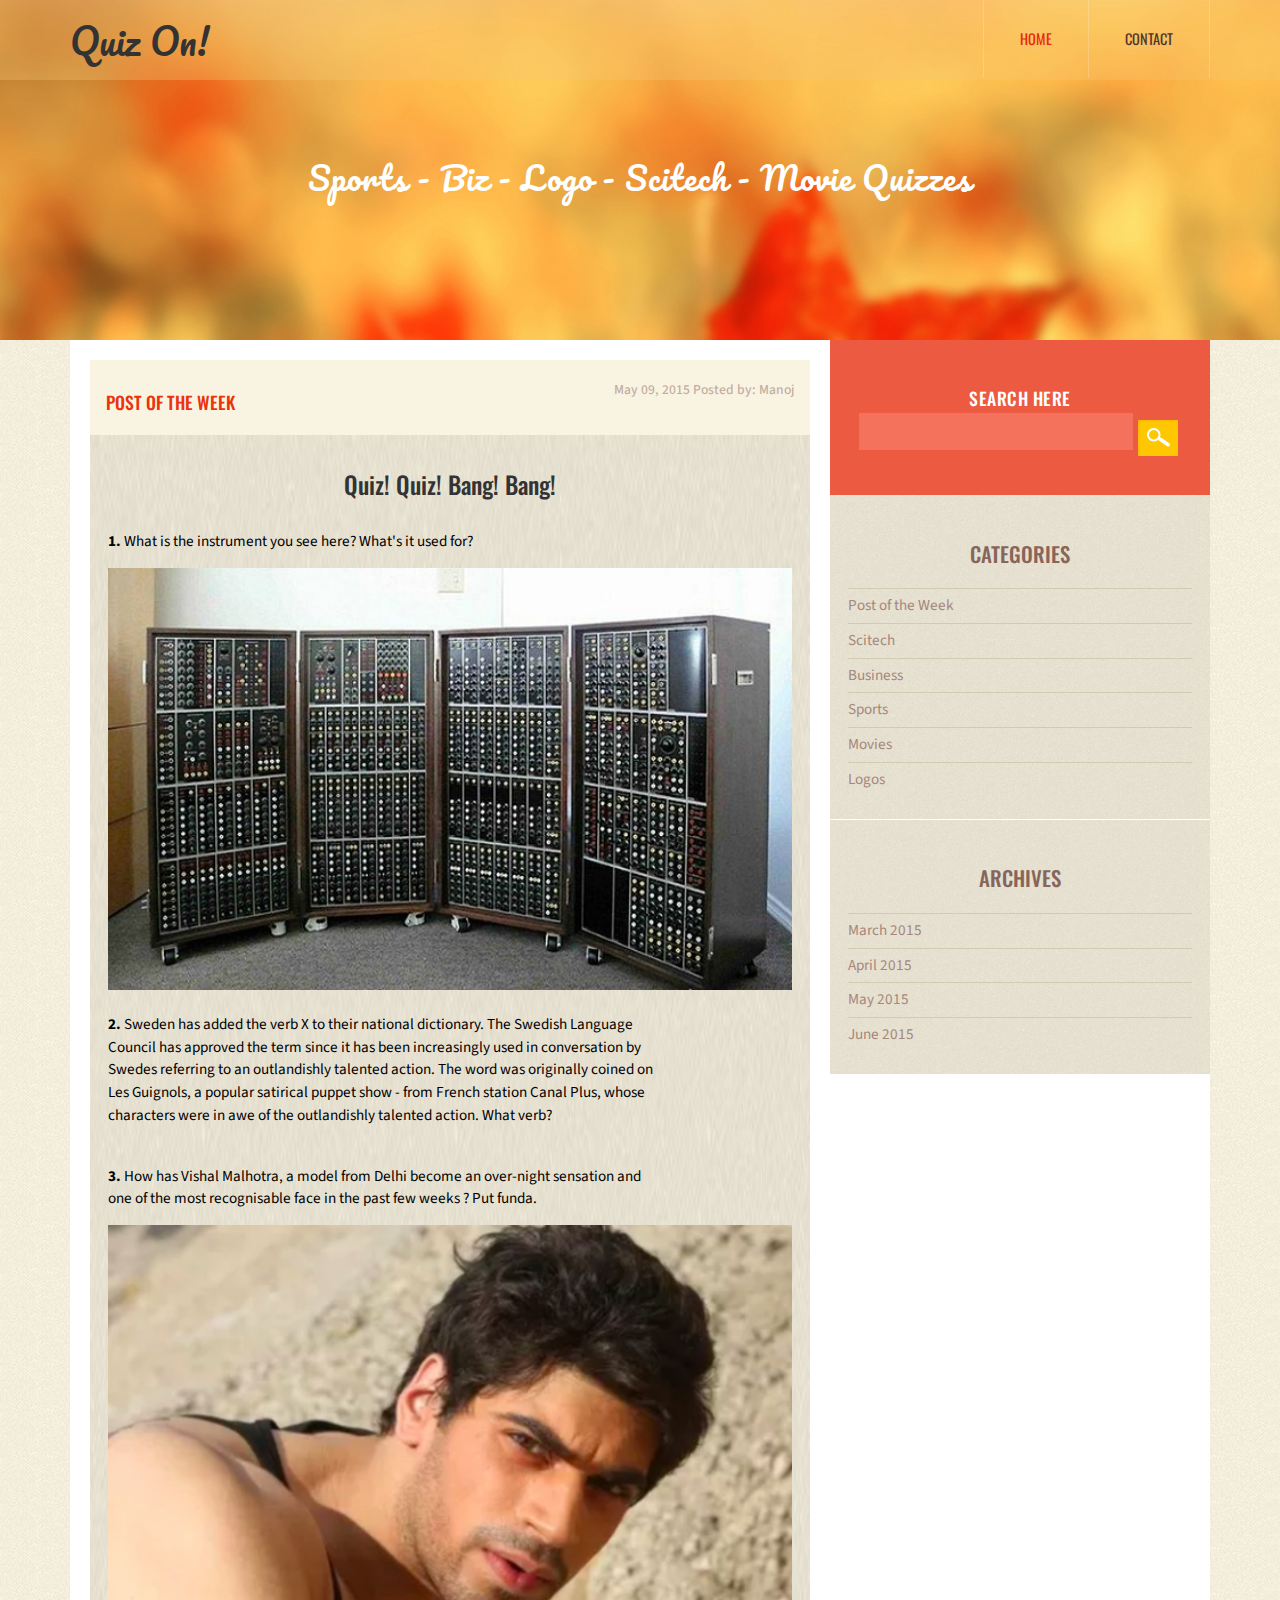
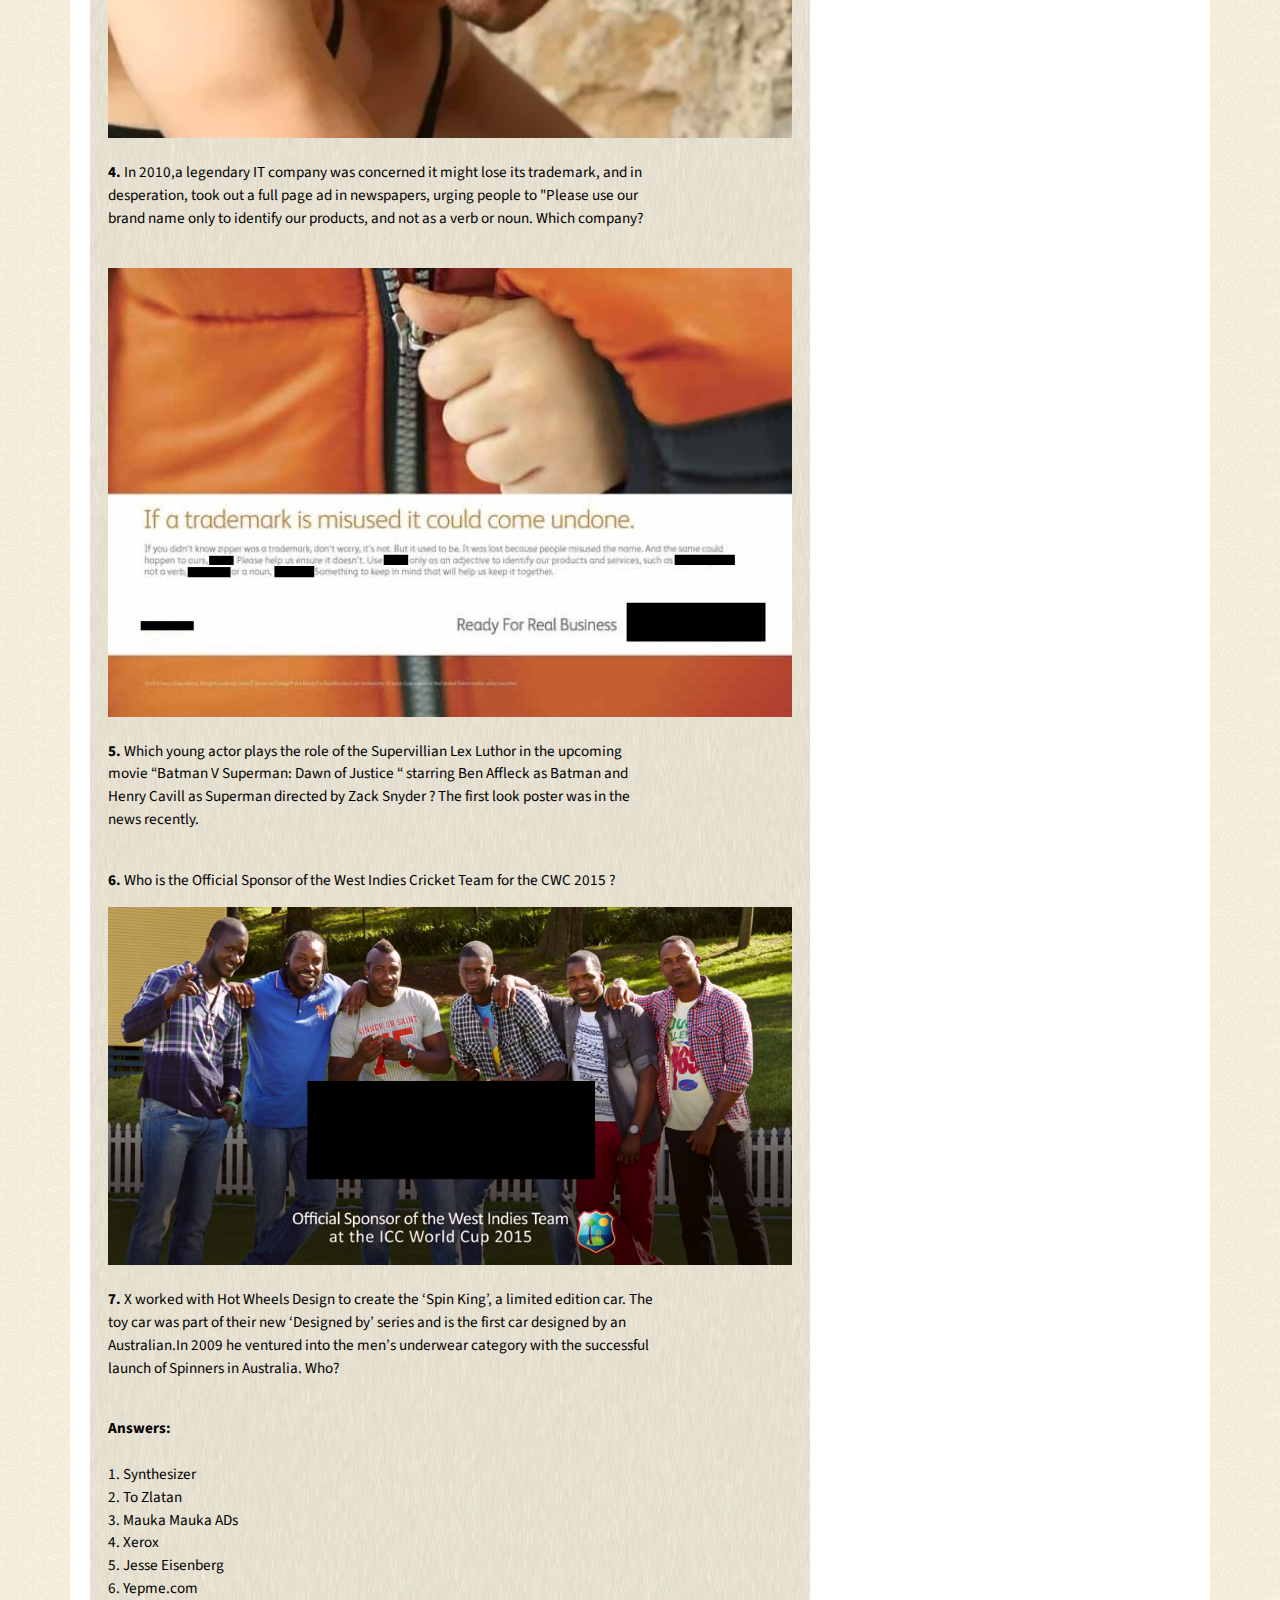
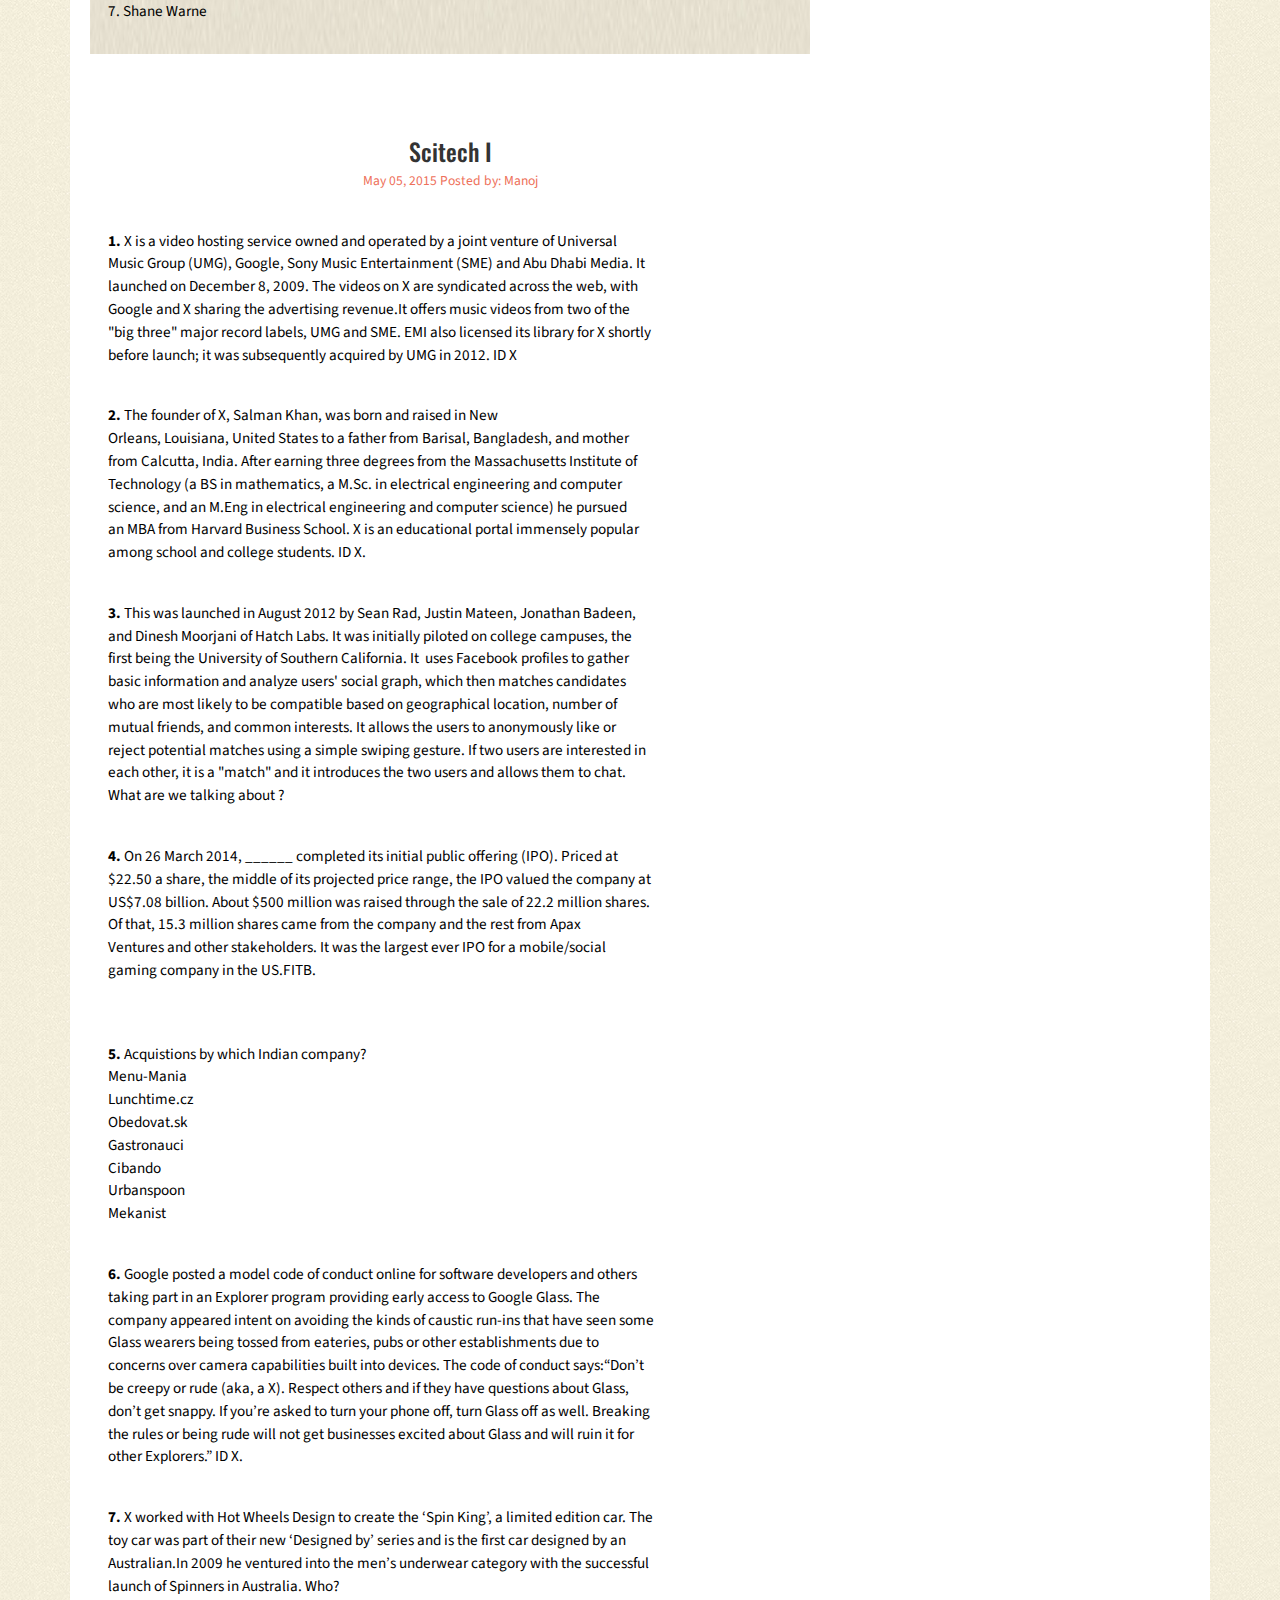
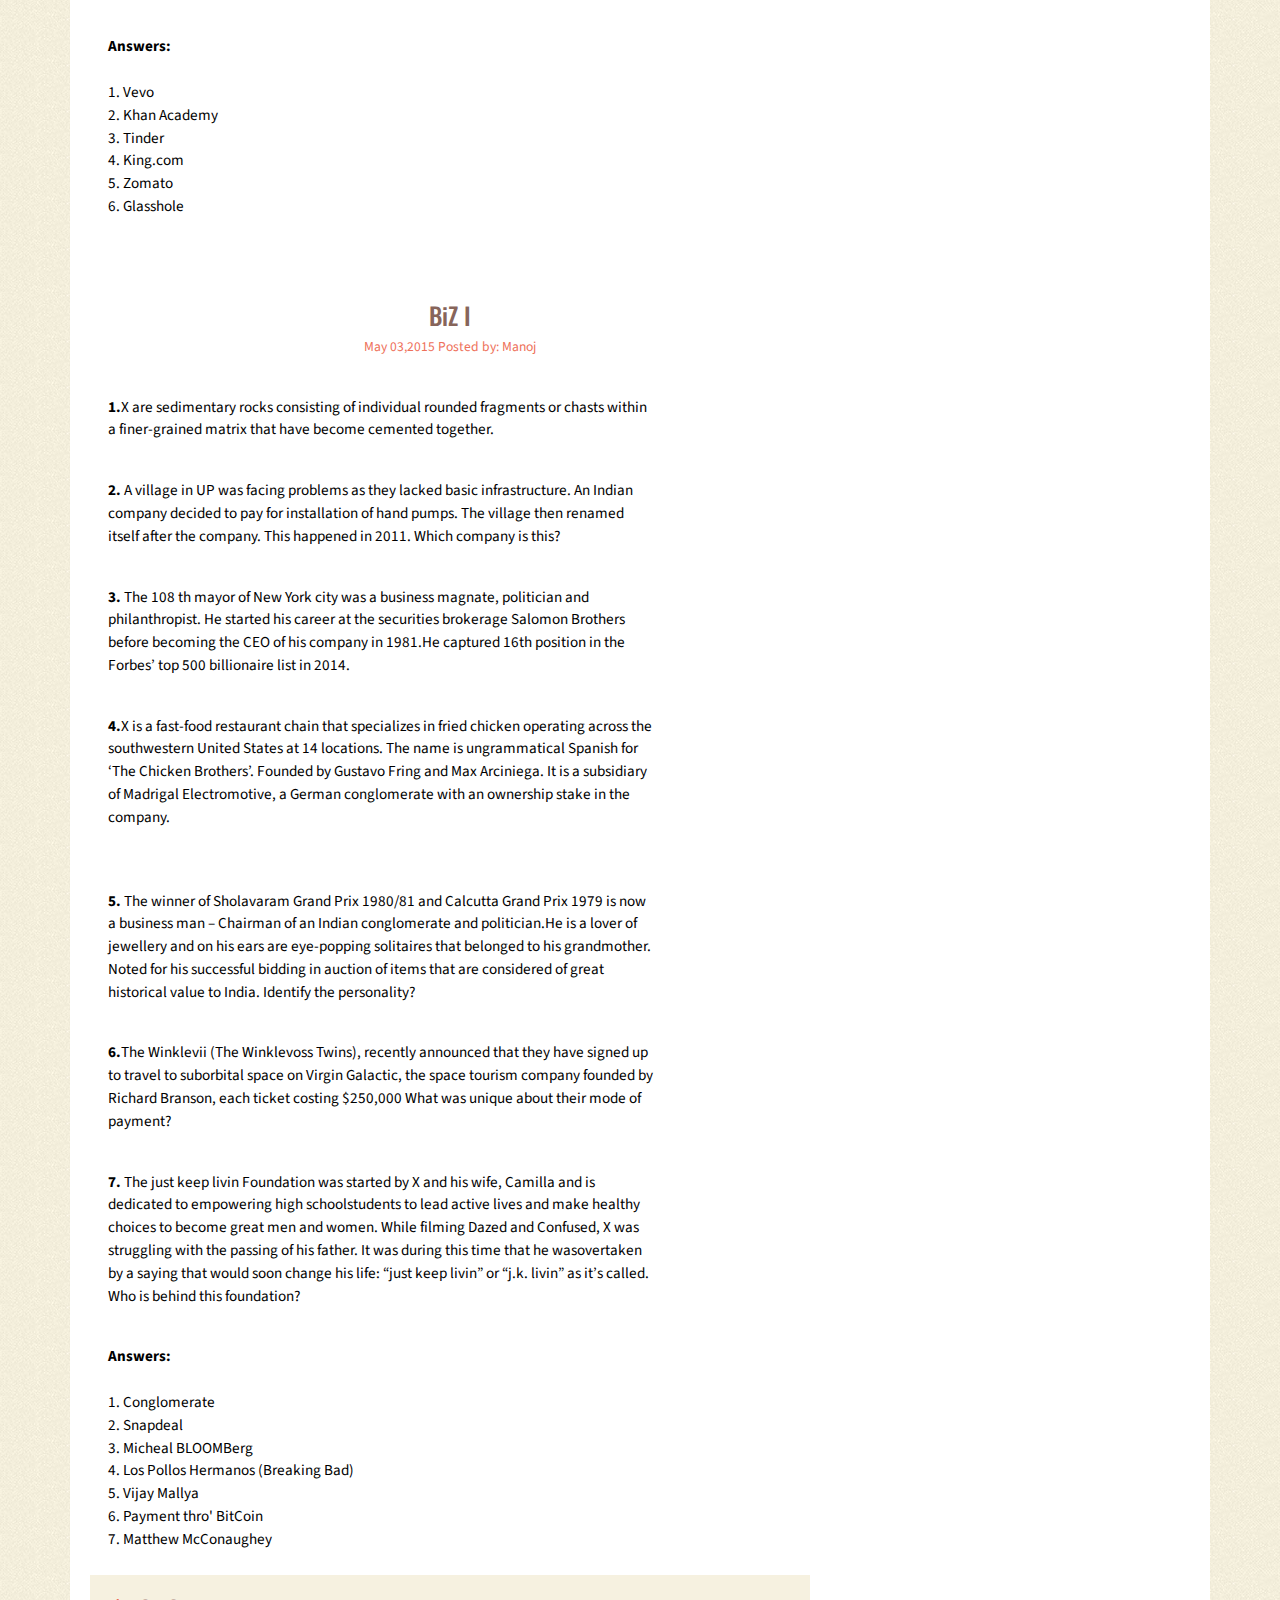
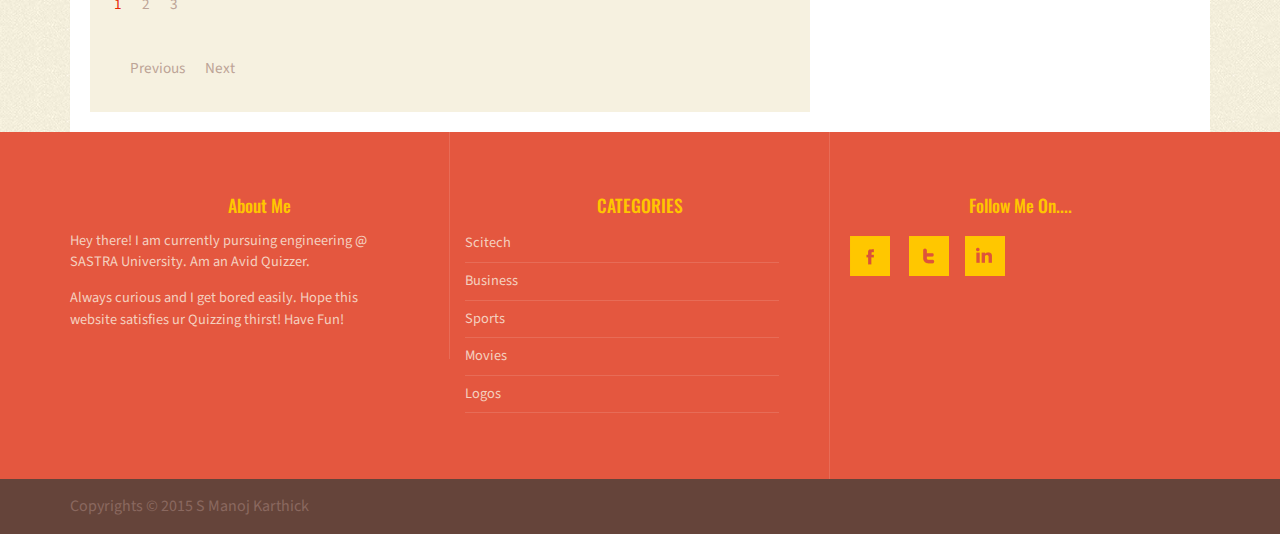
<file: index.html>
<!DOCTYPE HTML>
<html>
<head>
	<link href='http://fonts.googleapis.com/css?family=Pacifico' rel='stylesheet' type='text/css'>
	<link href='http://fonts.googleapis.com/css?family=Palanquin+Dark' rel='stylesheet' type='text/css'>
	<title>Quiz On!</title>
	<link href="css/bootstrap.css" rel='stylesheet' type='text/css' />
	<link href="css/style.css" rel='stylesheet' type='text/css' />
	<meta name="viewport" content="width=device-width, initial-scale=1">
	<meta http-equiv="Content-Type" content="text/html; charset=utf-8" />
	<meta name="keywords" content="Quiz,Blog,Scitech,Movies,Sports,Business,Biz,Logos,College,SASTRA,Engineering" />
	<script type="application/x-javascript"> addEventListener("load", function() { setTimeout(hideURLbar, 0); }, false); function hideURLbar(){ window.scrollTo(0,1); } </script>
	<!----webfonts---->
		<link href='http://fonts.googleapis.com/css?family=Oswald:100,400,300,700' rel='stylesheet' type='text/css'>
		<link href='http://fonts.googleapis.com/css?family=Source+Sans+Pro:200,300,400,600,700,300italic,400italic,600italic' rel='stylesheet' type='text/css'>
		<!----//webfonts---->
		  <script src="http://ajax.googleapis.com/ajax/libs/jquery/2.1.1/jquery.min.js"></script>
		<!--end slider -->
		<!--script-->
<script type="text/javascript" src="js/move-top.js"></script>
<script type="text/javascript" src="js/easing.js"></script>
<!--/script-->
<script type="text/javascript">
			jQuery(document).ready(function($) {
				$(".scroll").click(function(event){		
					event.preventDefault();
					$('html,body').animate({scrollTop:$(this.hash).offset().top},900);
				});
			});
</script>
<!---->

</head>
<body>
<!---strat-banner---->
<div class="banner">				
	 <div class="header">  
		  <div class="container">
			  <div class="logo">
					<h1>Quiz On!</h1>
			 </div>
			 <!---start-top-nav---->
			 <div class="top-menu">
				  <span class="menu"> </span> 
				   <ul>
						<li class="active"><a href="index.html">HOME</a></li>						
						<li><a href="contact.html">CONTACT</a></li>						
						<div class="clearfix"> </div>
				 </ul>
			 </div>
			 <div class="clearfix"></div>
					<script>
					$("span.menu").click(function(){
					$(".top-menu ul").slideToggle("slow" , function(){
					});
					});
					</script>
				<!---//End-top-nav---->					
		 </div>
	 </div>
	 <div class="container">
		 <div class="banner-head">
			 <h2>Sports - Biz - Logo - Scitech - Movie Quizzes</h2>
		 </div>
	 </div>
</div>
<!---//End-banner---->
<div class="content">
	 <div class="container">
		 <div class="content-grids">
			 <div class="col-md-8 content-main">
				 <div class="content-grid">
					 <div class="content-grid-head">
						 <h3>POST OF THE WEEK</h3>
						 <h4>May 09, 2015  Posted by: Manoj</h4>
						 <div class="clearfix"></div>
					 </div>
					 <div class="content-grid-info">
						 <h3>Quiz! Quiz! Bang! Bang!</h3>
						 <p><br><b>1.</b> What is the instrument you see here? What's it used for?</p>
						 <img src="images/synth.jpg" alt=""/>
						 <p><br><b>2.</b> Sweden has added the verb X to their national dictionary. The Swedish Language Council has approved the term since it has been increasingly used in conversation by Swedes referring to an outlandishly talented action. The word was originally coined on Les Guignols, a popular satirical puppet show - from French station Canal Plus, whose characters were in awe of the outlandishly talented action. What verb?<br></p><p><br><b>3.</b> How has Vishal Malhotra, a model from Delhi become an over-night sensation and one of the most recognisable face in the past few weeks ? Put funda.</p>
						 <img src="images/vishal.png" alt=""/><br>
						 <p><br><b>4.</b> In 2010,a legendary IT company was concerned it might lose its trademark, and in desperation, took out a full page ad in newspapers, urging people to "Please use our brand name only to identify our products, and not as a verb or noun. Which company?</p><br>
						 <img src="images/xerox.jpg" alt=""/><br>
						 <p><br><b>5.</b> Which young actor plays the role of the Supervillian Lex Luthor in the upcoming movie “Batman V Superman: Dawn of Justice “ starring Ben Affleck as Batman and Henry Cavill as Superman directed by Zack Snyder ? The first look poster was in the news recently.</p>
						 <p><br><b>6.</b> Who is the Official Sponsor of the West Indies Cricket Team for the CWC 2015 ?</p>
						 <img src="images/yepme.png" alt=""/><br>
						 <p><br><b>7.</b> X worked with Hot Wheels Design to create the ‘Spin King’, a limited edition car. The toy car was part of their new ‘Designed by’ series and is the first car designed by an Australian.In 2009 he ventured into the men’s underwear category with the successful launch of Spinners in Australia. Who? </p> <br>
						 <p><b>Answers:</b><br><br>
						 	1. Synthesizer<br>
						 	2. To Zlatan<br>
						 	3. Mauka Mauka ADs<br>
						 	4. Xerox<br>
						 	5. Jesse Eisenberg<br>
						 	6. Yepme.com<br>
						 	7. Shane Warne<br>
						 </p>
					</div>
				 </div>
				 
				 <div class="content-grid-sec">
					 <div class="content-sec-info">
							 <h3>Scitech I</h3>
							 <h4>May 05, 2015  Posted by: Manoj</h4>
						 <p><br><b>1.</b> X is a video hosting service owned and operated by a joint venture of Universal Music Group (UMG), Google, Sony Music Entertainment (SME) and Abu Dhabi Media. It launched on December 8, 2009. The videos on X are syndicated across the web, with Google and X sharing the advertising revenue.It offers music videos from two of the "big three" major record labels, UMG and SME. EMI also licensed its library for X shortly before launch; it was subsequently acquired by UMG in 2012. ID X</p>
						 <p><br><b>2.</b> The founder of X, Salman Khan, was born and raised in New Orleans, Louisiana, United States to  a father from Barisal, Bangladesh, and mother from Calcutta, India. After earning three degrees from the Massachusetts Institute of Technology (a BS in mathematics, a M.Sc. in electrical engineering and computer science, and an M.Eng in electrical engineering and computer science) he pursued an MBA from Harvard Business School. X is an educational portal immensely popular among school and college students. ID X.<br></p><p><br><b>3.</b> This was launched in August 2012 by Sean Rad, Justin Mateen, Jonathan Badeen, and Dinesh Moorjani of Hatch Labs. It was initially piloted on college campuses, the first being the University of Southern California. It  uses Facebook profiles to gather basic information and analyze users' social graph, which then matches candidates who are most likely to be compatible based on geographical location, number of mutual friends, and common interests. It allows the users to anonymously like or reject potential matches using a simple swiping gesture. If two users are interested in each other, it is a "match" and it introduces the two users and allows them to chat. What are we talking about ?</p>
						 <p><br><b>4.</b> On 26 March 2014, ______ completed its initial public offering (IPO). Priced at $22.50 a share, the middle of its projected price range, the IPO valued the company at US$7.08 billion. About $500 million was raised through the sale of 22.2 million shares. Of that, 15.3 million shares came from the company and the rest from Apax Ventures and other stakeholders. It was the largest ever IPO for a mobile/social gaming company in the US.FITB.</p><br>
						 <p><br><b>5.</b> Acquistions by which Indian company?<br>
						Menu-Mania<br>
						Lunchtime.cz<br>
						Obedovat.sk<br>
						Gastronauci<br>
						Cibando<br>
						Urbanspoon<br>
						Mekanist<br></p>
						 <p><br><b>6.</b> Google posted a model code of conduct online for software developers and others taking part in an Explorer program providing early access to Google Glass. The company appeared intent on avoiding the kinds of caustic run-ins that have seen some Glass wearers being tossed from eateries, pubs or other establishments due to concerns over camera capabilities built into devices. The code of conduct says:“Don’t be creepy or rude (aka, a X). Respect others and if they have questions about Glass, don’t get snappy. If you’re asked to turn your phone off, turn Glass off as well. Breaking the rules or being rude will not get businesses excited about Glass and will ruin it for other Explorers.” ID X. </p>
						 <p><br><b>7.</b> X worked with Hot Wheels Design to create the ‘Spin King’, a limited edition car. The toy car was part of their new ‘Designed by’ series and is the first car designed by an Australian.In 2009 he ventured into the men’s underwear category with the successful launch of Spinners in Australia. Who? </p> <br>
						 <p><b>Answers:</b><br><br>
						 	1. Vevo<br>
						 	2. Khan Academy<br>
						 	3. Tinder<br>
						 	4. King.com<br>
						 	5. Zomato<br>
						 	6. Glasshole<br>
						 </p>
					 </div>
				 </div>
				 <div class="content-grid-sec">
					 <div class="content-sec-info">
							 <h3><a href="single.html">BiZ I</a></h3>
							 <h4>May 03,2015  Posted by: Manoj</h4>
							<p><br><b>1.</b>X are sedimentary rocks consisting of individual rounded fragments or chasts  within a finer-grained matrix that have become cemented together.</p>
						 <p><br><b>2.</b> A village in UP was facing problems as they lacked basic infrastructure. An Indian company decided to pay for installation of hand pumps. The village then renamed itself after the company. This happened in 2011. Which company is this?
						<br></p><p><br><b>3.</b> The 108 th mayor of New York city was a business magnate, politician and philanthropist. He started his career at the securities brokerage Salomon Brothers before becoming the CEO of his company in 1981.He captured 16th position in the Forbes’ top 500 billionaire list in 2014.</p>
						 <p><br><b>4.</b>X is a fast-food restaurant chain that specializes in fried chicken operating across the southwestern United States at
							14 locations. The name is ungrammatical Spanish for ‘The Chicken Brothers’. Founded by Gustavo Fring and Max Arciniega. It is a subsidiary of Madrigal Electromotive, a German conglomerate with an ownership stake in the company.
						</p><br>
						 <p><br><b>5.</b> The winner of Sholavaram Grand Prix 1980/81 and Calcutta Grand Prix 1979 is now a business man – Chairman of an Indian conglomerate and politician.He is a lover of jewellery and on his ears are eye-popping solitaires that belonged to his grandmother.
						 Noted for his successful bidding in auction of items that are considered of great historical value to India.
						 Identify the personality?
						 </p>
						 <p><br><b>6.</b>The Winklevii (The Winklevoss Twins), recently announced that they have signed up to travel to  suborbital space on Virgin Galactic, the space tourism company founded by Richard Branson, each ticket costing $250,000
						 What was unique about their mode of payment?</p>
						 <p><br><b>7.</b> The just keep livin Foundation was started by X and his  wife, Camilla and is dedicated to empowering high schoolstudents to lead active lives and make healthy choices to become great men and women.
						 While filming Dazed and Confused, X was struggling with the passing of his father. It was during this time that he wasovertaken by a saying that would soon change his life: “just keep livin” or “j.k. livin” as it’s called.
						 Who is behind this foundation?</p> <br>
						 <p><b>Answers:</b><br><br>
						 	1. Conglomerate<br>
						 	2. Snapdeal<br>
						 	3. Micheal BLOOMBerg<br>
						 	4. Los Pollos Hermanos (Breaking Bad) <br>
						 	5. Vijay Mallya<br>
						 	6. Payment thro' BitCoin<br>
						 	7. Matthew McConaughey<br>
						 </p> 
					 </div>
				 </div>				 
				 <div class="pages">
					 <ul>
						 <li class="active"><a href="#">1</a></li>
						 <li><a href="one.html">2</a></li>
						 <li><a href="two.html">3</a></li><div class="pages">
						 <li><a href="index.html">Previous</a></li>
						 <li><a href="one.html">Next</a></li>
					 </ul>
				 </div>				 
			 </div>
			 
			 <div class="col-md-4 content-main-right">
				 <div class="search">
						 <h3>SEARCH HERE</h3>
						<form>
							<input type="text" value="" onfocus="this.value=''" onblur="this.value=''">
							<input type="submit" value="">
						</form>
				 </div>
				 <div class="categories">
					<h3>CATEGORIES</h3>
			 <ul>
			 	<li><a href="postoftheweek.html">Post of the Week</a></li>
			 <li><a href="scitech.html">Scitech</a></li>
			 <li><a href="business.html">Business</a></li>
			 <li><a href="sports.html">Sports</a></li>
			 <li><a href="movies.html">Movies</a></li>
			 <li><a href="logos.html">Logos</a></li>
			 </ul>
				 </div>
				 <div class="archives">
					 <h3>ARCHIVES</h3>
					 <li><a href="mar15.html">March 2015</a></li>
					 <li><a href="apr15.html">April 2015</a></li>
					 <li><a href="may15.html">May 2015</a></li>
					 <li><a href="#">June 2015</a></li>
				 </div>
			 </div>
			 <div class="clearfix"></div>
		 </div>
	 </div>
</div>
<!--fotter-->
<div class="fotter">
	 <div class="container">
		 <div class="col-md-4 fotter-info">
			 <h3>About Me</h3>
			 <p>Hey there! I am currently pursuing engineering @ SASTRA University. Am an Avid Quizzer.</p>
			 <p>Always curious and I get bored easily. Hope this website satisfies ur Quizzing thirst! Have Fun!</p>
		 </div>
		 <div class="col-md-4 fotter-list">
			<h3>CATEGORIES</h3>
			 <ul>
			 <li><a href="scitech.html">Scitech</a></li>
			 <li><a href="business.html">Business</a></li>
			 <li><a href="sports.html">Sports</a></li>
			 <li><a href="movies.html">Movies</a></li>
			 <li><a href="logos.html">Logos</a></li>
			 </ul>
		 </div>
		 <div class="col-md-4 fotter-media">
				<h3>Follow Me On....</h3>
				 <div class="social-icons">
				 <a href="https://facebook.com/manojgosling"><span class="fb"> </span></a>
				 <a href="https://twitter.com/manojkarthick"><span class="twt"> </span></a>
				 <a href="https://in.linkedin.com/pub/manoj-karthick/94/867/731"><span class="in"> </span></a>				 			 
			    </div>
		 </div>
		 <div class="clearfix"></div>
	 </div>
</div>
<!---fotter/-->
<div class="copywrite">
	 <div class="container">
	 <p>Copyrights &copy; 2015 S Manoj Karthick </p>
</div>
</div>
<!---->
<script type="text/javascript">
		$(document).ready(function() {
				/*
				var defaults = {
				containerID: 'toTop', // fading element id
				containerHoverID: 'toTopHover', // fading element hover id
				scrollSpeed: 1200,
				easingType: 'linear' 
				};
				*/
		$().UItoTop({ easingType: 'easeOutQuart' });
});
</script>
<a href="#to-top" id="toTop" style="display: block;"> <span id="toTopHover" style="opacity: 1;"> </span></a>


</body>
</html>
</file>
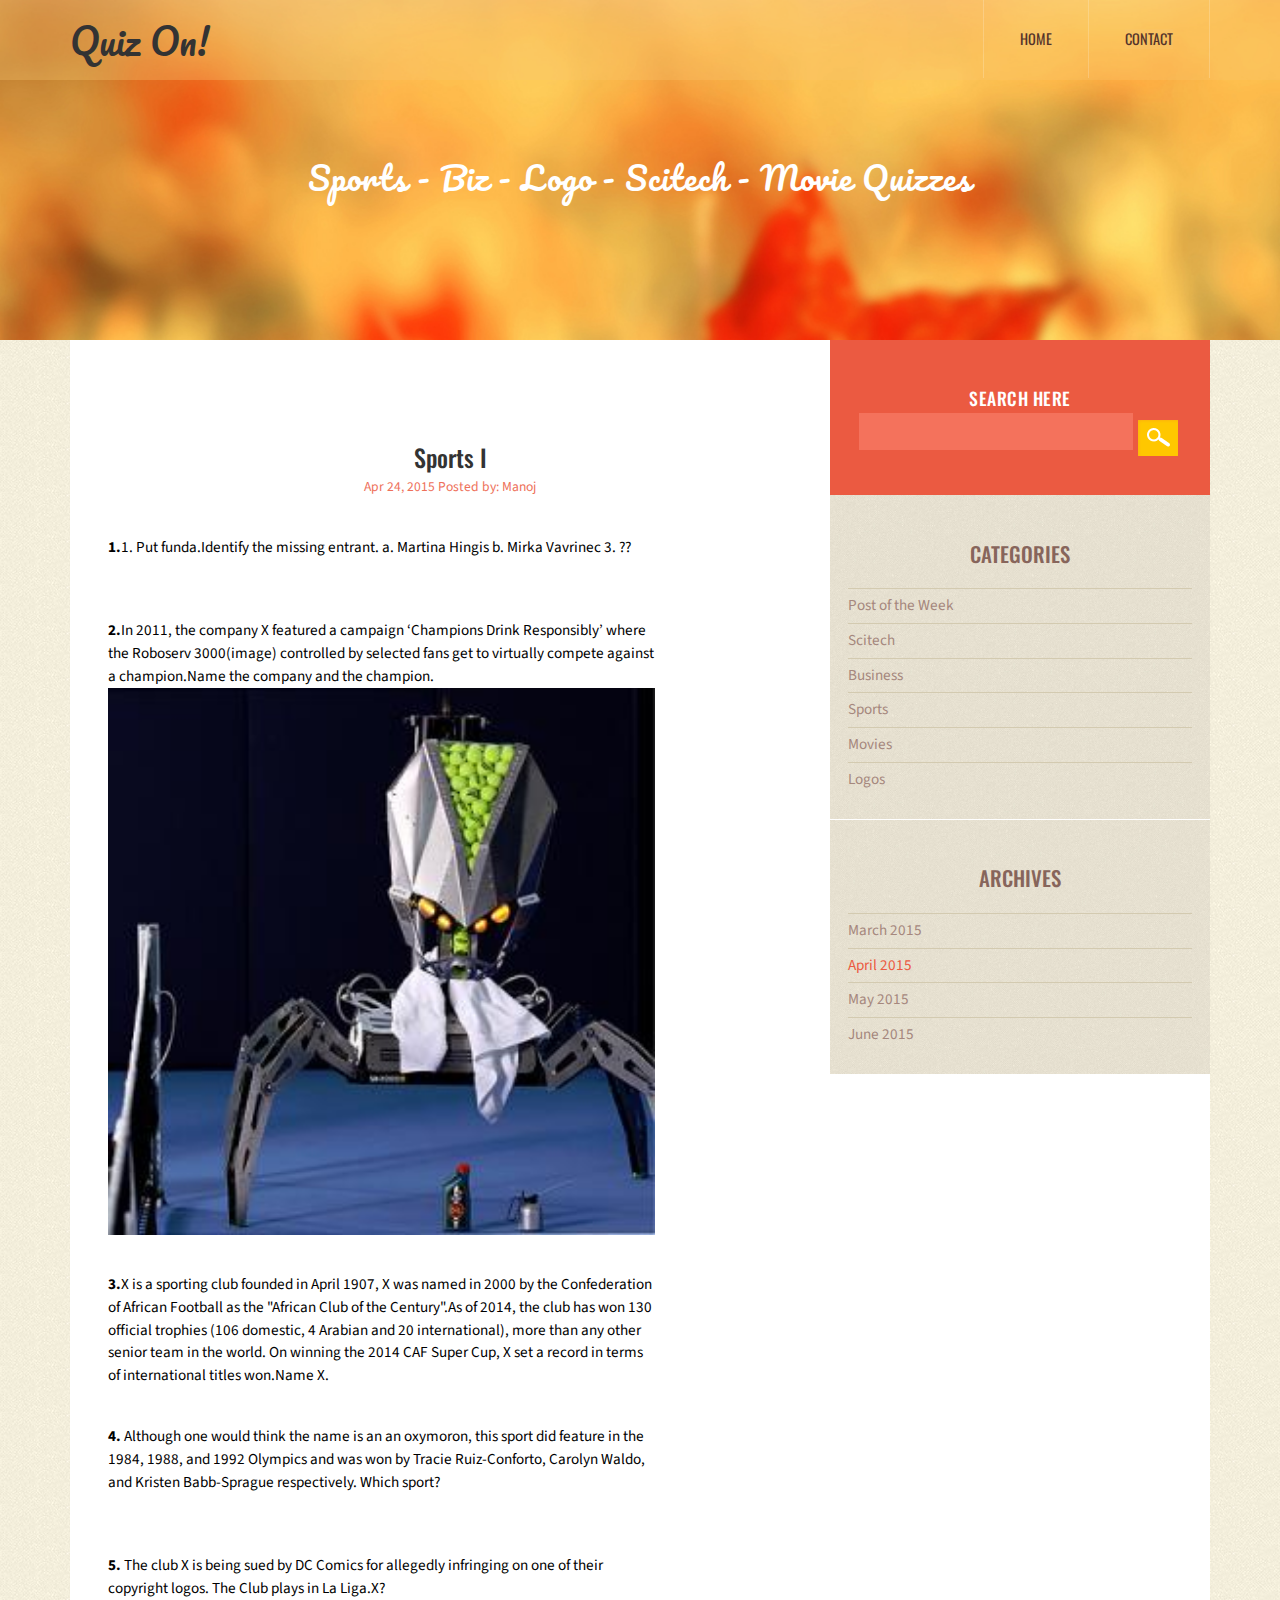
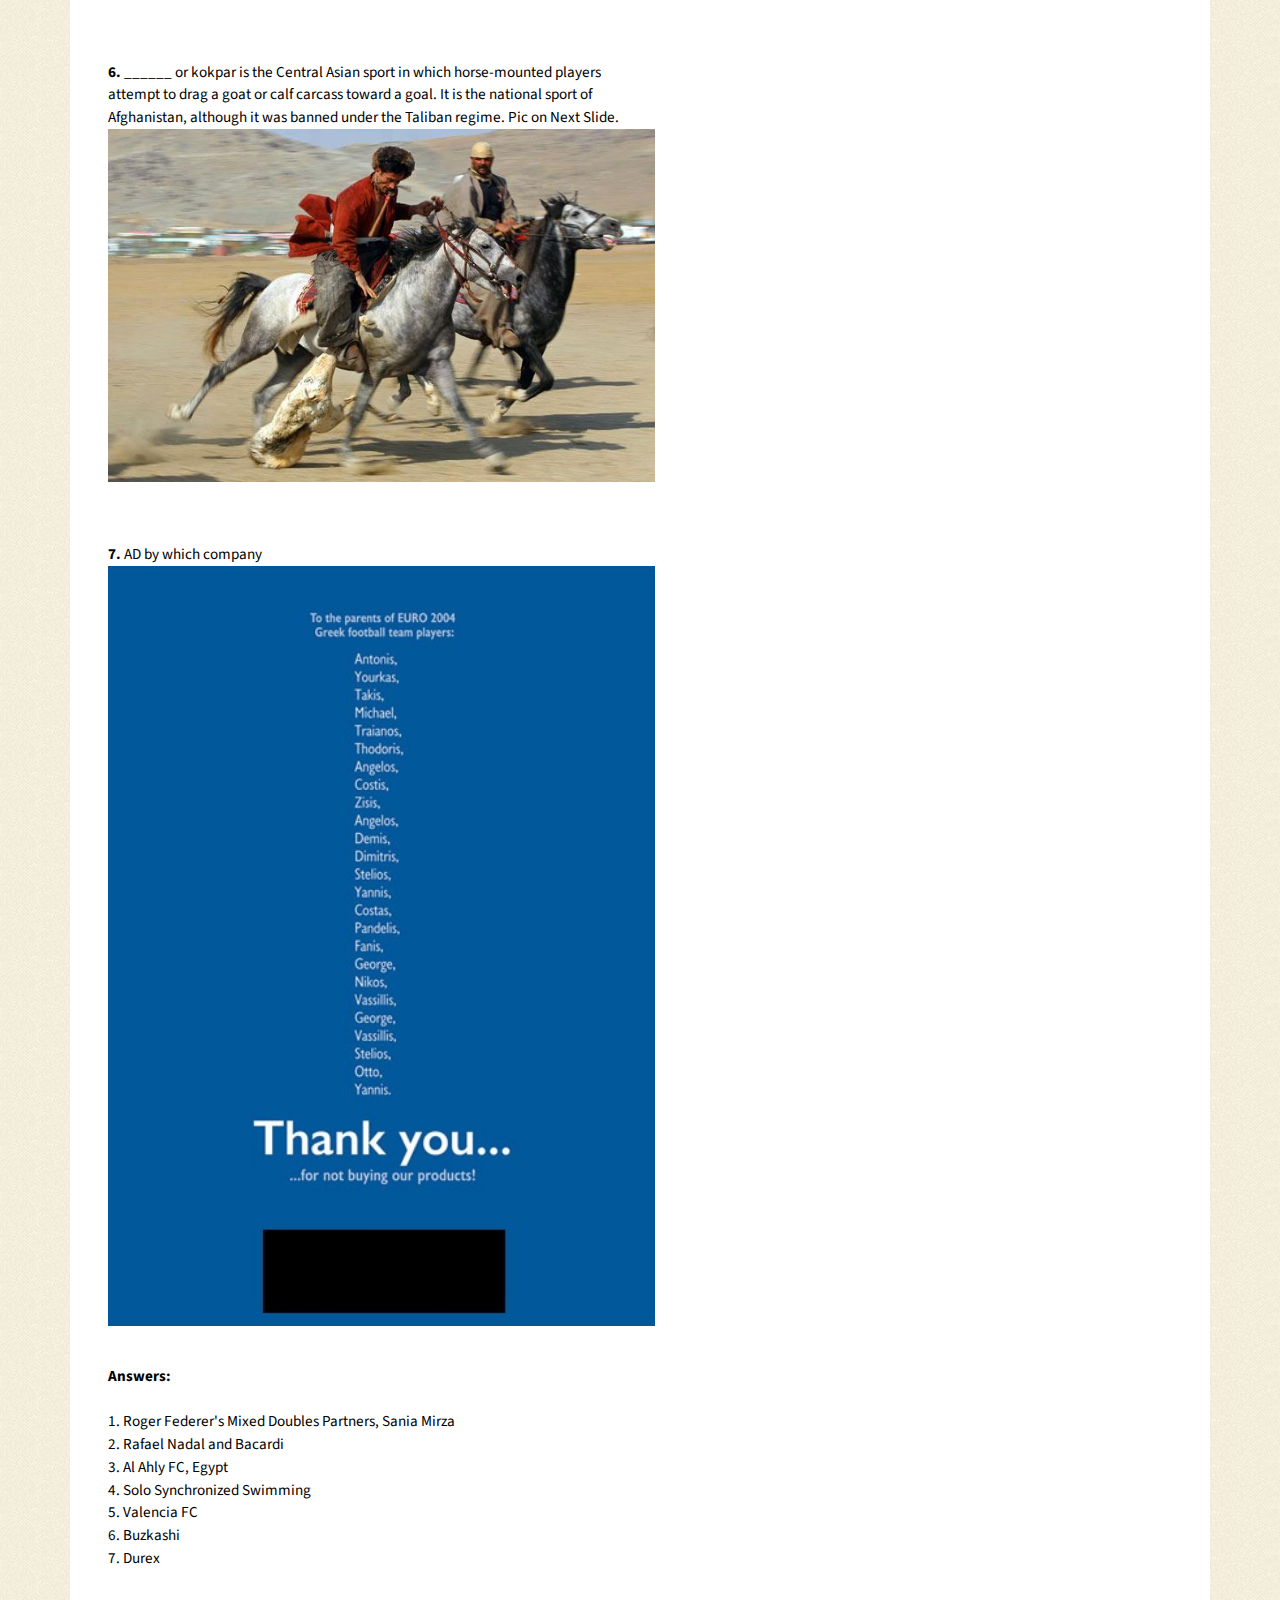
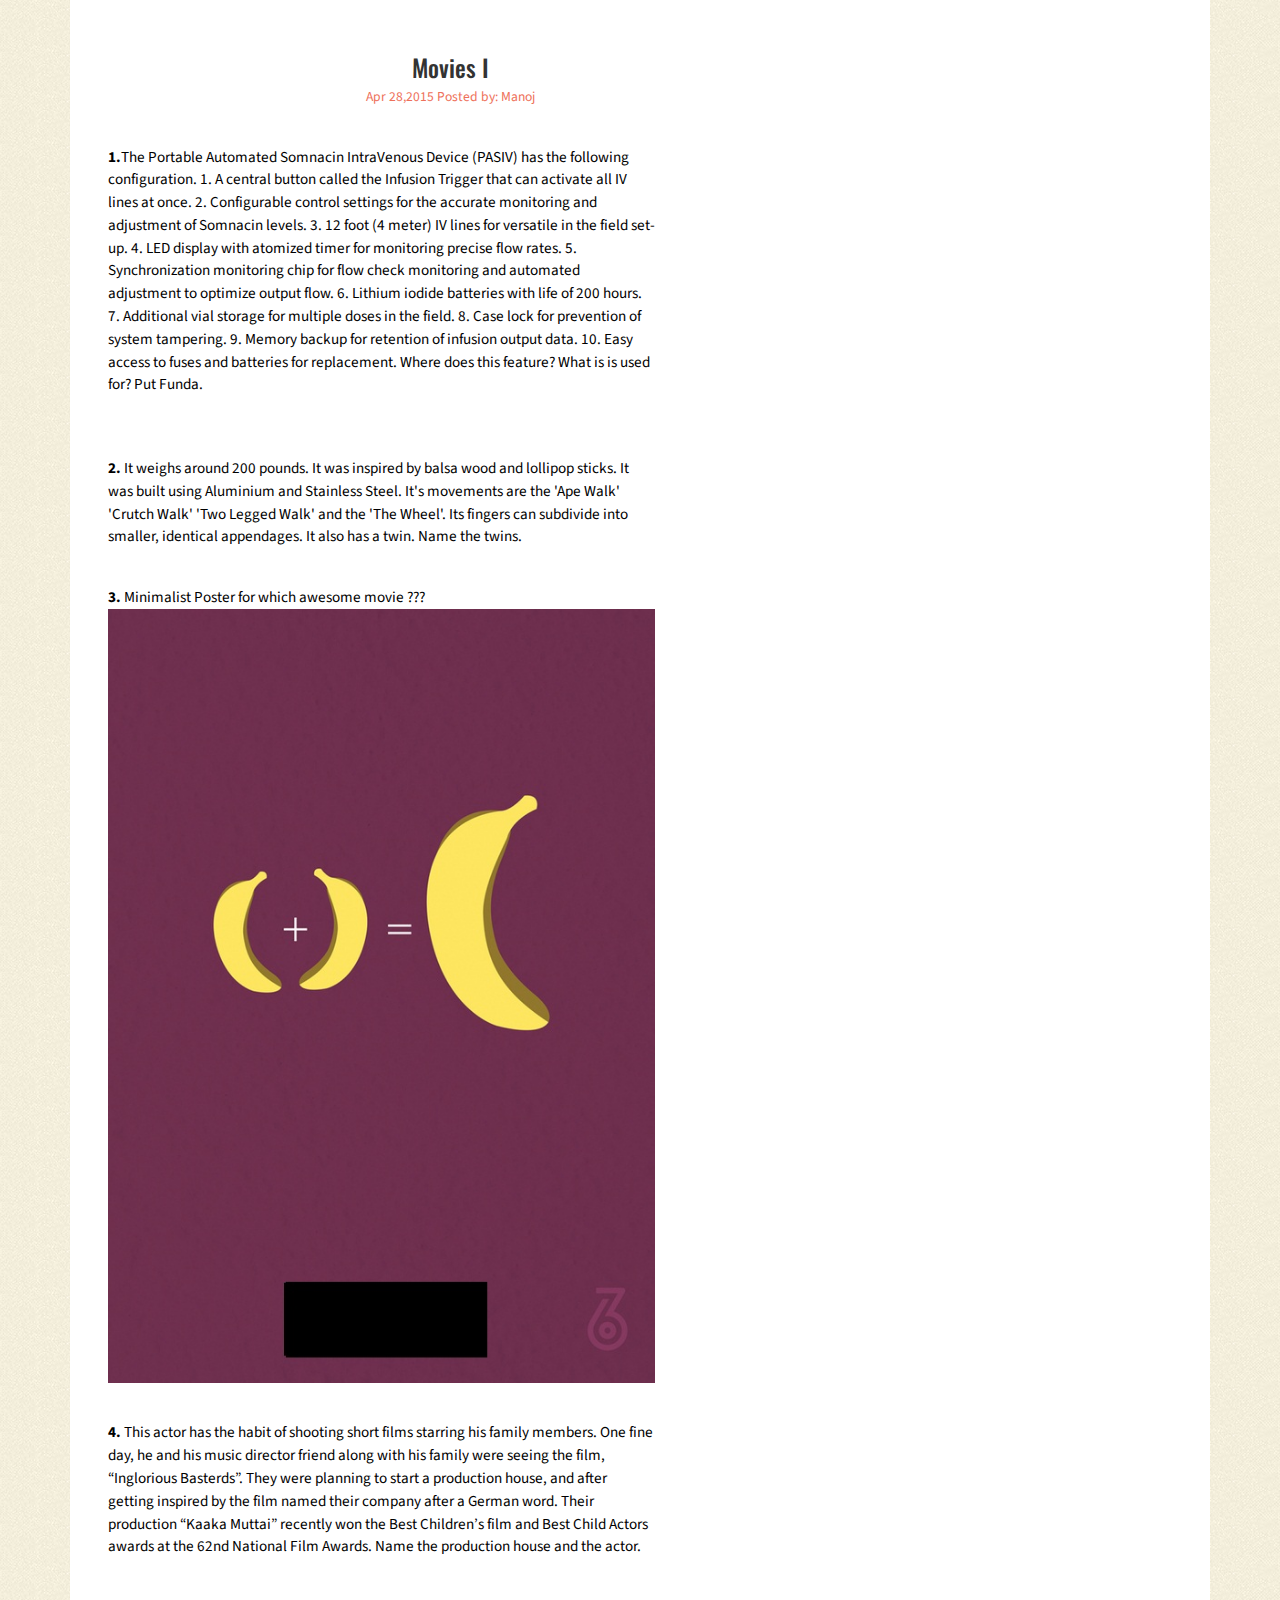
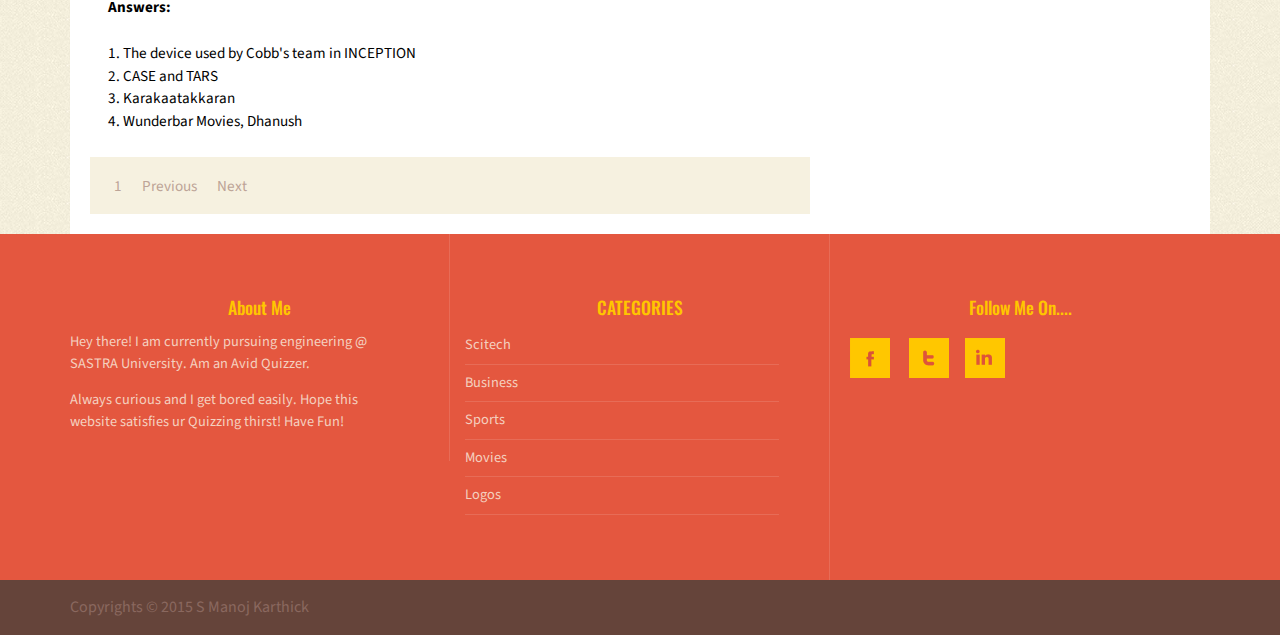
<file: apr15.html>
<!DOCTYPE HTML>
<html>
<head>
	<link href='http://fonts.googleapis.com/css?family=Pacifico' rel='stylesheet' type='text/css'>
	<link href='http://fonts.googleapis.com/css?family=Palanquin+Dark' rel='stylesheet' type='text/css'>
	<title>Quiz On!! - Apr 2015</title>
	<link href="css/bootstrap.css" rel='stylesheet' type='text/css' />
	<link href="css/style.css" rel='stylesheet' type='text/css' />
	<meta name="viewport" content="width=device-width, initial-scale=1">
	<meta http-equiv="Content-Type" content="text/html; charset=utf-8" />
	<meta name="keywords" content="Quiz,Blog,Scitech,Movies,Sports,Business,Biz,Logos,College,SASTRA,Engineering,2015,April,Apr"/>
	<script type="application/x-javascript"> addEventListener("load", function() { setTimeout(hideURLbar, 0); }, false); function hideURLbar(){ window.scrollTo(0,1); } </script>
	<!----webfonts---->
		<link href='http://fonts.googleapis.com/css?family=Oswald:100,400,300,700' rel='stylesheet' type='text/css'>
		<link href='http://fonts.googleapis.com/css?family=Source+Sans+Pro:200,300,400,600,700,300italic,400italic,600italic' rel='stylesheet' type='text/css'>
		<!----//webfonts---->
		  <script src="http://ajax.googleapis.com/ajax/libs/jquery/2.1.1/jquery.min.js"></script>
		<!--end slider -->
		<!--script-->
<script type="text/javascript" src="js/move-top.js"></script>
<script type="text/javascript" src="js/easing.js"></script>
<!--/script-->
<script type="text/javascript">
			jQuery(document).ready(function($) {
				$(".scroll").click(function(event){		
					event.preventDefault();
					$('html,body').animate({scrollTop:$(this.hash).offset().top},900);
				});
			});
</script>
<!---->

</head>
<body>
<!---strat-banner---->
<div class="banner">				
	 <div class="header">  
		  <div class="container">
			  <div class="logo">
					<h1>Quiz On!</h1>
			 </div>
			 <!---start-top-nav---->
			 <div class="top-menu">
				  <span class="menu"> </span> 
				   <ul>
						<li><a href="index.html">HOME</a></li>						
						<li><a href="contact.html">CONTACT</a></li>						
						<div class="clearfix"> </div>
				 </ul>
			 </div>
			 <div class="clearfix"></div>
					<script>
					$("span.menu").click(function(){
					$(".top-menu ul").slideToggle("slow" , function(){
					});
					});
					</script>
				<!---//End-top-nav---->					
		 </div>
	 </div>
	 <div class="container">
		 <div class="banner-head">
			 <h2>Sports - Biz - Logo - Scitech - Movie Quizzes</h2>
		 </div>
	 </div>
</div>
<!---//End-banner---->
<div class="content">
	 <div class="container">
		 <div class="content-grids">
			 <div class="col-md-8 content-main">
				 <div class="content-grid-sec">
					 <div class="content-sec-info">
							 <h3>Sports I</h3>
							 <h4>Apr 24, 2015  Posted by: Manoj</h4>
						 <p><br><b>1.</b>1. Put funda.Identify the missing entrant.
						  a. Martina Hingis 
						  b. Mirka Vavrinec 
						  3. ??</p><br>
						 <p><br><b>2.</b>In 2011, the company X featured a campaign  ‘Champions Drink Responsibly’ where the Roboserv 3000(image) controlled by selected fans get to virtually compete against a champion.Name the company and the champion. <img src="images/nadal.jpg"/><br></p>
						 <p><br><b>3.</b>X is a sporting club founded in April 1907, X was named in 2000 by the Confederation of African Football as the "African Club of the Century".As of 2014, the club has won 130 official trophies (106 domestic, 4 Arabian and 20 international), more than any other senior team in the world. On winning the 2014 CAF Super Cup, X set a record in terms of international titles won.Name X.<br></p>
						 <p><br><b>4.</b> Although one would think the name is an an oxymoron, this sport did feature in the 1984, 1988, and 1992 Olympics and was won by Tracie Ruiz-Conforto, Carolyn Waldo, and Kristen Babb-Sprague respectively. Which sport?</p><br>
						 <p><br><b>5.</b> The club X is being sued by DC Comics for allegedly infringing on one of their copyright logos.
						 The Club plays in La Liga.X? </p><br>
						 <p><br><b>6.</b> ______ or kokpar is the Central Asian sport in which horse-mounted players attempt to drag a goat or calf carcass toward a goal. It is the national sport of Afghanistan, although it was banned under the Taliban regime. Pic on Next Slide.
						 <img src="images/buzkashi.jpg"/> </p><br>
						 <p><br><b>7.</b> AD by which company <br> <img src="images/durex.jpg"></p><br>
						 <p><b>Answers:</b><br><br>
						 	1. Roger Federer's Mixed Doubles Partners, Sania Mirza<br>
						 	2. Rafael Nadal and Bacardi<br>
						 	3. Al Ahly FC, Egypt<br>
						 	4. Solo Synchronized Swimming<br>
						 	5. Valencia FC<br>
						 	6. Buzkashi<br>
							7. Durex<br>					 	
						 </p>
					 </div>
				 </div>
				 <div class="content-grid-sec">
					 <div class="content-sec-info">
							 <h3>Movies I</h3>
							 <h4>Apr 28,2015  Posted by: Manoj</h4>
							 <p><br><b>1.</b>The Portable Automated Somnacin IntraVenous Device (PASIV) has the following configuration.
1. A central button called the Infusion Trigger that can activate all IV lines at once.
2. Configurable control settings for the accurate monitoring and adjustment of        Somnacin levels.
3. 12 foot (4 meter) IV lines for versatile in the field set-up.
4. LED display with atomized timer for monitoring precise flow rates.
5. Synchronization monitoring chip for flow check monitoring and automated adjustment to optimize output flow.
6. Lithium iodide batteries with life of 200 hours.
7. Additional vial storage for multiple doses in the field.
8. Case lock for prevention of system tampering.
9. Memory backup for retention of infusion output data.
10. Easy access to fuses and batteries for replacement.
	
		Where does this feature? What is is used for? Put Funda.
 </p><br>
						 	 <p><br><b>2.</b> It weighs around 200 pounds. It was inspired by balsa wood and lollipop sticks.
	
It was built using Aluminium and Stainless Steel.
It's movements are the	 'Ape Walk' 
				 'Crutch Walk'
				 'Two Legged Walk'
				 and the 'The Wheel'.		 
Its fingers can subdivide into smaller, identical appendages. It also has a twin.
	
				Name the twins.
<br></p>
						 	 <p><br><b>3.</b> Minimalist Poster for which awesome movie ???<img src="images/karakk.jpg"/><br></p>
						 	 <p><br><b>4.</b> This actor has the habit of shooting short films starring his family members. One fine day, he and his music director friend along with his family were seeing the film, “Inglorious Basterds”. They  were planning to start a production house, and after getting inspired by the film named their company after a German word. Their production “Kaaka Muttai” recently won the   Best Children’s film and Best Child Actors awards at the 62nd National Film Awards.
							 Name the production house and the actor.</p><br>
						 	 <p><b>Answers:</b><br><br>
						 	1. The device used by Cobb's team in INCEPTION<br>
						 	2. CASE and TARS<br>
						 	3. Karakaatakkaran<br>
						 	4. Wunderbar Movies, Dhanush <br>
						 </p> 
					 </div>
				 </div>				 
					 <div class="pages">
					 <ul>
						 <li><a href="#">1</a></li>
						 <li><a href="#">Previous</a></li>
						 <li><a href="#">Next</a></li>
					 </ul>
				 </div>				 
			 </div>
			 
			 <div class="col-md-4 content-main-right">
				 <div class="search">
						 <h3>SEARCH HERE</h3>
						<form>
							<input type="text" value="" onfocus="this.value=''" onblur="this.value=''">
							<input type="submit" value="">
						</form>
				 </div>
				 <div class="categories">
					 <h3>CATEGORIES</h3>
			 <ul>
			 	<li><a href="postoftheweek.html">Post of the Week</a></li>
			 <li><a href="scitech.html">Scitech</a></li>
			 <li><a href="business.html">Business</a></li>
			 <li><a href="sports.html">Sports</a></li>
			 <li><a href="movies.html">Movies</a></li>
			 <li><a href="logos.html">Logos</a></li>
			 </ul>
				 </div>
				 <div class="archives">
					 <h3>ARCHIVES</h3>
					 <li><a href="mar15.html">March 2015</a></li>
					 <li class="active"><a href="apr15.html">April 2015</a></li>
					 <li><a href="may15.html">May 2015</a></li>
					 <li><a href="#">June 2015</a></li>
				 </div>
			 </div>
			 <div class="clearfix"></div>
		 </div>
	 </div>
</div>
<!--fotter-->
<div class="fotter">
	 <div class="container">
		 <div class="col-md-4 fotter-info">
			 <h3>About Me</h3>
			 <p>Hey there! I am currently pursuing engineering @ SASTRA University. Am an Avid Quizzer.</p>
			 <p>Always curious and I get bored easily. Hope this website satisfies ur Quizzing thirst! Have Fun!</p>
		 </div>
		 <div class="col-md-4 fotter-list">
			<h3>CATEGORIES</h3>
			 <ul>
			 <li><a href="scitech.html">Scitech</a></li>
			 <li><a href="business.html">Business</a></li>
			 <li><a href="sports.html">Sports</a></li>
			 <li><a href="movies.html">Movies</a></li>
			 <li><a href="logos.html">Logos</a></li>
			 </ul>
		 </div>
		 <div class="col-md-4 fotter-media">
				<h3>Follow Me On....</h3>
				 <div class="social-icons">
				 <a href="https://facebook.com/manojgosling"><span class="fb"> </span></a>
				 <a href="https://twitter.com/manojkarthick"><span class="twt"> </span></a>
				 <a href="https://in.linkedin.com/pub/manoj-karthick/94/867/731"><span class="in"> </span></a>		 			 
			    </div>
		 </div>
		 <div class="clearfix"></div>
	 </div>
</div>
<!---fotter/-->
<div class="copywrite">
	 <div class="container">
	 <p>Copyrights &copy; 2015 S Manoj Karthick</p>
</div>
</div>
<!---->
<script type="text/javascript">
		$(document).ready(function() {
				/*
				var defaults = {
				containerID: 'toTop', // fading element id
				containerHoverID: 'toTopHover', // fading element hover id
				scrollSpeed: 1200,
				easingType: 'linear' 
				};
				*/
		$().UItoTop({ easingType: 'easeOutQuart' });
});
</script>
<a href="#to-top" id="toTop" style="display: block;"> <span id="toTopHover" style="opacity: 1;"> </span></a>


</body>
</html>
</file>
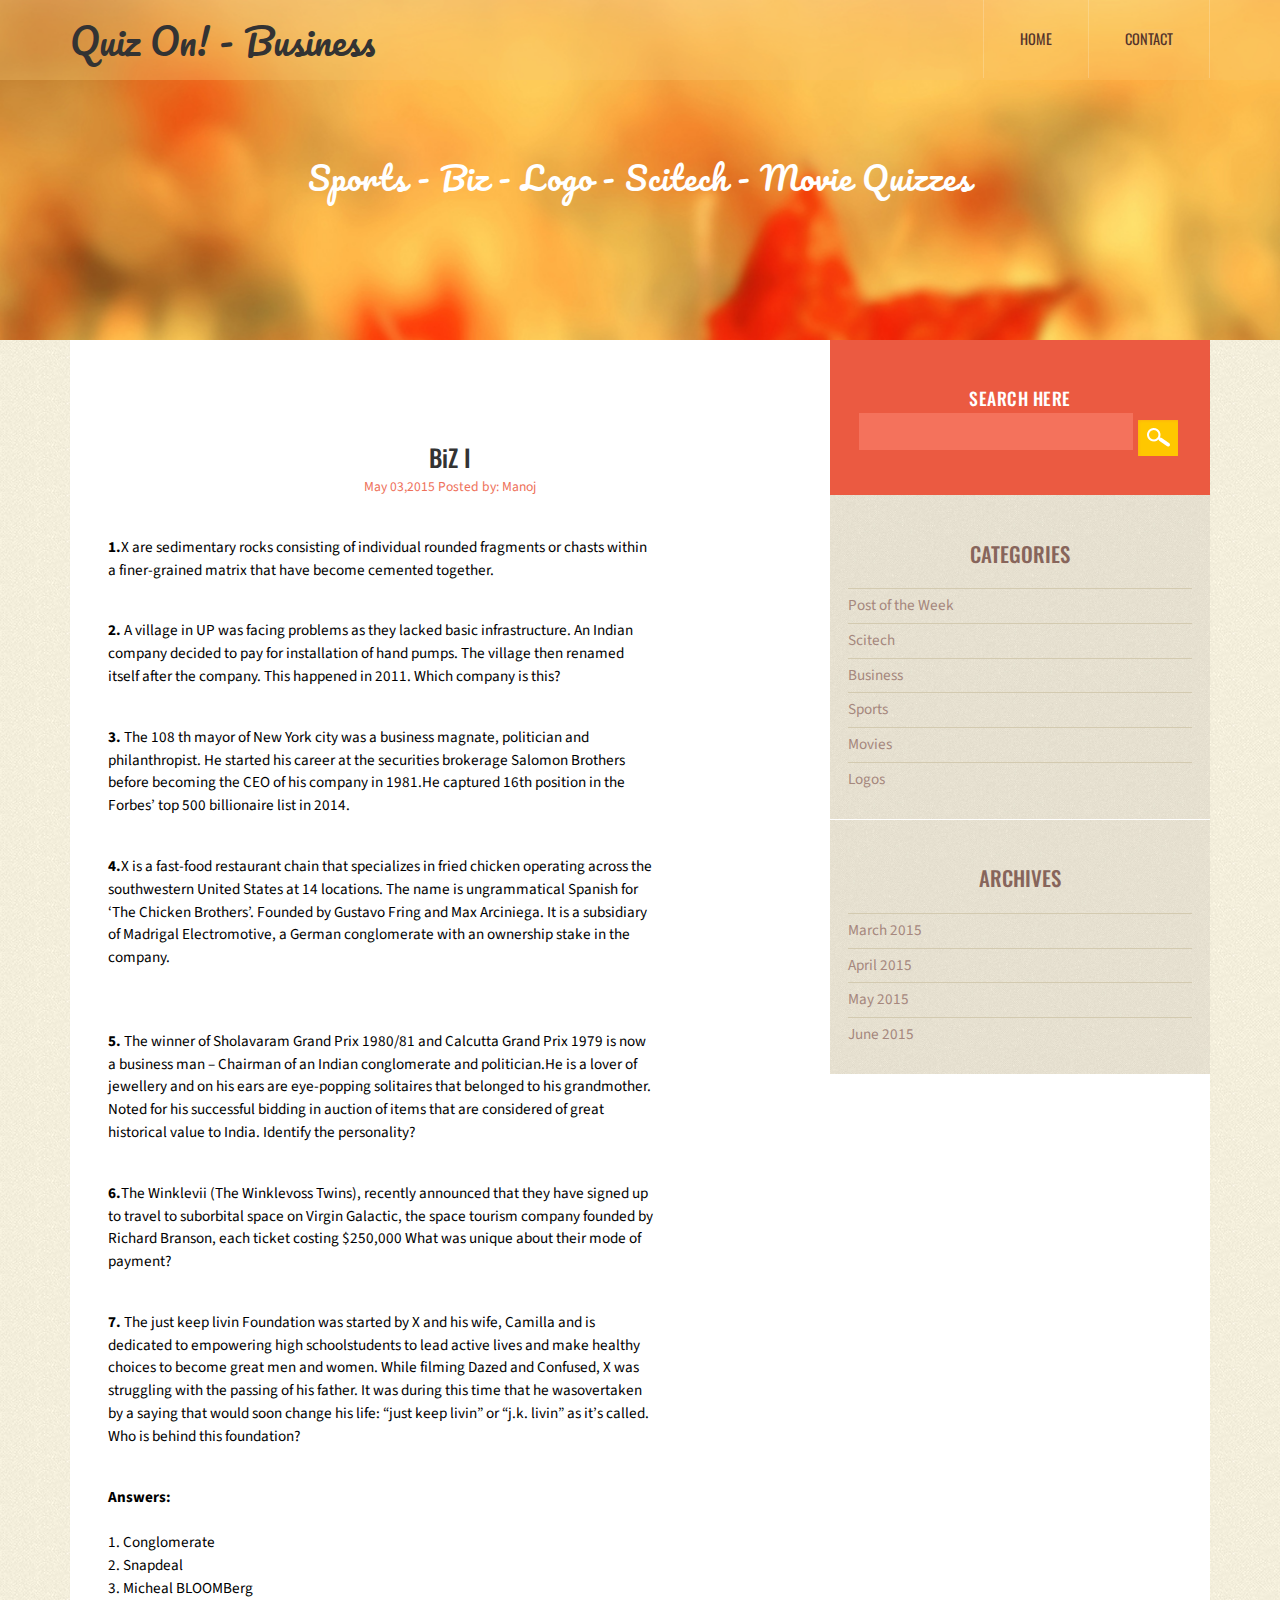
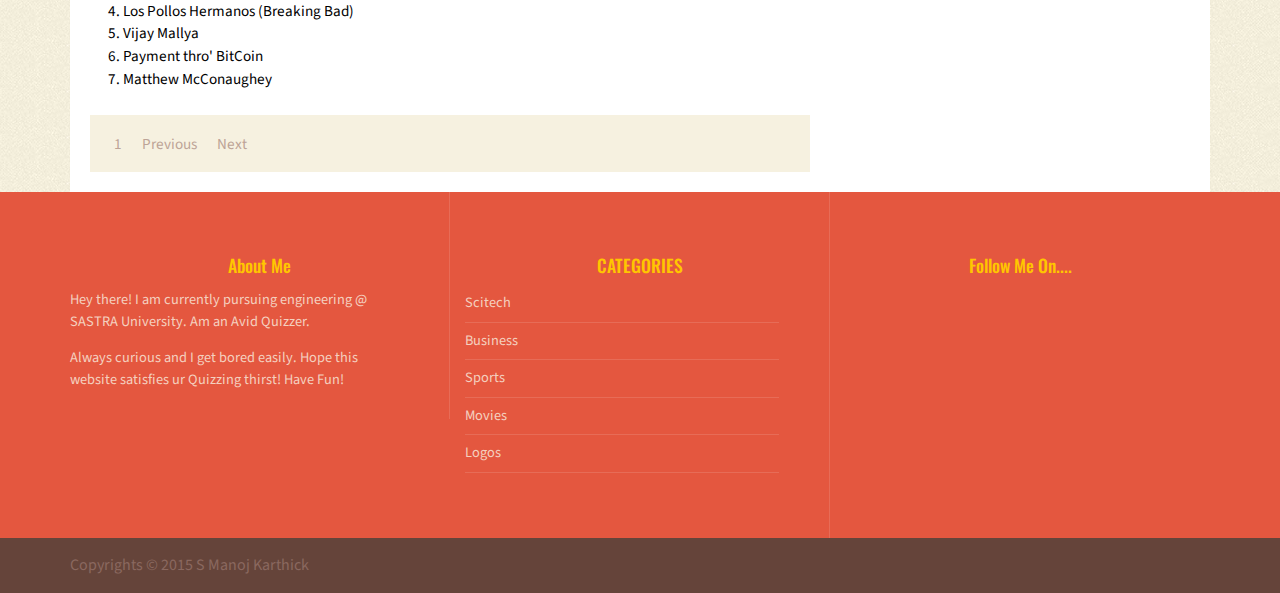
<file: business.html>
<!DOCTYPE HTML>
<html>
<head>
	<link href='http://fonts.googleapis.com/css?family=Pacifico' rel='stylesheet' type='text/css'>
	<link href='http://fonts.googleapis.com/css?family=Palanquin+Dark' rel='stylesheet' type='text/css'>
	<title>Quiz On! - Business</title>
	<link href="css/bootstrap.css" rel='stylesheet' type='text/css' />
	<link href="css/style.css" rel='stylesheet' type='text/css' />
	<meta name="viewport" content="width=device-width, initial-scale=1">
	<meta http-equiv="Content-Type" content="text/html; charset=utf-8" />
	<meta name="keywords" content="Quiz,Blog,Scitech,Movies,Sports,Business,Biz,Logos,College,SASTRA,Engineering,2015,April,Apr"/>
	<script type="application/x-javascript"> addEventListener("load", function() { setTimeout(hideURLbar, 0); }, false); function hideURLbar(){ window.scrollTo(0,1); } </script>
	<!----webfonts---->
		<link href='http://fonts.googleapis.com/css?family=Oswald:100,400,300,700' rel='stylesheet' type='text/css'>
		<link href='http://fonts.googleapis.com/css?family=Source+Sans+Pro:200,300,400,600,700,300italic,400italic,600italic' rel='stylesheet' type='text/css'>
		<!----//webfonts---->
		  <script src="http://ajax.googleapis.com/ajax/libs/jquery/2.1.1/jquery.min.js"></script>
		<!--end slider -->
		<!--script-->
<script type="text/javascript" src="js/move-top.js"></script>
<script type="text/javascript" src="js/easing.js"></script>
<!--/script-->
<script type="text/javascript">
			jQuery(document).ready(function($) {
				$(".scroll").click(function(event){		
					event.preventDefault();
					$('html,body').animate({scrollTop:$(this.hash).offset().top},900);
				});
			});
</script>
<!---->

</head>
<body>
<!---strat-banner---->
<div class="banner">				
	 <div class="header">  
		  <div class="container">
			  <div class="logo">
					<h1>Quiz On! - Business</h1>
			 </div>
			 <!---start-top-nav---->
			 <div class="top-menu">
				  <span class="menu"> </span> 
				   <ul>
						<li><a href="index.html">HOME</a></li>						
						<li><a href="contact.html">CONTACT</a></li>						
						<div class="clearfix"> </div>
				 </ul>
			 </div>
			 <div class="clearfix"></div>
					<script>
					$("span.menu").click(function(){
					$(".top-menu ul").slideToggle("slow" , function(){
					});
					});
					</script>
				<!---//End-top-nav---->					
		 </div>
	 </div>
	 <div class="container">
		 <div class="banner-head">
			 <h2>Sports - Biz - Logo - Scitech - Movie Quizzes</h2>
		 </div>
	 </div>
</div>
<!---//End-banner---->
<div class="content">
	 <div class="container">
		 <div class="content-grids">
			 <div class="col-md-8 content-main">
				 <div class="content-grid-sec">
					 <div class="content-sec-info">
						<h3>BiZ I</h3>
							 <h4>May 03,2015  Posted by: Manoj</h4>
							<p><br><b>1.</b>X are sedimentary rocks consisting of individual rounded fragments or chasts  within a finer-grained matrix that have become cemented together.</p>
						 <p><br><b>2.</b> A village in UP was facing problems as they lacked basic infrastructure. An Indian company decided to pay for installation of hand pumps. The village then renamed itself after the company. This happened in 2011. Which company is this?
						<br></p><p><br><b>3.</b> The 108 th mayor of New York city was a business magnate, politician and philanthropist. He started his career at the securities brokerage Salomon Brothers before becoming the CEO of his company in 1981.He captured 16th position in the Forbes’ top 500 billionaire list in 2014.</p>
						 <p><br><b>4.</b>X is a fast-food restaurant chain that specializes in fried chicken operating across the southwestern United States at
							14 locations. The name is ungrammatical Spanish for ‘The Chicken Brothers’. Founded by Gustavo Fring and Max Arciniega. It is a subsidiary of Madrigal Electromotive, a German conglomerate with an ownership stake in the company.
						</p><br>
						 <p><br><b>5.</b> The winner of Sholavaram Grand Prix 1980/81 and Calcutta Grand Prix 1979 is now a business man – Chairman of an Indian conglomerate and politician.He is a lover of jewellery and on his ears are eye-popping solitaires that belonged to his grandmother.
						 Noted for his successful bidding in auction of items that are considered of great historical value to India.
						 Identify the personality?
						 </p>
						 <p><br><b>6.</b>The Winklevii (The Winklevoss Twins), recently announced that they have signed up to travel to  suborbital space on Virgin Galactic, the space tourism company founded by Richard Branson, each ticket costing $250,000
						 What was unique about their mode of payment?</p>
						 <p><br><b>7.</b> The just keep livin Foundation was started by X and his  wife, Camilla and is dedicated to empowering high schoolstudents to lead active lives and make healthy choices to become great men and women.
						 While filming Dazed and Confused, X was struggling with the passing of his father. It was during this time that he wasovertaken by a saying that would soon change his life: “just keep livin” or “j.k. livin” as it’s called.
						 Who is behind this foundation?</p> <br>
						 <p><b>Answers:</b><br><br>
						 	1. Conglomerate<br>
						 	2. Snapdeal<br>
						 	3. Micheal BLOOMBerg<br>
						 	4. Los Pollos Hermanos (Breaking Bad) <br>
						 	5. Vijay Mallya<br>
						 	6. Payment thro' BitCoin<br>
						 	7. Matthew McConaughey<br>
						 </p> 
					 </div>
				 </div>				 
					 <div class="pages">
					 <ul>
						 <li><a href="#">1</a></li>
						 <li><a href="#">Previous</a></li>
						 <li><a href="#">Next</a></li>
					 </ul>
				 </div>				 
			 </div>
			 
			 <div class="col-md-4 content-main-right">
				 <div class="search">
						 <h3>SEARCH HERE</h3>
						<form>
							<input type="text" value="" onfocus="this.value=''" onblur="this.value=''">
							<input type="submit" value="">
						</form>
				 </div>
				 <div class="categories">
					<h3>CATEGORIES</h3>
			 <ul>
			 	<li><a href="postoftheweek.html">Post of the Week</a></li>
			 <li><a href="scitech.html">Scitech</a></li>
			 <li><a href="business.html">Business</a></li>
			 <li><a href="sports.html">Sports</a></li>
			 <li><a href="movies.html">Movies</a></li>
			 <li><a href="logos.html">Logos</a></li>
			 </ul>
				 </div>
				 <div class="archives">
					 <h3>ARCHIVES</h3>
					 <li><a href="mar15.html">March 2015</a></li>
					 <li><a href="apr15.html">April 2015</a></li>
					 <li><a href="may15.html">May 2015</a></li>
					 <li><a href="#">June 2015</a></li>
				 </div>
			 </div>
			 <div class="clearfix"></div>
		 </div>
	 </div>
</div>
<!--fotter-->
<div class="fotter">
	 <div class="container">
		 <div class="col-md-4 fotter-info">
			 <h3>About Me</h3>
			 <p>Hey there! I am currently pursuing engineering @ SASTRA University. Am an Avid Quizzer.</p>
			 <p>Always curious and I get bored easily. Hope this website satisfies ur Quizzing thirst! Have Fun!</p>
		 </div>
		 <div class="col-md-4 fotter-list">
			  <h3>CATEGORIES</h3>
			 <ul>
			 <li><a href="scitech.html">Scitech</a></li>
			 <li><a href="business.html">Business</a></li>
			 <li><a href="sports.html">Sports</a></li>
			 <li><a href="movies.html">Movies</a></li>
			 <li><a href="logos.html">Logos</a></li>
			 </ul>
		 </div>
		 <div class="col-md-4 fotter-media">
				<h3>Follow Me On....</h3>
				 <a href="https://facebook.com/manojgosling"><span class="fb"> </span></a>
				 <a href="https://twitter.com/manojkarthick"><span class="twt"> </span></a>
				 <a href="https://in.linkedin.com/pub/manoj-karthick/94/867/731"><span class="in"> </span></a>			 			 
			    </div>
		 </div>
		 <div class="clearfix"></div>
	 </div>
</div>
<!---fotter/-->
<div class="copywrite">
	 <div class="container">
	 <p>Copyrights &copy; 2015 S Manoj Karthick</p>
</div>
</div>
<!---->
<script type="text/javascript">
		$(document).ready(function() {
				/*
				var defaults = {
				containerID: 'toTop', // fading element id
				containerHoverID: 'toTopHover', // fading element hover id
				scrollSpeed: 1200,
				easingType: 'linear' 
				};
				*/
		$().UItoTop({ easingType: 'easeOutQuart' });
});
</script>
<a href="#to-top" id="toTop" style="display: block;"> <span id="toTopHover" style="opacity: 1;"> </span></a>


</body>
</html>
</file>
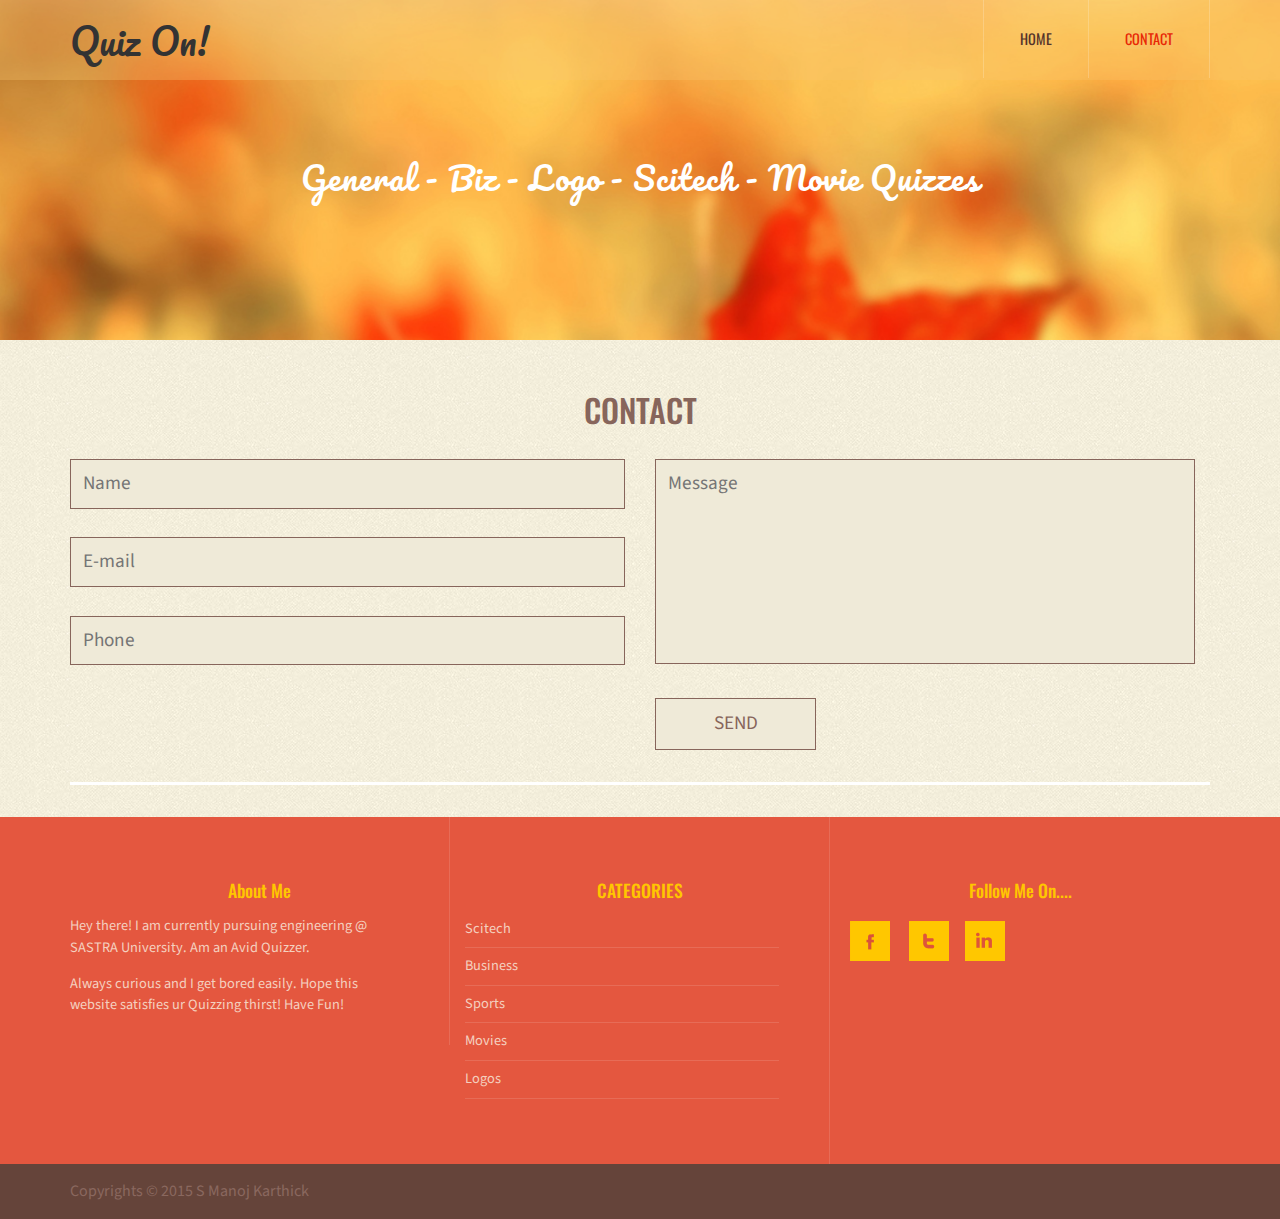
<file: contact.html>
<!DOCTYPE HTML>
<html>
<head>
	<link href='http://fonts.googleapis.com/css?family=Pacifico' rel='stylesheet' type='text/css'>
	<link href='http://fonts.googleapis.com/css?family=Palanquin+Dark' rel='stylesheet' type='text/css'>
	<title>Quiz On! - Contact</title>
	<link href="css/bootstrap.css" rel='stylesheet' type='text/css' />
	<link href="css/style.css" rel='stylesheet' type='text/css' />
	<meta name="viewport" content="width=device-width, initial-scale=1">
	<meta http-equiv="Content-Type" content="text/html; charset=utf-8" />
	<meta name="keywords" content="Blogname Responsive web template, Bootstrap Web Templates, Flat Web Templates, Andriod Compatible web template, 
	Smartphone Compatible web template, free webdesigns for Nokia, Samsung, LG, SonyErricsson, Motorola web design" 
	/>
	<script type="application/x-javascript"> addEventListener("load", function() { setTimeout(hideURLbar, 0); }, false); function hideURLbar(){ window.scrollTo(0,1); } </script>
	<!----webfonts---->
		<link href='http://fonts.googleapis.com/css?family=Oswald:100,400,300,700' rel='stylesheet' type='text/css'>
		<link href='http://fonts.googleapis.com/css?family=Source+Sans+Pro:200,300,400,600,700,300italic,400italic,600italic' rel='stylesheet' type='text/css'>
		<!----//webfonts---->
		  <script src="http://ajax.googleapis.com/ajax/libs/jquery/2.1.1/jquery.min.js"></script>
		<!--end slider -->
				<!--script-->
<script type="text/javascript" src="js/move-top.js"></script>
<script type="text/javascript" src="js/easing.js"></script>
<!--/script-->
<script type="text/javascript">
			jQuery(document).ready(function($) {
				$(".scroll").click(function(event){		
					event.preventDefault();
					$('html,body').animate({scrollTop:$(this.hash).offset().top},900);
				});
			});
</script>
<!---->
</head>
<body>
<!---strat-banner---->
<div class="banner">				
	 <div class="header">  
		  <div class="container">
			  <div class="logo">
					<h1>Quiz On!</h1>
			 </div>
			 <!---start-top-nav---->
			 <div class="top-menu">
				  <span class="menu"> </span> 
				   <ul>
						<li><a href="index.html">HOME</a></li>						
						<li class="active"><a href="contact.html">CONTACT</a></li>						
						<div class="clearfix"> </div>
				 </ul>
			 </div>
					<script>
					$("span.menu").click(function(){
					$(".top-menu ul").slideToggle("slow" , function(){
					});
					});
					</script>
				<!---//End-top-nav---->					
		 </div>
	 </div>
	 <div class="container">
		 <div class="banner-head">
			 <h2>General - Biz - Logo - Scitech - Movie Quizzes</h2>
		 </div>		
	 </div>
</div>
<!---//End-banner---->
<div class="contact">
	 <div class="container">
		 <div class="contact-head">
			 <h3>CONTACT</h3>
			  <form>
				  <div class="col-md-6 contact-left">
						<input type="text" placeholder="Name" required/>
						<input type="text" placeholder="E-mail" required/>
						<input type="text" placeholder="Phone" required/>
				 </div>
				 <div class="col-md-6 contact-right">
						 <textarea placeholder="Message"></textarea>
						 <input type="submit" value="SEND"/>
				 </div>
				 <div class="clearfix"></div>
			 </form>
		 </div>
	 </div>
</div>
<!--fotter-->
<div class="fotter">
	 <div class="container">
		 <div class="col-md-4 fotter-info">
			 <h3>About Me</h3>
			 <p>Hey there! I am currently pursuing engineering @ SASTRA University. Am an Avid Quizzer.</p>
			 <p>Always curious and I get bored easily. Hope this website satisfies ur Quizzing thirst! Have Fun!</p>
		 </div>
		 <div class="col-md-4 fotter-list">
			<h3>CATEGORIES</h3>
			 <ul>
			 <li><a href="scitech.html">Scitech</a></li>
			 <li><a href="business.html">Business</a></li>
			 <li><a href="sports.html">Sports</a></li>
			 <li><a href="movies.html">Movies</a></li>
			 <li><a href="logos.html">Logos</a></li>
			 </ul>
		 </div>
		 <div class="col-md-4 fotter-media">
				<h3>Follow Me On....</h3>
				 <div class="social-icons">
				 <a href="https://facebook.com/manojgosling"><span class="fb"> </span></a>
				 <a href="https://twitter.com/manojkarthick"><span class="twt"> </span></a>
				 <a href="https://in.linkedin.com/pub/manoj-karthick/94/867/731"><span class="in"> </span></a>				 			 
			    </div>
		 </div>
		 <div class="clearfix"></div>
	 </div>
</div>
<!---fotter/-->
<div class="copywrite">
	 <div class="container">
	 <p>Copyrights &copy; 2015 S Manoj Karthick </p>
</div>
</div>
<!---->
<script type="text/javascript">
		$(document).ready(function() {
				/*
				var defaults = {
				containerID: 'toTop', // fading element id
				containerHoverID: 'toTopHover', // fading element hover id
				scrollSpeed: 1200,
				easingType: 'linear' 
				};
				*/
		$().UItoTop({ easingType: 'easeOutQuart' });
});
</script>
<a href="#to-top" id="toTop" style="display: block;"> <span id="toTopHover" style="opacity: 1;"> </span></a>


</body>
</html>
</file>
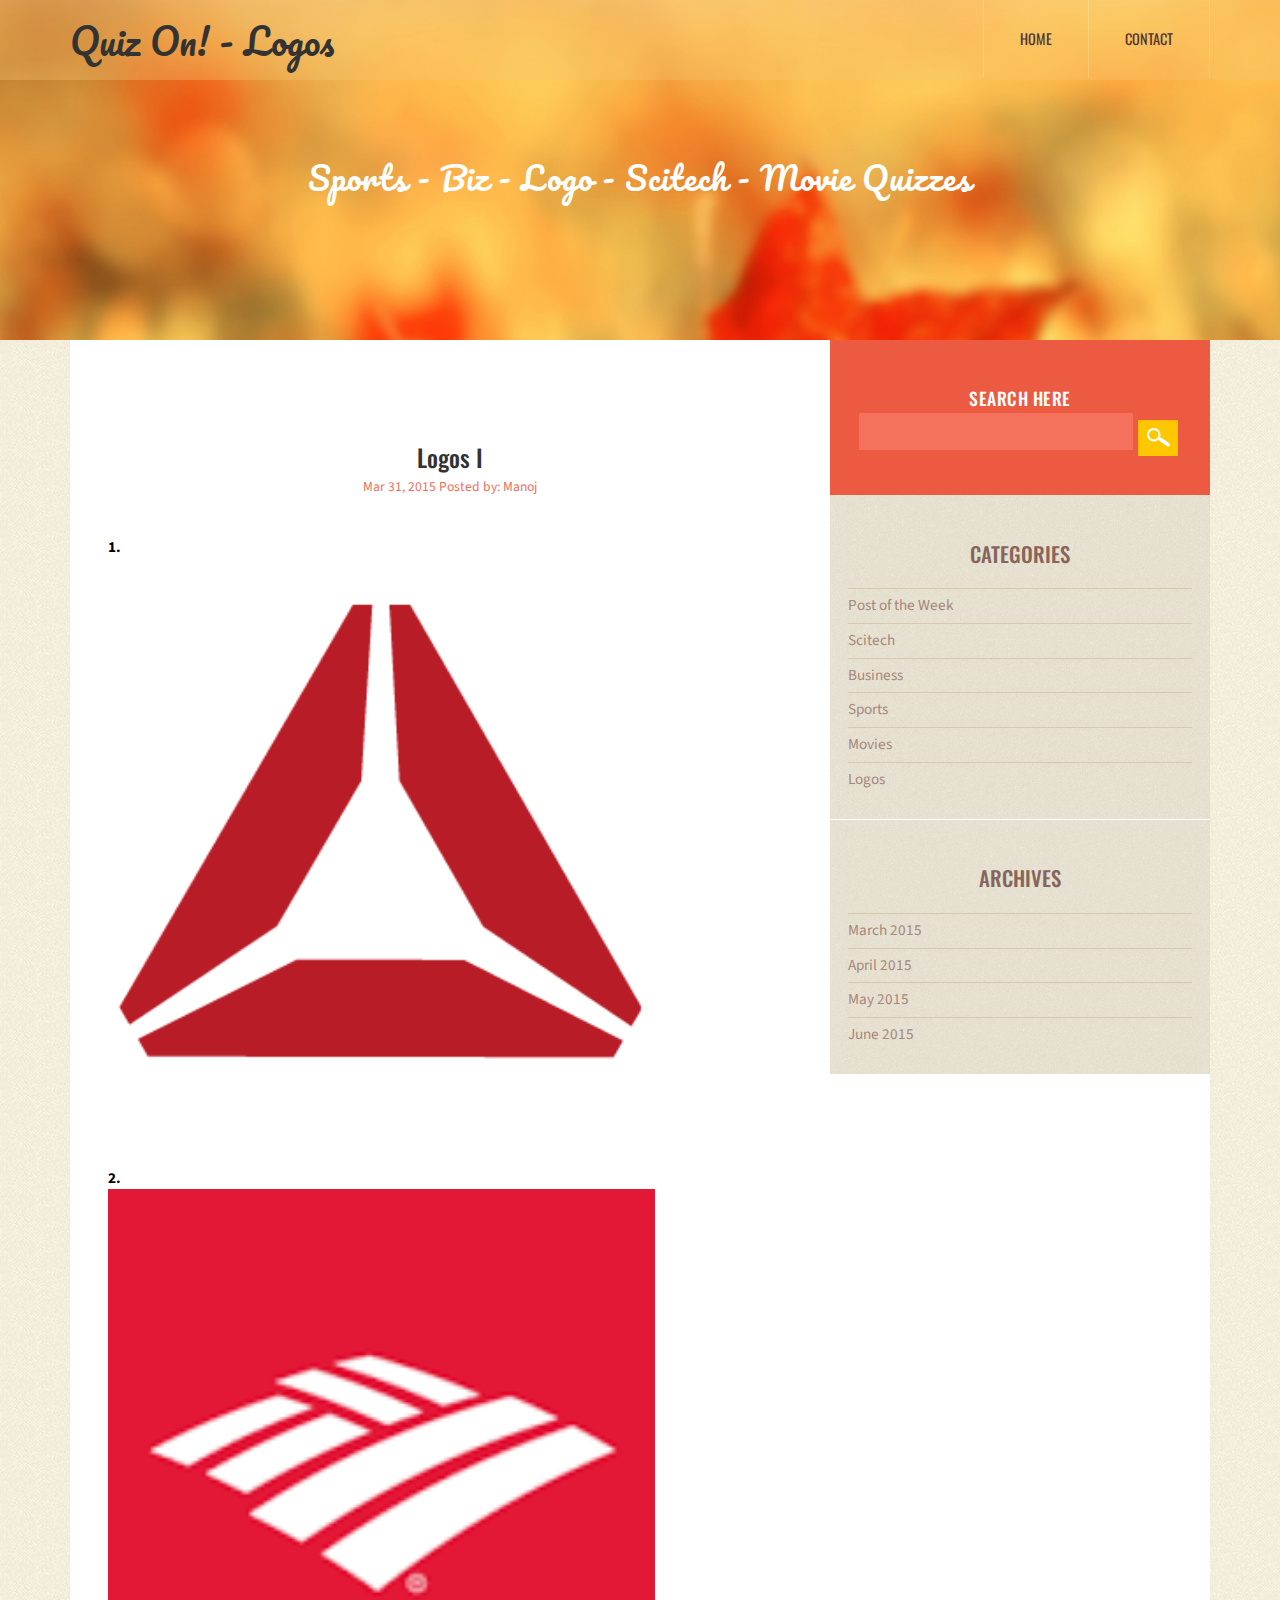
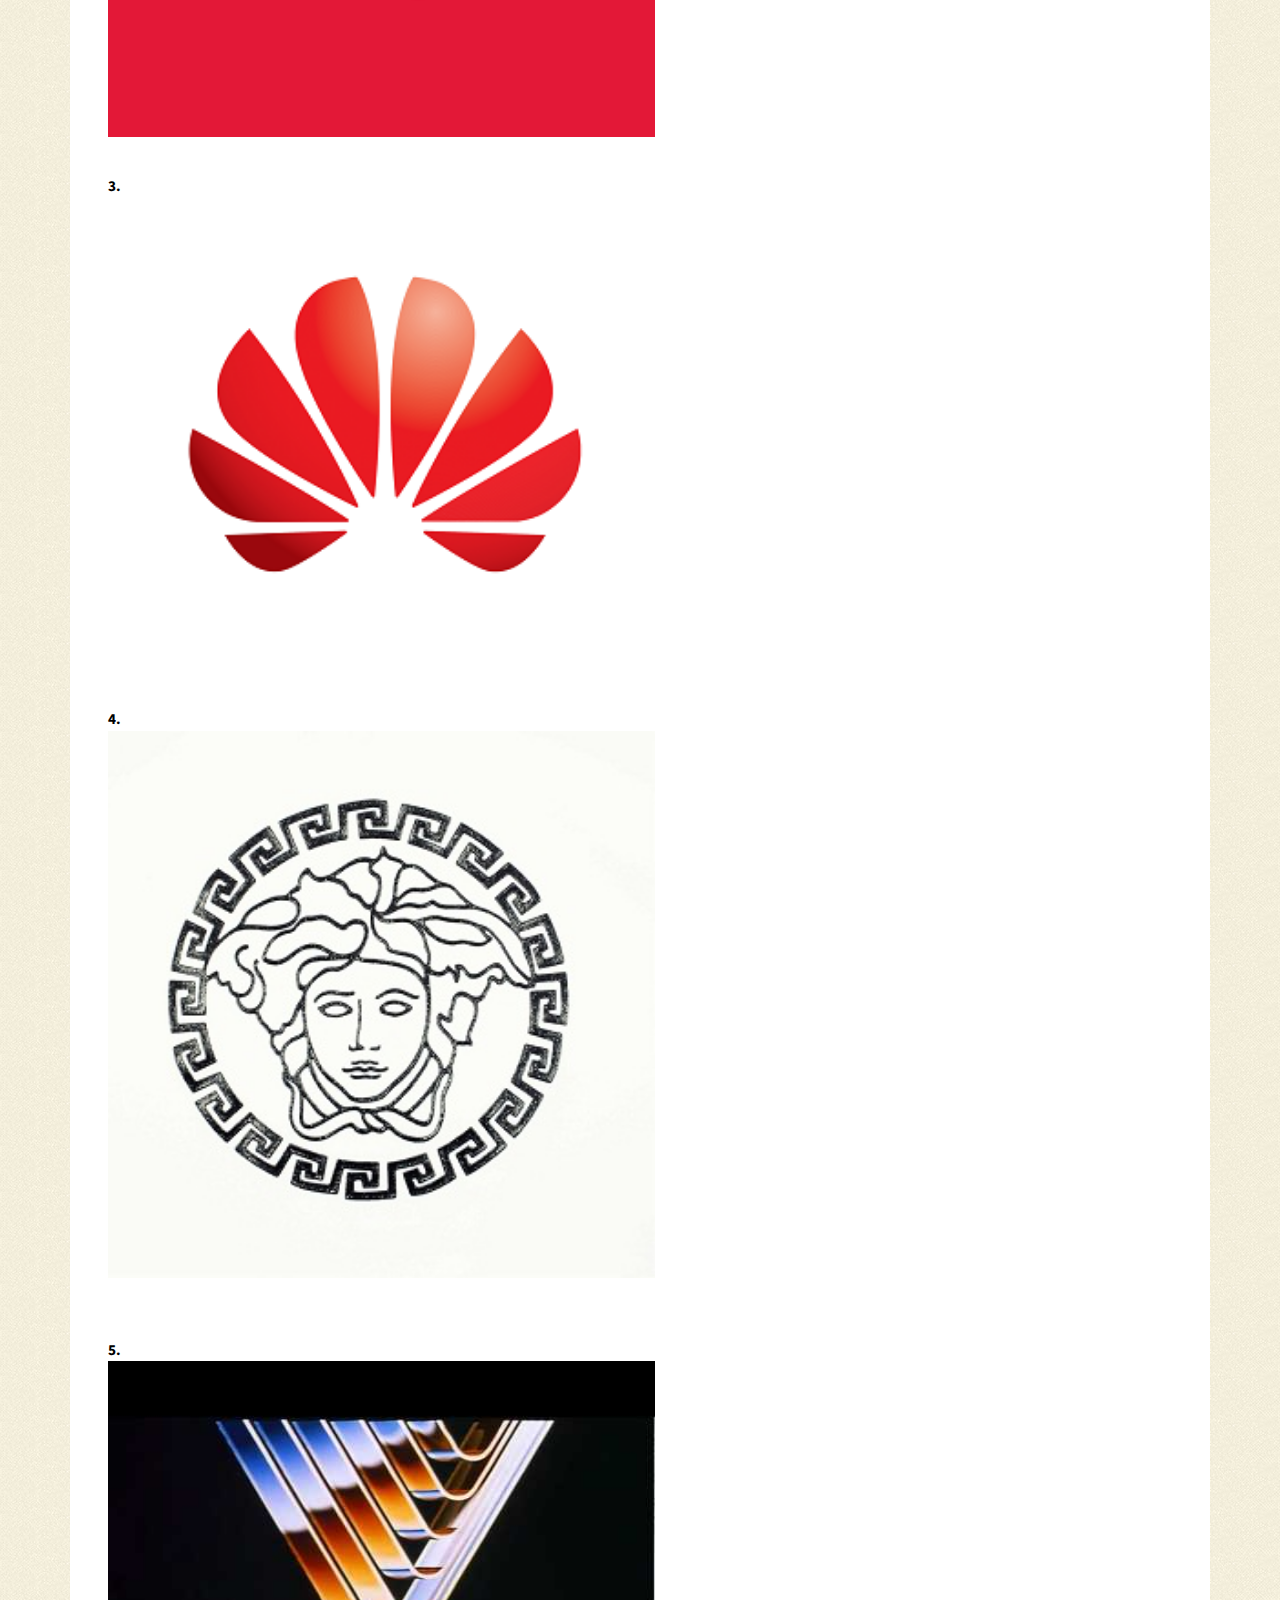
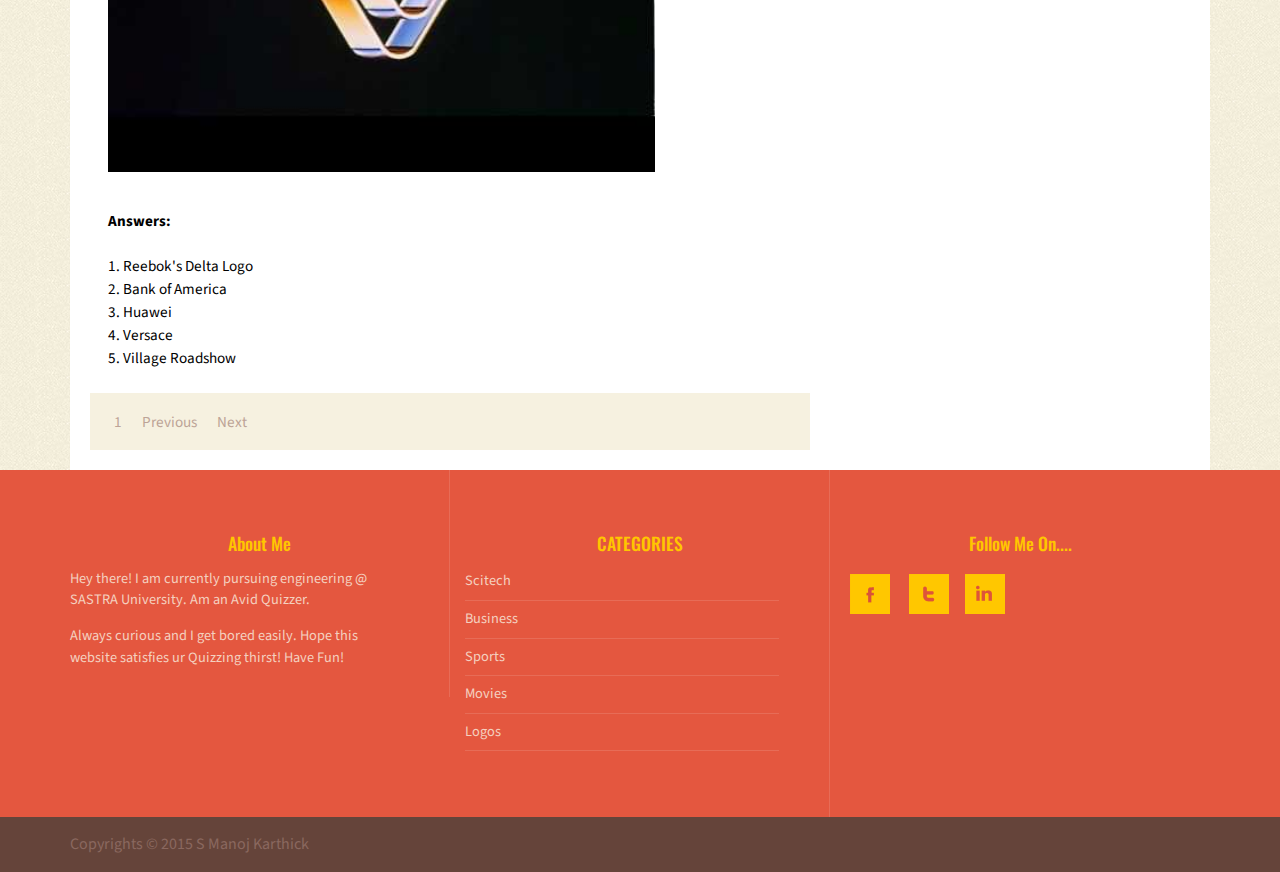
<file: logos.html>
<!DOCTYPE HTML>
<html>
<head>
	<link href='http://fonts.googleapis.com/css?family=Pacifico' rel='stylesheet' type='text/css'>
	<link href='http://fonts.googleapis.com/css?family=Palanquin+Dark' rel='stylesheet' type='text/css'>
	<title>Quiz On! - Logos</title>
	<link href="css/bootstrap.css" rel='stylesheet' type='text/css' />
	<link href="css/style.css" rel='stylesheet' type='text/css' />
	<meta name="viewport" content="width=device-width, initial-scale=1">
	<meta http-equiv="Content-Type" content="text/html; charset=utf-8" />
	<meta name="keywords" content="Quiz,Blog,Scitech,Movies,Sports,Business,Biz,Logos,College,SASTRA,Engineering,2015,April,Apr"/>
	<script type="application/x-javascript"> addEventListener("load", function() { setTimeout(hideURLbar, 0); }, false); function hideURLbar(){ window.scrollTo(0,1); } </script>
	<!----webfonts---->
		<link href='http://fonts.googleapis.com/css?family=Oswald:100,400,300,700' rel='stylesheet' type='text/css'>
		<link href='http://fonts.googleapis.com/css?family=Source+Sans+Pro:200,300,400,600,700,300italic,400italic,600italic' rel='stylesheet' type='text/css'>
		<!----//webfonts---->
		  <script src="http://ajax.googleapis.com/ajax/libs/jquery/2.1.1/jquery.min.js"></script>
		<!--end slider -->
		<!--script-->
<script type="text/javascript" src="js/move-top.js"></script>
<script type="text/javascript" src="js/easing.js"></script>
<!--/script-->
<script type="text/javascript">
			jQuery(document).ready(function($) {
				$(".scroll").click(function(event){		
					event.preventDefault();
					$('html,body').animate({scrollTop:$(this.hash).offset().top},900);
				});
			});
</script>
<!---->

</head>
<body>
<!---strat-banner---->
<div class="banner">				
	 <div class="header">  
		  <div class="container">
			  <div class="logo">
					<h1>Quiz On! - Logos</h1>
			 </div>
			 <!---start-top-nav---->
			 <div class="top-menu">
				  <span class="menu"> </span> 
				   <ul>
						<li><a href="index.html">HOME</a></li>						
						<li><a href="contact.html">CONTACT</a></li>						
						<div class="clearfix"> </div>
				 </ul>
			 </div>
			 <div class="clearfix"></div>
					<script>
					$("span.menu").click(function(){
					$(".top-menu ul").slideToggle("slow" , function(){
					});
					});
					</script>
				<!---//End-top-nav---->					
		 </div>
	 </div>
	 <div class="container">
		 <div class="banner-head">
			 <h2>Sports - Biz - Logo - Scitech - Movie Quizzes</h2>
		 </div>
	 </div>
</div>
<!---//End-banner---->
<div class="content">
	 <div class="container">
		 <div class="content-grids">
			 <div class="col-md-8 content-main">
				 <div class="content-grid-sec">
					 <div class="content-sec-info">
						 	<h3>Logos I</h3>
							 <h4>Mar 31, 2015  Posted by: Manoj</h4>
							 <p><br><b>1.</b><img src="images/logos1/reebok.png"/></p><br>
						 	<p><br><b>2.</b><img src="images/logos1/boa.png"/> <br></p>
						 	<p><br><b>3.</b><img src="images/logos1/huawei.png"/> <br></p>
						 	<p><br><b>4.</b><img src="images/logos1/versace.jpg"/> </p><br>
						 	<p><br><b>5.</b><img src="images/logos1/villageroadshow.jpg"/> </p><br>
						 	<p><b>Answers:</b><br><br>
						 	1. Reebok's Delta Logo<br>
						 	2. Bank of America<br>
						 	3. Huawei<br>
						 	4. Versace<br>
						 	5. Village Roadshow<br>					 	
						 </p> 
					 </div>
				 </div>				 
					 <div class="pages">
					 <ul>
						 <li><a href="#">1</a></li>
						 <li><a href="#">Previous</a></li>
						 <li><a href="#">Next</a></li>
					 </ul>
				 </div>				 
			 </div>
			 
			 <div class="col-md-4 content-main-right">
				 <div class="search">
						 <h3>SEARCH HERE</h3>
						<form>
							<input type="text" value="" onfocus="this.value=''" onblur="this.value=''">
							<input type="submit" value="">
						</form>
				 </div>
				 <div class="categories">
					 <h3>CATEGORIES</h3>
			 <ul>
			 	<li><a href="postoftheweek.html">Post of the Week</a></li>
			 <li><a href="scitech.html">Scitech</a></li>
			 <li><a href="business.html">Business</a></li>
			 <li><a href="sports.html">Sports</a></li>
			 <li><a href="movies.html">Movies</a></li>
			 <li><a href="logos.html">Logos</a></li>
			 </ul>
				 </div>
				 <div class="archives">
					 <h3>ARCHIVES</h3>
					 <li><a href="mar15.html">March 2015</a></li>
					 <li><a href="apr15.html">April 2015</a></li>
					 <li><a href="may15.html">May 2015</a></li>
					 <li><a href="#">June 2015</a></li>
				 </div>
			 </div>
			 <div class="clearfix"></div>
		 </div>
	 </div>
</div>
<!--fotter-->
<div class="fotter">
	 <div class="container">
		 <div class="col-md-4 fotter-info">
			 <h3>About Me</h3>
			 <p>Hey there! I am currently pursuing engineering @ SASTRA University. Am an Avid Quizzer.</p>
			 <p>Always curious and I get bored easily. Hope this website satisfies ur Quizzing thirst! Have Fun!</p>
		 </div>
		 <div class="col-md-4 fotter-list">
			 <h3>CATEGORIES</h3>
			 <ul>
			 <li><a href="scitech.html">Scitech</a></li>
			 <li><a href="business.html">Business</a></li>
			 <li><a href="sports.html">Sports</a></li>
			 <li><a href="movies.html">Movies</a></li>
			 <li><a href="logos.html">Logos</a></li>
			 </ul>
		 </div>
		 <div class="col-md-4 fotter-media">
				<h3>Follow Me On....</h3>
				 <div class="social-icons">
				 <a href="https://facebook.com/manojgosling"><span class="fb"> </span></a>
				 <a href="https://twitter.com/manojkarthick"><span class="twt"> </span></a>
				 <a href="https://in.linkedin.com/pub/manoj-karthick/94/867/731"><span class="in"> </span></a>				 			 
			    </div>
		 </div>
		 <div class="clearfix"></div>
	 </div>
</div>
<!---fotter/-->
<div class="copywrite">
	 <div class="container">
	 <p>Copyrights &copy; 2015 S Manoj Karthick</p>
</div>
</div>
<!---->
<script type="text/javascript">
		$(document).ready(function() {
				/*
				var defaults = {
				containerID: 'toTop', // fading element id
				containerHoverID: 'toTopHover', // fading element hover id
				scrollSpeed: 1200,
				easingType: 'linear' 
				};
				*/
		$().UItoTop({ easingType: 'easeOutQuart' });
});
</script>
<a href="#to-top" id="toTop" style="display: block;"> <span id="toTopHover" style="opacity: 1;"> </span></a>


</body>
</html>
</file>
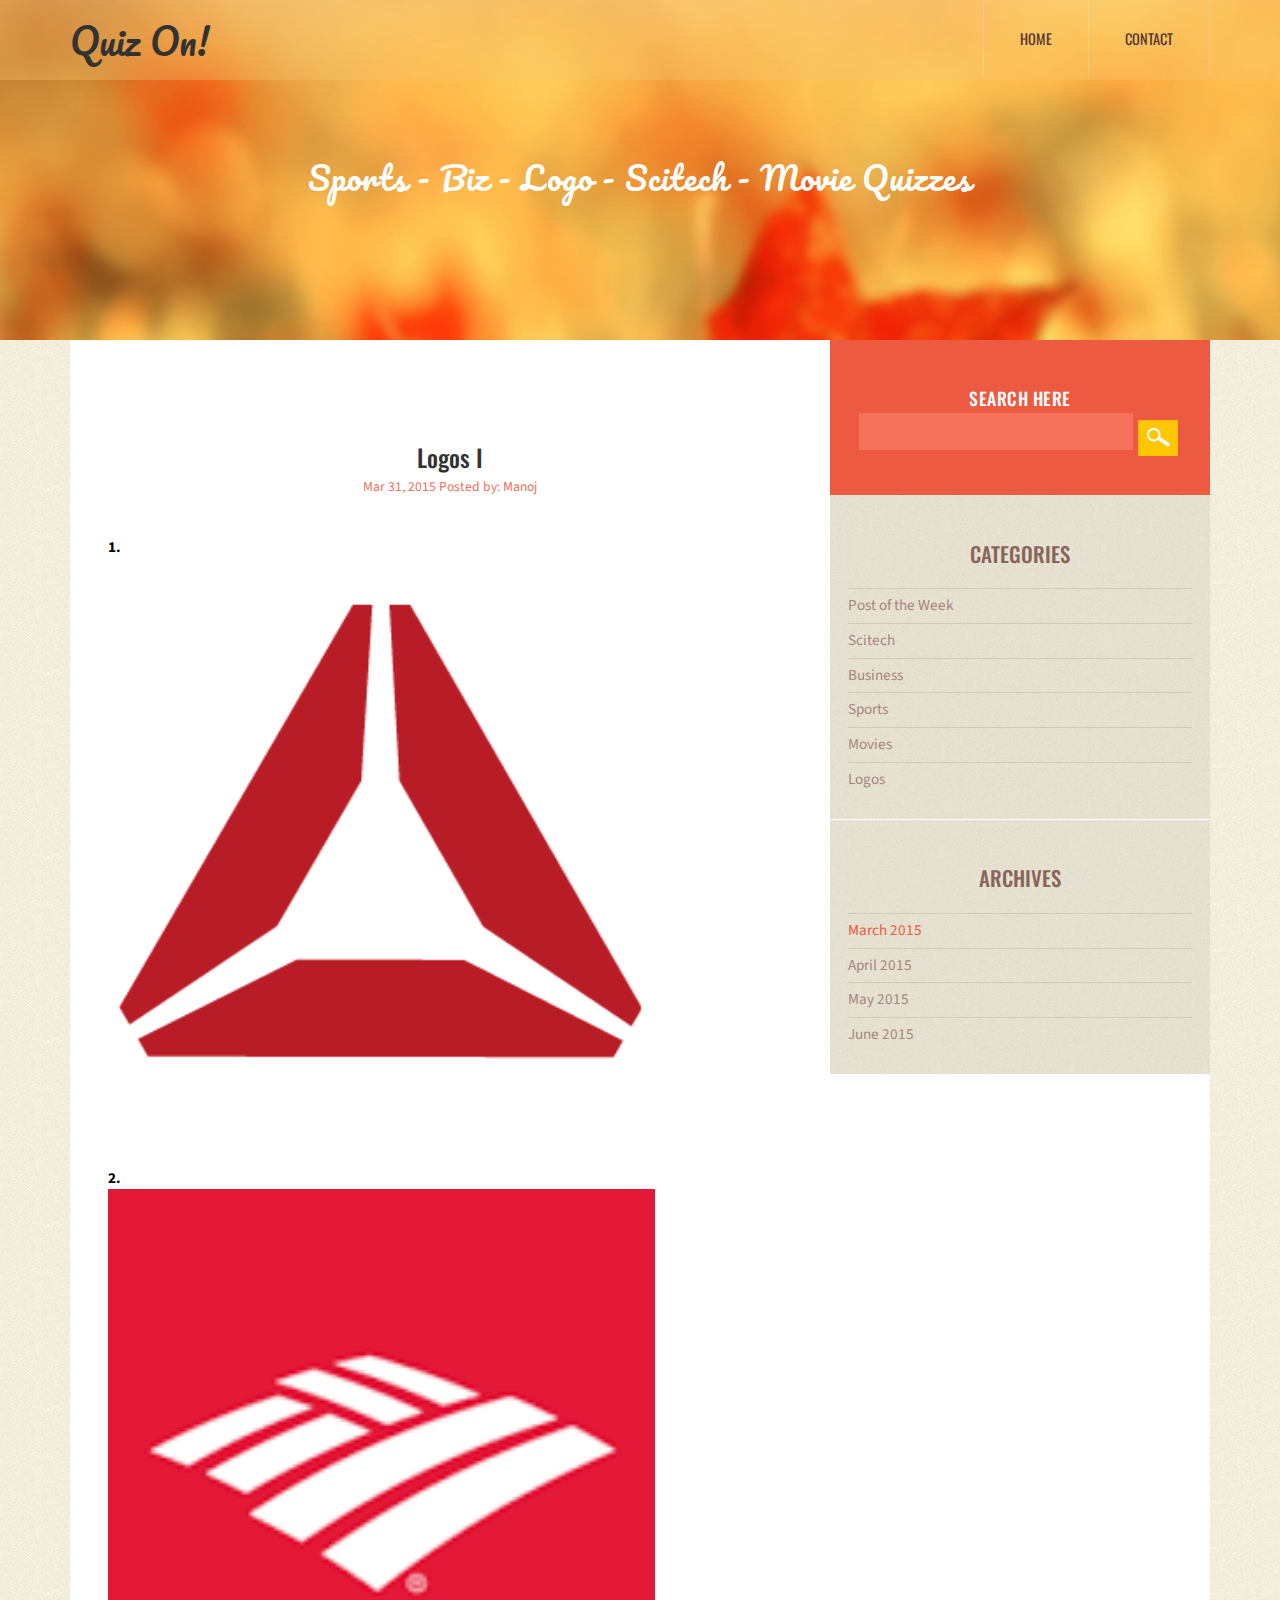
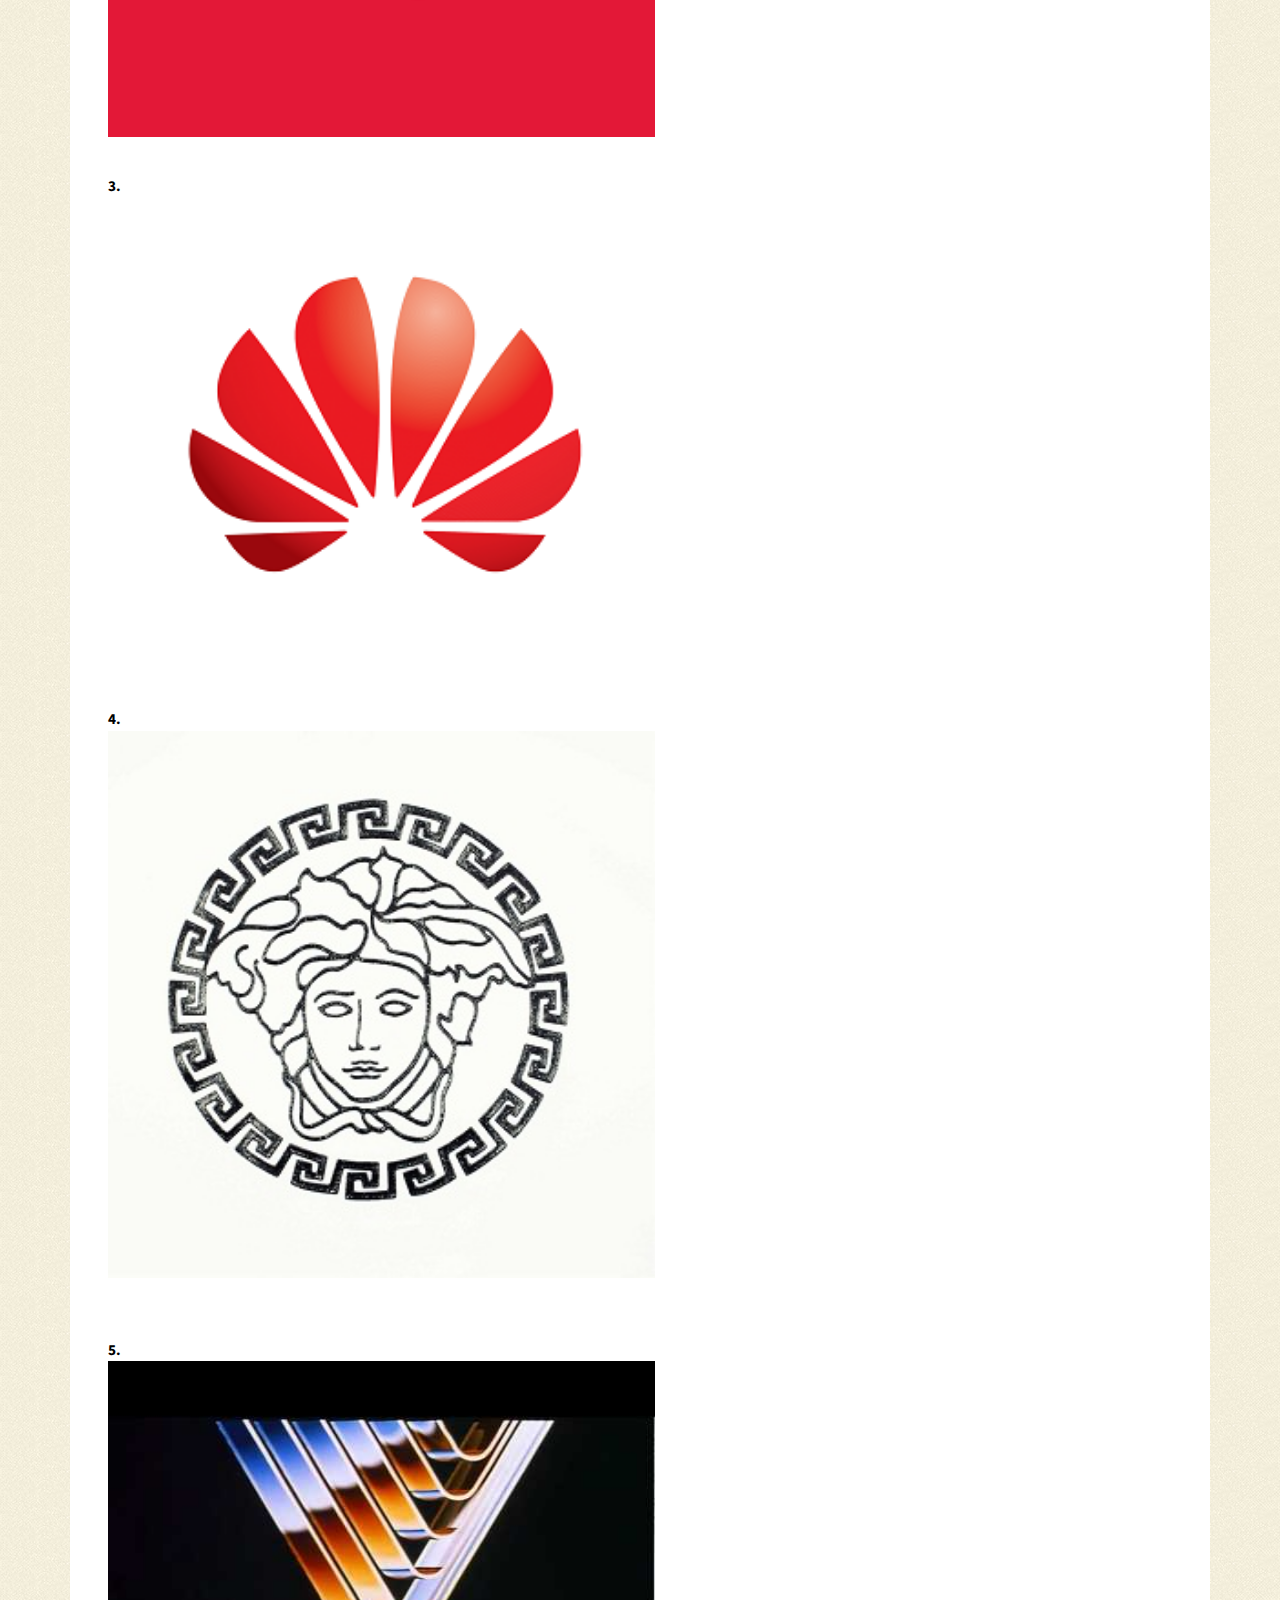
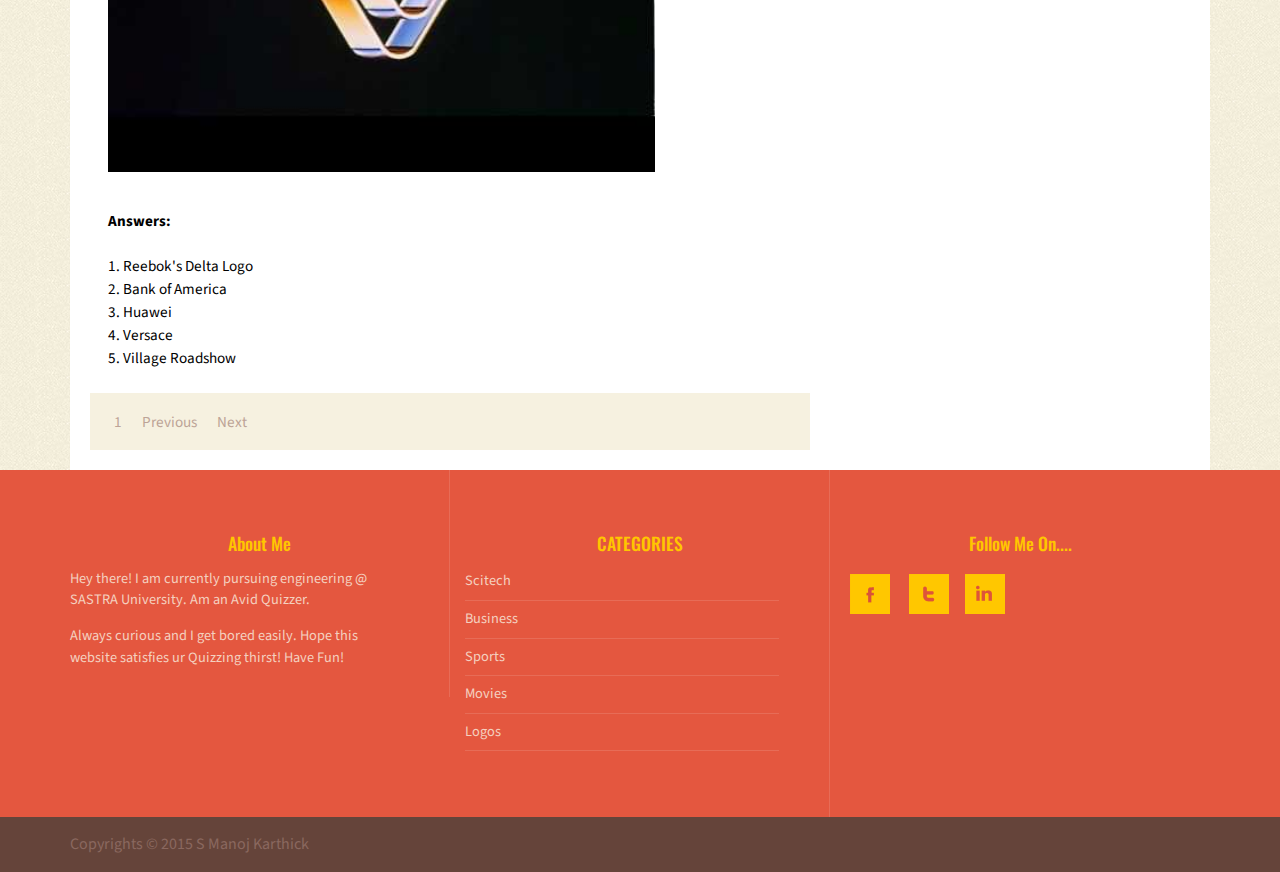
<file: mar15.html>
<!DOCTYPE HTML>
<html>
<head>
	<link href='http://fonts.googleapis.com/css?family=Pacifico' rel='stylesheet' type='text/css'>
	<link href='http://fonts.googleapis.com/css?family=Palanquin+Dark' rel='stylesheet' type='text/css'>
	<title>Quiz On! - March 2015</title>
	<link href="css/bootstrap.css" rel='stylesheet' type='text/css' />
	<link href="css/style.css" rel='stylesheet' type='text/css' />
	<meta name="viewport" content="width=device-width, initial-scale=1">
	<meta http-equiv="Content-Type" content="text/html; charset=utf-8" />
	<meta name="keywords" content="Quiz,Blog,Scitech,Movies,Sports,Business,Biz,Logos,College,SASTRA,Engineering,2015,April,Apr"/>
	<script type="application/x-javascript"> addEventListener("load", function() { setTimeout(hideURLbar, 0); }, false); function hideURLbar(){ window.scrollTo(0,1); } </script>
	<!----webfonts---->
		<link href='http://fonts.googleapis.com/css?family=Oswald:100,400,300,700' rel='stylesheet' type='text/css'>
		<link href='http://fonts.googleapis.com/css?family=Source+Sans+Pro:200,300,400,600,700,300italic,400italic,600italic' rel='stylesheet' type='text/css'>
		<!----//webfonts---->
		  <script src="http://ajax.googleapis.com/ajax/libs/jquery/2.1.1/jquery.min.js"></script>
		<!--end slider -->
		<!--script-->
<script type="text/javascript" src="js/move-top.js"></script>
<script type="text/javascript" src="js/easing.js"></script>
<!--/script-->
<script type="text/javascript">
			jQuery(document).ready(function($) {
				$(".scroll").click(function(event){		
					event.preventDefault();
					$('html,body').animate({scrollTop:$(this.hash).offset().top},900);
				});
			});
</script>
<!---->

</head>
<body>
<!---strat-banner---->
<div class="banner">				
	 <div class="header">  
		  <div class="container">
			  <div class="logo">
					<h1>Quiz On!</h1>
			 </div>
			 <!---start-top-nav---->
			 <div class="top-menu">
				  <span class="menu"> </span> 
				   <ul>
						<li><a href="index.html">HOME</a></li>						
						<li><a href="contact.html">CONTACT</a></li>						
						<div class="clearfix"> </div>
				 </ul>
			 </div>
			 <div class="clearfix"></div>
					<script>
					$("span.menu").click(function(){
					$(".top-menu ul").slideToggle("slow" , function(){
					});
					});
					</script>
				<!---//End-top-nav---->					
		 </div>
	 </div>
	 <div class="container">
		 <div class="banner-head">
			 <h2>Sports - Biz - Logo - Scitech - Movie Quizzes</h2>
		 </div>
	 </div>
</div>
<!---//End-banner---->
<div class="content">
	 <div class="container">
		 <div class="content-grids">
			 <div class="col-md-8 content-main">
				 <div class="content-grid-sec">
					 <div class="content-sec-info">
						 <h3>Logos I</h3>
							 <h4>Mar 31, 2015  Posted by: Manoj</h4>
							 <p><br><b>1.</b><img src="images/logos1/reebok.png"/></p><br>
						 	<p><br><b>2.</b><img src="images/logos1/boa.png"/> <br></p>
						 	<p><br><b>3.</b><img src="images/logos1/huawei.png"/> <br></p>
						 	<p><br><b>4.</b><img src="images/logos1/versace.jpg"/> </p><br>
						 	<p><br><b>5.</b><img src="images/logos1/villageroadshow.jpg"/> </p><br>
						 	<p><b>Answers:</b><br><br>
						 	1. Reebok's Delta Logo<br>
						 	2. Bank of America<br>
						 	3. Huawei<br>
						 	4. Versace<br>
						 	5. Village Roadshow<br>					 	
						 </p> 
					 </div>
				 </div>				 
					 <div class="pages">
					 <ul>
						 <li><a href="#">1</a></li>
						 <li><a href="#">Previous</a></li>
						 <li><a href="#">Next</a></li>
					 </ul>
				 </div>				 
			 </div>
			 
			 <div class="col-md-4 content-main-right">
				 <div class="search">
						 <h3>SEARCH HERE</h3>
						<form>
							<input type="text" value="" onfocus="this.value=''" onblur="this.value=''">
							<input type="submit" value="">
						</form>
				 </div>
				 <div class="categories">
					 <h3>CATEGORIES</h3>
			 <ul>
			 	<li><a href="postoftheweek.html">Post of the Week</a></li>
			 <li><a href="scitech.html">Scitech</a></li>
			 <li><a href="business.html">Business</a></li>
			 <li><a href="sports.html">Sports</a></li>
			 <li><a href="movies.html">Movies</a></li>
			 <li><a href="logos.html">Logos</a></li>
			 </ul>
				 </div>
				 <div class="archives">
					 <h3>ARCHIVES</h3>
					 <li class="active"><a href="mar15.html">March 2015</a></li>
					 <li><a href="apr15.html">April 2015</a></li>
					 <li><a href="may15.html">May 2015</a></li>
					 <li><a href="#">June 2015</a></li>
				 </div>
			 </div>
			 <div class="clearfix"></div>
		 </div>
	 </div>
</div>
<!--fotter-->
<div class="fotter">
	 <div class="container">
		 <div class="col-md-4 fotter-info">
			 <h3>About Me</h3>
			 <p>Hey there! I am currently pursuing engineering @ SASTRA University. Am an Avid Quizzer.</p>
			 <p>Always curious and I get bored easily. Hope this website satisfies ur Quizzing thirst! Have Fun!</p>
		 </div>
		 <div class="col-md-4 fotter-list">
			<h3>CATEGORIES</h3>
			 <ul>
			 <li><a href="scitech.html">Scitech</a></li>
			 <li><a href="business.html">Business</a></li>
			 <li><a href="sports.html">Sports</a></li>
			 <li><a href="movies.html">Movies</a></li>
			 <li><a href="logos.html">Logos</a></li>
			 </ul>
		 </div>
		 <div class="col-md-4 fotter-media">
				<h3>Follow Me On....</h3>
				 <div class="social-icons">
				 <a href="https://facebook.com/manojgosling"><span class="fb"> </span></a>
				 <a href="https://twitter.com/manojkarthick"><span class="twt"> </span></a>
				 <a href="https://in.linkedin.com/pub/manoj-karthick/94/867/731"><span class="in"> </span></a>			 			 
			    </div>
		 </div>
		 <div class="clearfix"></div>
	 </div>
</div>
<!---fotter/-->
<div class="copywrite">
	 <div class="container">
	 <p>Copyrights &copy; 2015 S Manoj Karthick</p>
</div>
</div>
<!---->
<script type="text/javascript">
		$(document).ready(function() {
				/*
				var defaults = {
				containerID: 'toTop', // fading element id
				containerHoverID: 'toTopHover', // fading element hover id
				scrollSpeed: 1200,
				easingType: 'linear' 
				};
				*/
		$().UItoTop({ easingType: 'easeOutQuart' });
});
</script>
<a href="#to-top" id="toTop" style="display: block;"> <span id="toTopHover" style="opacity: 1;"> </span></a>


</body>
</html>
</file>
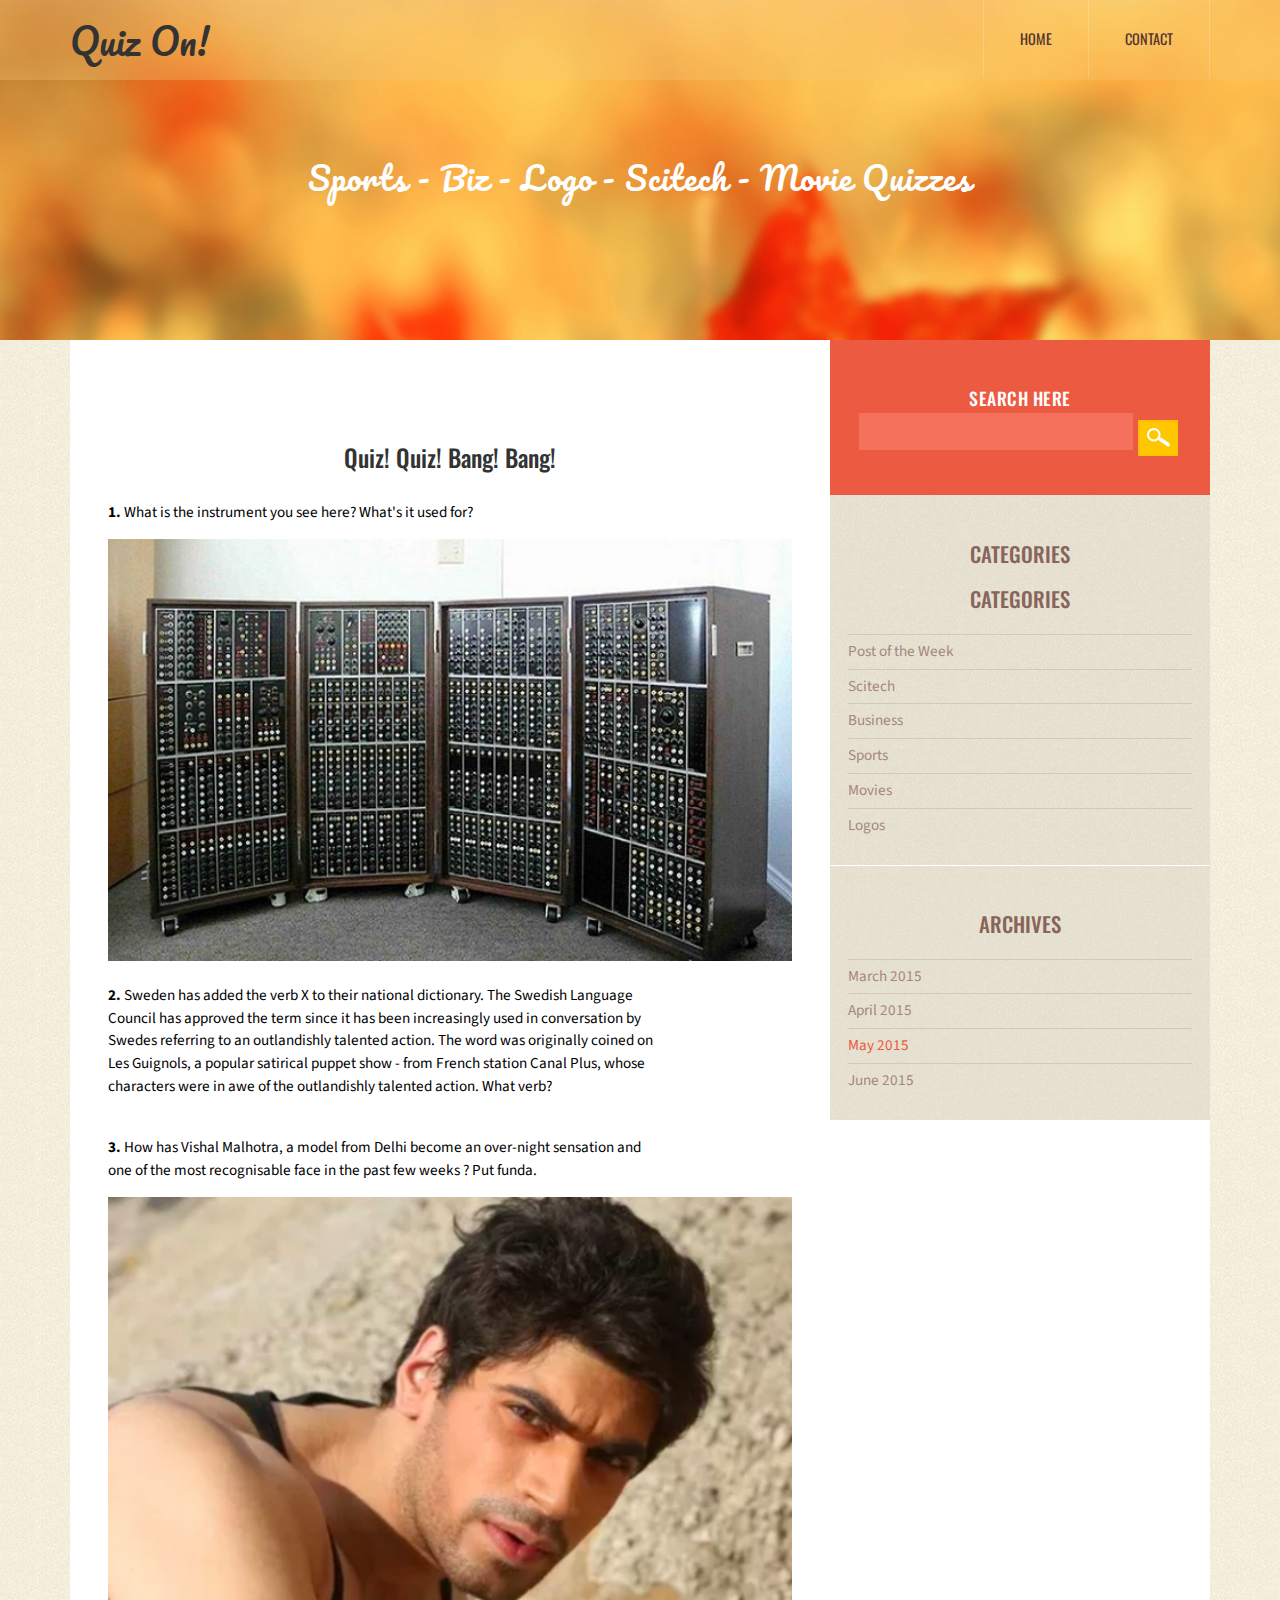
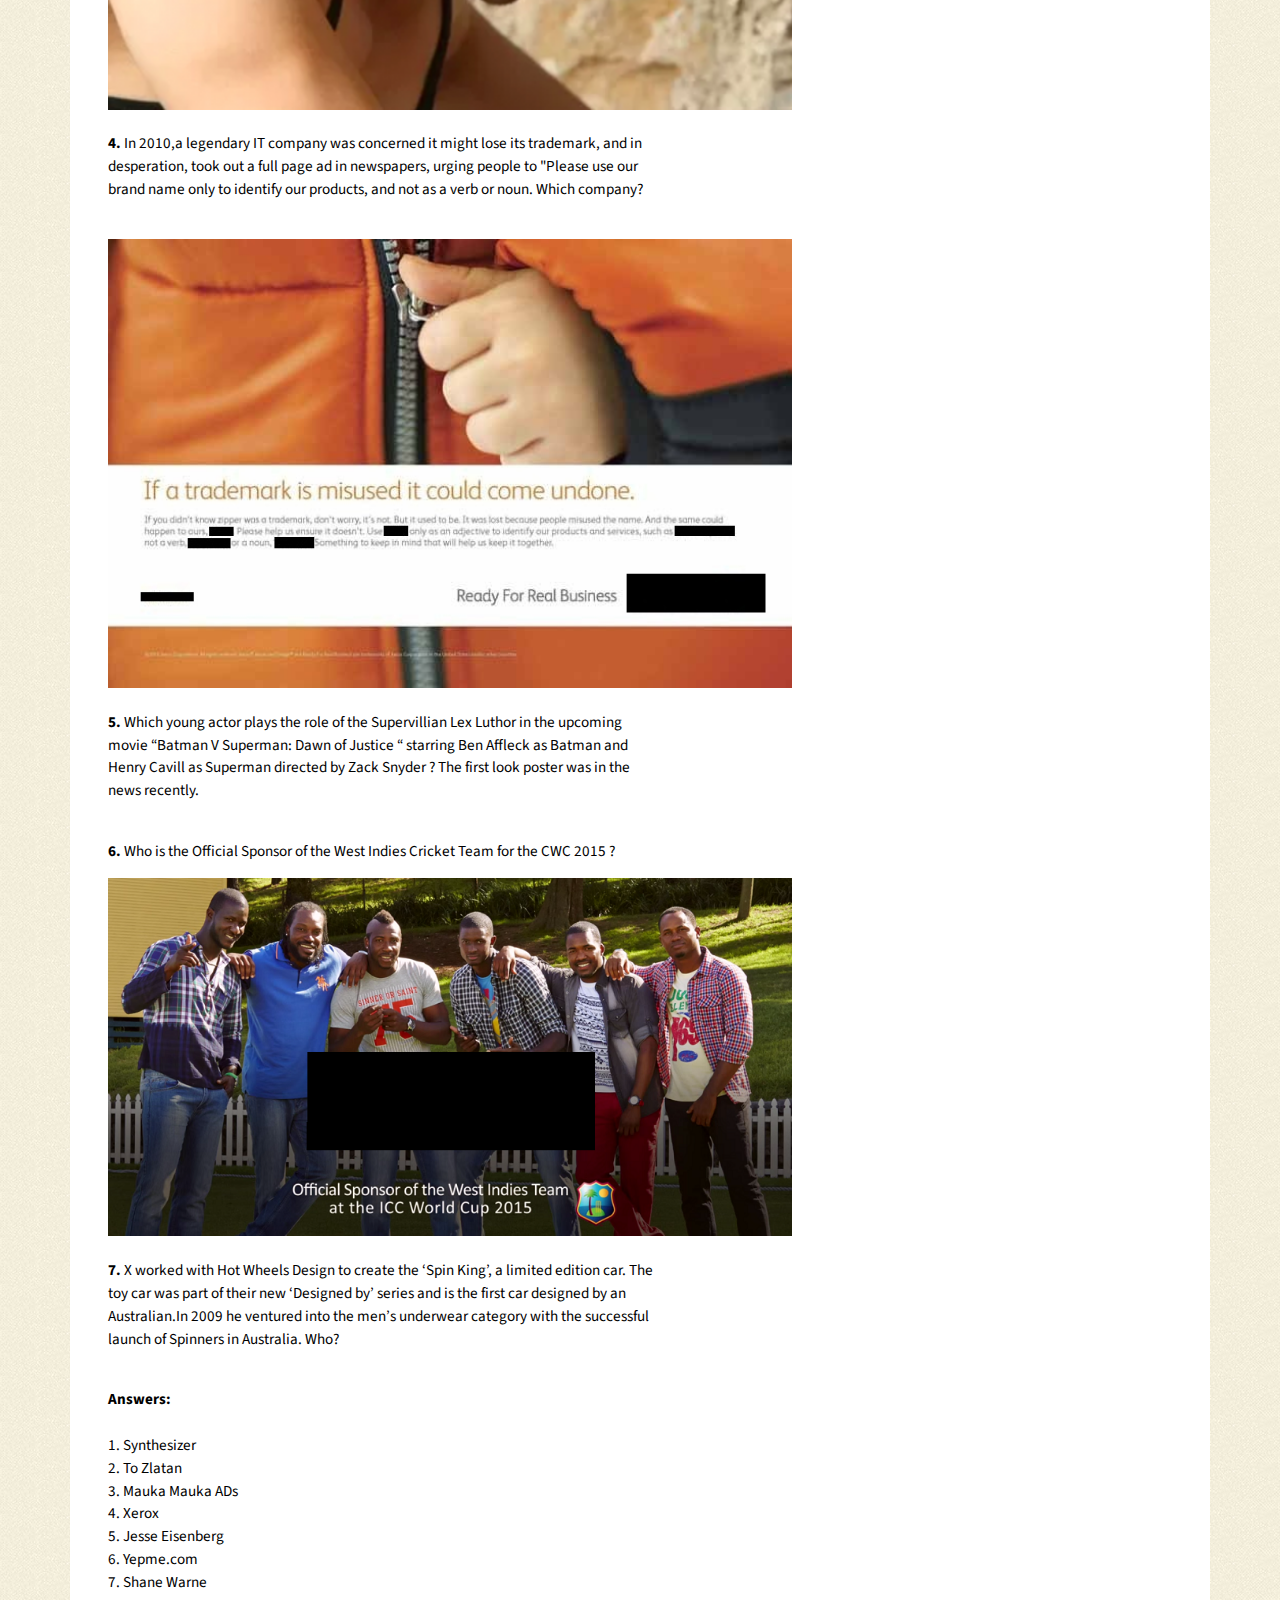
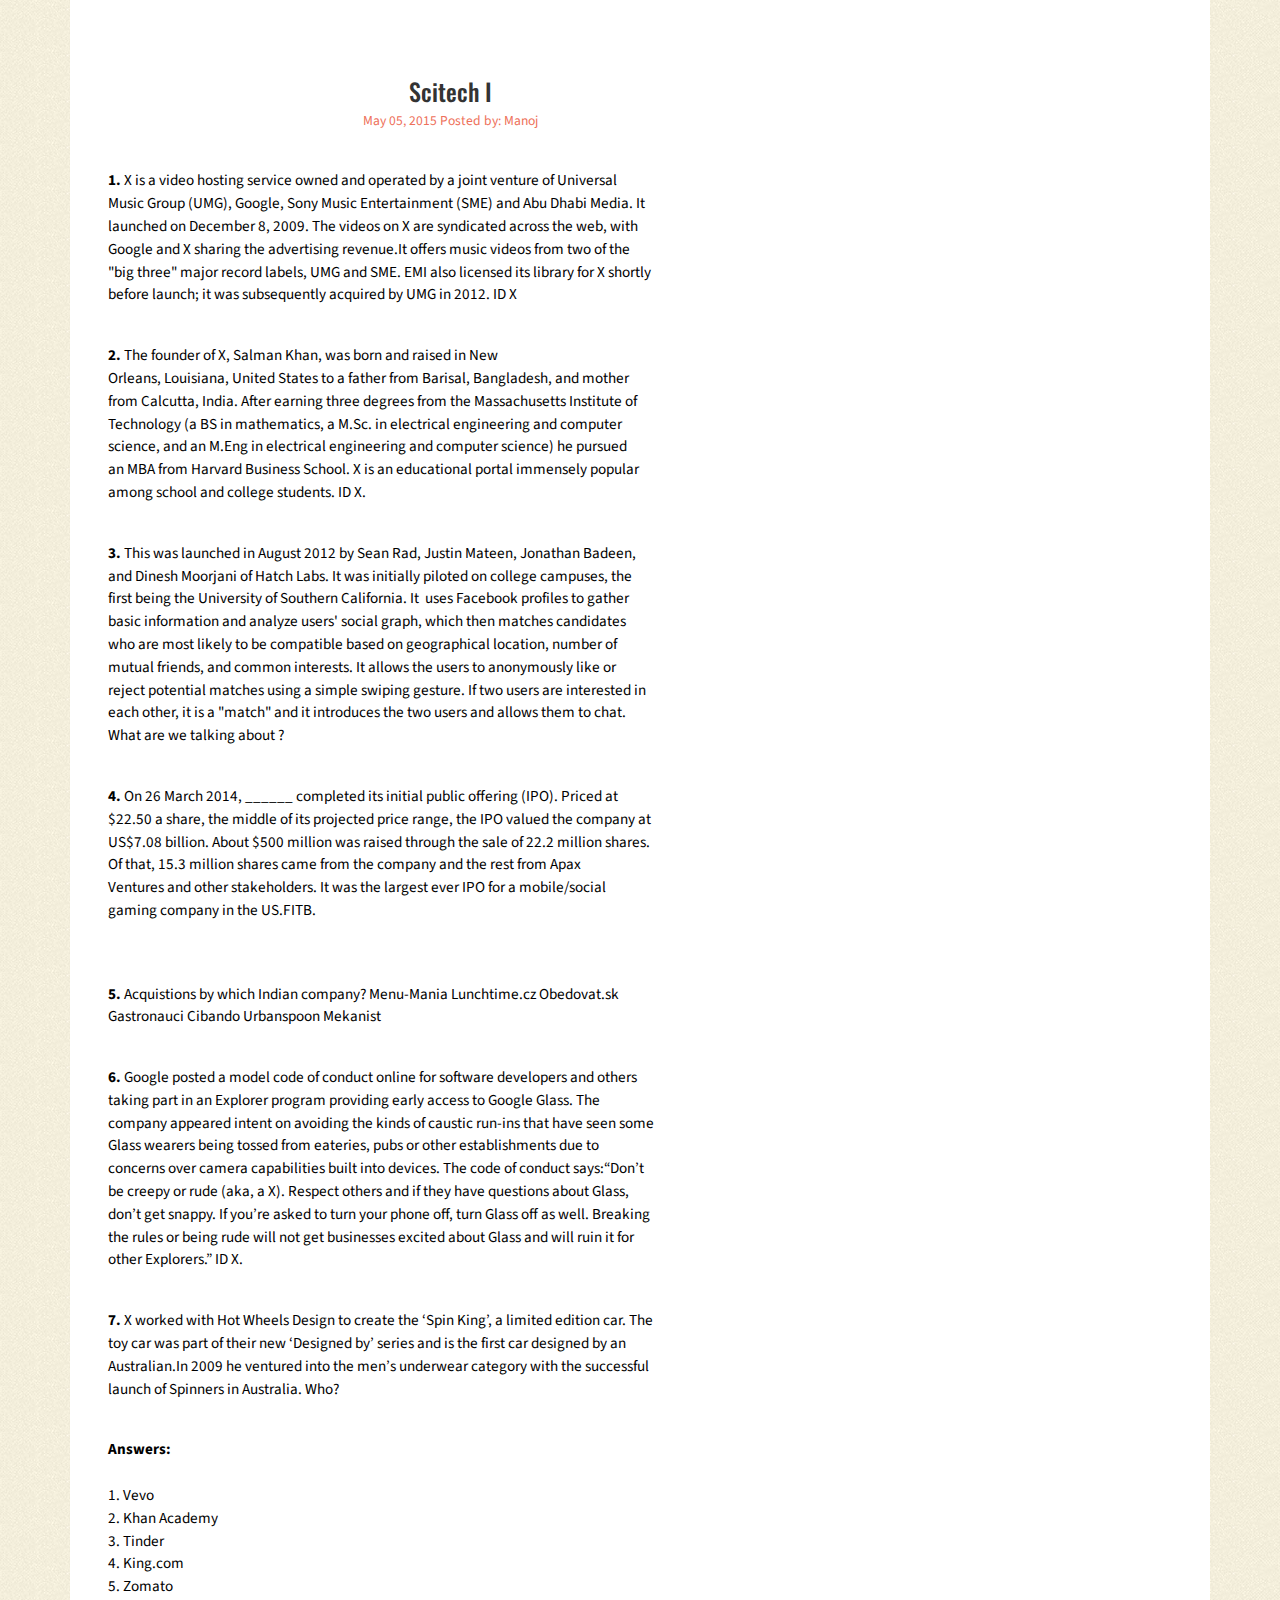
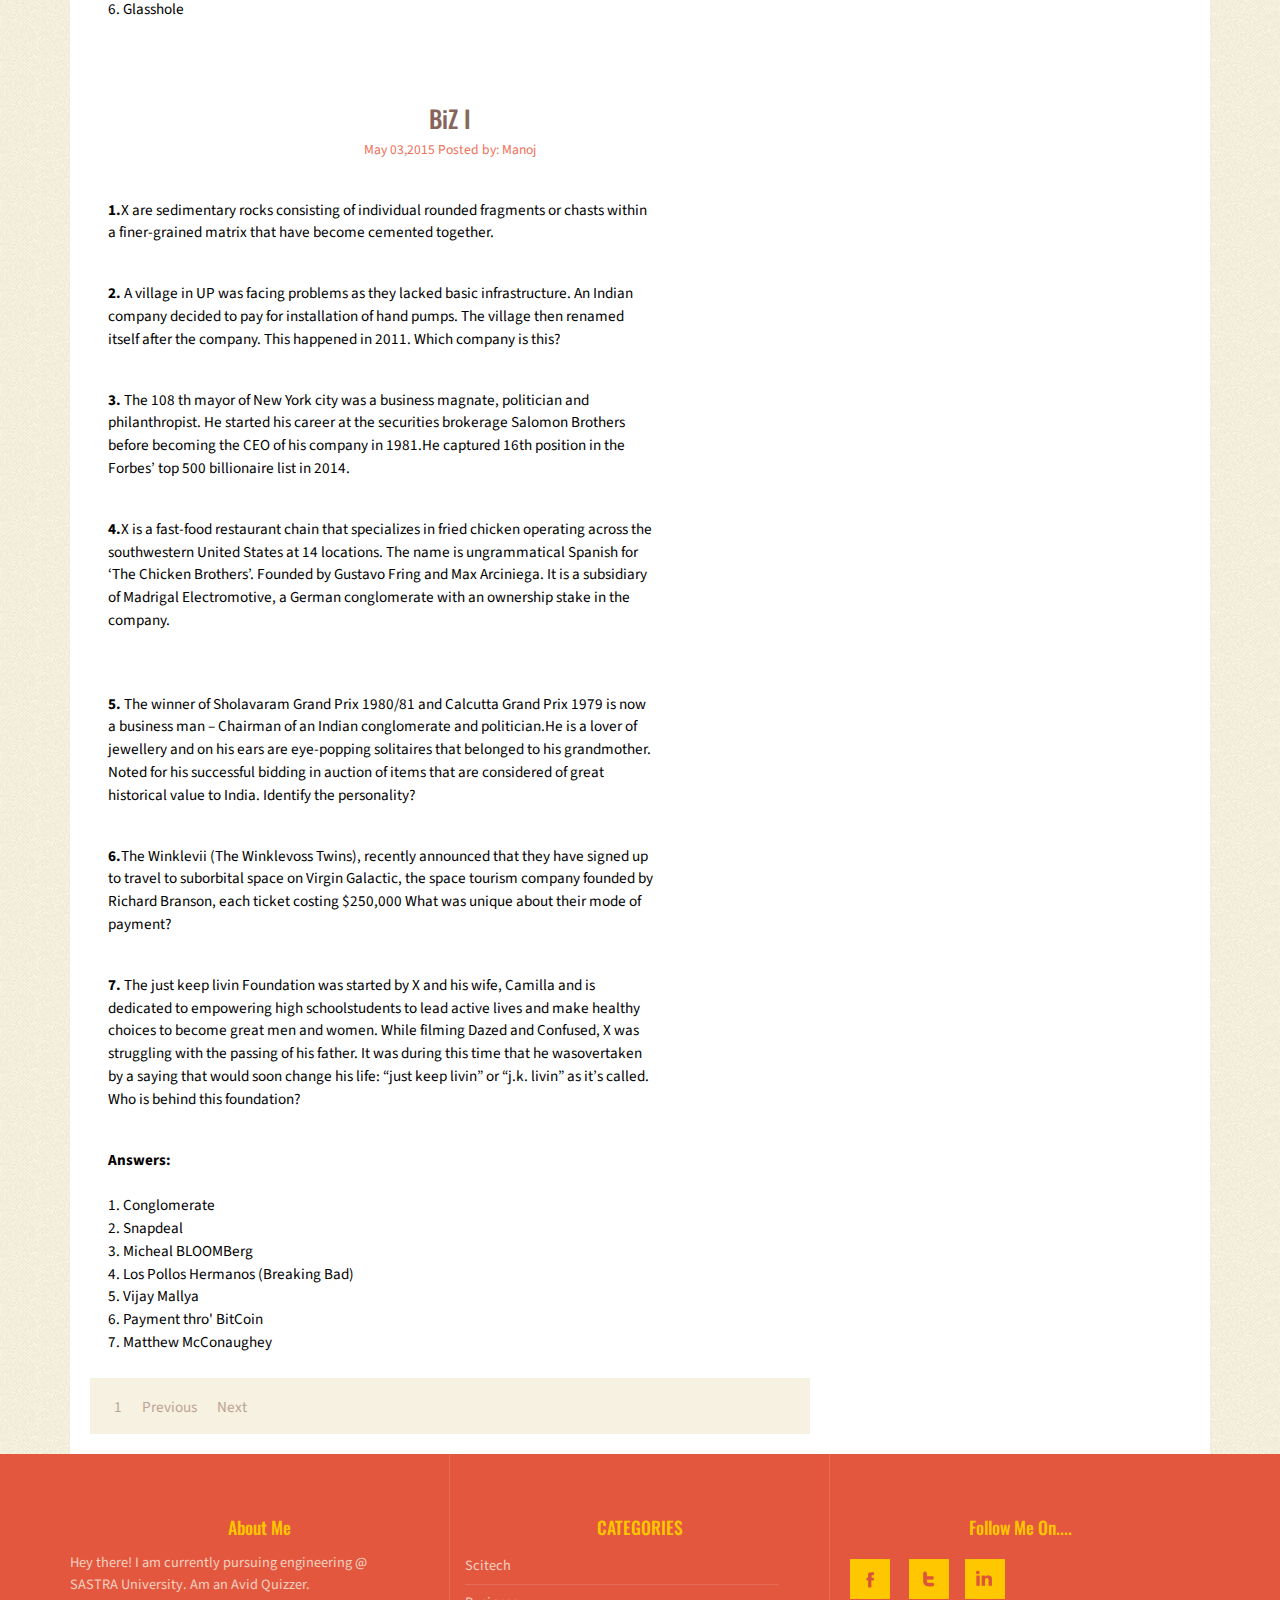
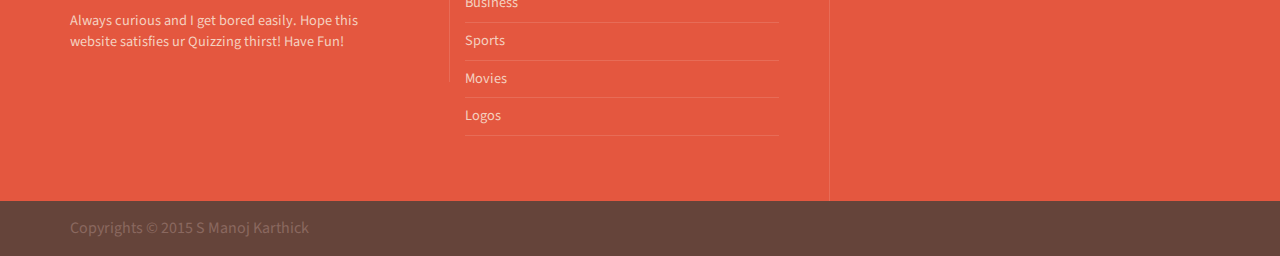
<file: may15.html>
<!DOCTYPE HTML>
<html>
<head>
	<link href='http://fonts.googleapis.com/css?family=Pacifico' rel='stylesheet' type='text/css'>
	<link href='http://fonts.googleapis.com/css?family=Palanquin+Dark' rel='stylesheet' type='text/css'>
	<title>Quiz On! - May 2015</title>
	<link href="css/bootstrap.css" rel='stylesheet' type='text/css' />
	<link href="css/style.css" rel='stylesheet' type='text/css' />
	<meta name="viewport" content="width=device-width, initial-scale=1">
	<meta http-equiv="Content-Type" content="text/html; charset=utf-8" />
	<meta name="keywords" content="Quiz,Blog,Scitech,Movies,Sports,Business,Biz,Logos,College,SASTRA,Engineering,2015,April,Apr"/>
	<script type="application/x-javascript"> addEventListener("load", function() { setTimeout(hideURLbar, 0); }, false); function hideURLbar(){ window.scrollTo(0,1); } </script>
	<!----webfonts---->
		<link href='http://fonts.googleapis.com/css?family=Oswald:100,400,300,700' rel='stylesheet' type='text/css'>
		<link href='http://fonts.googleapis.com/css?family=Source+Sans+Pro:200,300,400,600,700,300italic,400italic,600italic' rel='stylesheet' type='text/css'>
		<!----//webfonts---->
		  <script src="http://ajax.googleapis.com/ajax/libs/jquery/2.1.1/jquery.min.js"></script>
		<!--end slider -->
		<!--script-->
<script type="text/javascript" src="js/move-top.js"></script>
<script type="text/javascript" src="js/easing.js"></script>
<!--/script-->
<script type="text/javascript">
			jQuery(document).ready(function($) {
				$(".scroll").click(function(event){		
					event.preventDefault();
					$('html,body').animate({scrollTop:$(this.hash).offset().top},900);
				});
			});
</script>
<!---->

</head>
<body>
<!---strat-banner---->
<div class="banner">				
	 <div class="header">  
		  <div class="container">
			  <div class="logo">
					<h1>Quiz On!</h1>
			 </div>
			 <!---start-top-nav---->
			 <div class="top-menu">
				  <span class="menu"> </span> 
				   <ul>
						<li><a href="index.html">HOME</a></li>						
						<li><a href="contact.html">CONTACT</a></li>						
						<div class="clearfix"> </div>
				 </ul>
			 </div>
			 <div class="clearfix"></div>
					<script>
					$("span.menu").click(function(){
					$(".top-menu ul").slideToggle("slow" , function(){
					});
					});
					</script>
				<!---//End-top-nav---->					
		 </div>
	 </div>
	 <div class="container">
		 <div class="banner-head">
			 <h2>Sports - Biz - Logo - Scitech - Movie Quizzes</h2>
		 </div>
	 </div>
</div>
<!---//End-banner---->
<div class="content">
	 <div class="container">
		 <div class="content-grids">
			 <div class="col-md-8 content-main">
				 <div class="content-grid-sec">
					 <div class="content-sec-info">
						<h3>Quiz! Quiz! Bang! Bang!</h3>
						 <p><br><b>1.</b> What is the instrument you see here? What's it used for?</p>
						 <img src="images/synth.jpg" alt=""/>
						 <p><br><b>2.</b> Sweden has added the verb X to their national dictionary. The Swedish Language Council has approved the term since it has been increasingly used in conversation by Swedes referring to an outlandishly talented action. The word was originally coined on Les Guignols, a popular satirical puppet show - from French station Canal Plus, whose characters were in awe of the outlandishly talented action. What verb?<br></p><p><br><b>3.</b> How has Vishal Malhotra, a model from Delhi become an over-night sensation and one of the most recognisable face in the past few weeks ? Put funda.</p>
						 <img src="images/vishal.png" alt=""/><br>
						 <p><br><b>4.</b> In 2010,a legendary IT company was concerned it might lose its trademark, and in desperation, took out a full page ad in newspapers, urging people to "Please use our brand name only to identify our products, and not as a verb or noun. Which company?</p><br>
						 <img src="images/xerox.jpg" alt=""/><br>
						 <p><br><b>5.</b> Which young actor plays the role of the Supervillian Lex Luthor in the upcoming movie “Batman V Superman: Dawn of Justice “ starring Ben Affleck as Batman and Henry Cavill as Superman directed by Zack Snyder ? The first look poster was in the news recently.</p>
						 <p><br><b>6.</b> Who is the Official Sponsor of the West Indies Cricket Team for the CWC 2015 ?</p>
						 <img src="images/yepme.png" alt=""/><br>
						 <p><br><b>7.</b> X worked with Hot Wheels Design to create the ‘Spin King’, a limited edition car. The toy car was part of their new ‘Designed by’ series and is the first car designed by an Australian.In 2009 he ventured into the men’s underwear category with the successful launch of Spinners in Australia. Who? </p> <br>
						 <p><b>Answers:</b><br><br>
						 	1. Synthesizer<br>
						 	2. To Zlatan<br>
						 	3. Mauka Mauka ADs<br>
						 	4. Xerox<br>
						 	5. Jesse Eisenberg<br>
						 	6. Yepme.com<br>
						 	7. Shane Warne<br>
						 </p>
					</div>
				 </div>
				 
				 <div class="content-grid-sec">
					 <div class="content-sec-info">
							 <h3>Scitech I</h3>
							 <h4>May 05, 2015  Posted by: Manoj</h4>
						 <p><br><b>1.</b> X is a video hosting service owned and operated by a joint venture of Universal Music Group (UMG), Google, Sony Music Entertainment (SME) and Abu Dhabi Media. It launched on December 8, 2009. The videos on X are syndicated across the web, with Google and X sharing the advertising revenue.It offers music videos from two of the "big three" major record labels, UMG and SME. EMI also licensed its library for X shortly before launch; it was subsequently acquired by UMG in 2012. ID X</p>
						 <p><br><b>2.</b> The founder of X, Salman Khan, was born and raised in New Orleans, Louisiana, United States to  a father from Barisal, Bangladesh, and mother from Calcutta, India. After earning three degrees from the Massachusetts Institute of Technology (a BS in mathematics, a M.Sc. in electrical engineering and computer science, and an M.Eng in electrical engineering and computer science) he pursued an MBA from Harvard Business School. X is an educational portal immensely popular among school and college students. ID X.<br></p><p><br><b>3.</b> This was launched in August 2012 by Sean Rad, Justin Mateen, Jonathan Badeen, and Dinesh Moorjani of Hatch Labs. It was initially piloted on college campuses, the first being the University of Southern California. It  uses Facebook profiles to gather basic information and analyze users' social graph, which then matches candidates who are most likely to be compatible based on geographical location, number of mutual friends, and common interests. It allows the users to anonymously like or reject potential matches using a simple swiping gesture. If two users are interested in each other, it is a "match" and it introduces the two users and allows them to chat. What are we talking about ?</p>
						 <p><br><b>4.</b> On 26 March 2014, ______ completed its initial public offering (IPO). Priced at $22.50 a share, the middle of its projected price range, the IPO valued the company at US$7.08 billion. About $500 million was raised through the sale of 22.2 million shares. Of that, 15.3 million shares came from the company and the rest from Apax Ventures and other stakeholders. It was the largest ever IPO for a mobile/social gaming company in the US.FITB.</p><br>
						 <p><br><b>5.</b> Acquistions by which Indian company?
						Menu-Mania
						Lunchtime.cz
						Obedovat.sk
						Gastronauci
						Cibando
						Urbanspoon
						Mekanist</p>
						 <p><br><b>6.</b> Google posted a model code of conduct online for software developers and others taking part in an Explorer program providing early access to Google Glass. The company appeared intent on avoiding the kinds of caustic run-ins that have seen some Glass wearers being tossed from eateries, pubs or other establishments due to concerns over camera capabilities built into devices. The code of conduct says:“Don’t be creepy or rude (aka, a X). Respect others and if they have questions about Glass, don’t get snappy. If you’re asked to turn your phone off, turn Glass off as well. Breaking the rules or being rude will not get businesses excited about Glass and will ruin it for other Explorers.” ID X. </p>
						 <p><br><b>7.</b> X worked with Hot Wheels Design to create the ‘Spin King’, a limited edition car. The toy car was part of their new ‘Designed by’ series and is the first car designed by an Australian.In 2009 he ventured into the men’s underwear category with the successful launch of Spinners in Australia. Who? </p> <br>
						 <p><b>Answers:</b><br><br>
						 	1. Vevo<br>
						 	2. Khan Academy<br>
						 	3. Tinder<br>
						 	4. King.com<br>
						 	5. Zomato<br>
						 	6. Glasshole<br>
						 </p>
					 </div>
				 </div>
				 <div class="content-grid-sec">
					 <div class="content-sec-info">
							 <h3><a href="single.html">BiZ I</a></h3>
							 <h4>May 03,2015  Posted by: Manoj</h4>
							<p><br><b>1.</b>X are sedimentary rocks consisting of individual rounded fragments or chasts  within a finer-grained matrix that have become cemented together.</p>
						 <p><br><b>2.</b> A village in UP was facing problems as they lacked basic infrastructure. An Indian company decided to pay for installation of hand pumps. The village then renamed itself after the company. This happened in 2011. Which company is this?
						<br></p><p><br><b>3.</b> The 108 th mayor of New York city was a business magnate, politician and philanthropist. He started his career at the securities brokerage Salomon Brothers before becoming the CEO of his company in 1981.He captured 16th position in the Forbes’ top 500 billionaire list in 2014.</p>
						 <p><br><b>4.</b>X is a fast-food restaurant chain that specializes in fried chicken operating across the southwestern United States at
							14 locations. The name is ungrammatical Spanish for ‘The Chicken Brothers’. Founded by Gustavo Fring and Max Arciniega. It is a subsidiary of Madrigal Electromotive, a German conglomerate with an ownership stake in the company.
						</p><br>
						 <p><br><b>5.</b> The winner of Sholavaram Grand Prix 1980/81 and Calcutta Grand Prix 1979 is now a business man – Chairman of an Indian conglomerate and politician.He is a lover of jewellery and on his ears are eye-popping solitaires that belonged to his grandmother.
						 Noted for his successful bidding in auction of items that are considered of great historical value to India.
						 Identify the personality?
						 </p>
						 <p><br><b>6.</b>The Winklevii (The Winklevoss Twins), recently announced that they have signed up to travel to  suborbital space on Virgin Galactic, the space tourism company founded by Richard Branson, each ticket costing $250,000
						 What was unique about their mode of payment?</p>
						 <p><br><b>7.</b> The just keep livin Foundation was started by X and his  wife, Camilla and is dedicated to empowering high schoolstudents to lead active lives and make healthy choices to become great men and women.
						 While filming Dazed and Confused, X was struggling with the passing of his father. It was during this time that he wasovertaken by a saying that would soon change his life: “just keep livin” or “j.k. livin” as it’s called.
						 Who is behind this foundation?</p> <br>
						 <p><b>Answers:</b><br><br>
						 	1. Conglomerate<br>
						 	2. Snapdeal<br>
						 	3. Micheal BLOOMBerg<br>
						 	4. Los Pollos Hermanos (Breaking Bad) <br>
						 	5. Vijay Mallya<br>
						 	6. Payment thro' BitCoin<br>
						 	7. Matthew McConaughey<br>
						 </p> 
				 
					 </div>
				 </div>				 
					 <div class="pages">
					 <ul>
						 <li><a href="#">1</a></li>
						 <li><a href="#">Previous</a></li>
						 <li><a href="#">Next</a></li>
					 </ul>
				 </div>				 
			 </div>
			 
			 <div class="col-md-4 content-main-right">
				 <div class="search">
						 <h3>SEARCH HERE</h3>
						<form>
							<input type="text" value="" onfocus="this.value=''" onblur="this.value=''">
							<input type="submit" value="">
						</form>
				 </div>
				 <div class="categories">
					 <h3>CATEGORIES</h3>
					<h3>CATEGORIES</h3>
			 <ul>
			 	<li><a href="postoftheweek.html">Post of the Week</a></li>
			 <li><a href="scitech.html">Scitech</a></li>
			 <li><a href="business.html">Business</a></li>
			 <li><a href="sports.html">Sports</a></li>
			 <li><a href="movies.html">Movies</a></li>
			 <li><a href="logos.html">Logos</a></li>
			 </ul>
				 </div>
				 <div class="archives">
					 <h3>ARCHIVES</h3>
					 <li><a href="mar15.html">March 2015</a></li>
					 <li><a href="apr15.html">April 2015</a></li>
					 <li class="active"><a href="#">May 2015</a></li>
					 <li><a href="#">June 2015</a></li>
				 </div>
			 </div>
			 <div class="clearfix"></div>
		 </div>
	 </div>
</div>
<!--fotter-->
<div class="fotter">
	 <div class="container">
		 <div class="col-md-4 fotter-info">
			 <h3>About Me</h3>
			 <p>Hey there! I am currently pursuing engineering @ SASTRA University. Am an Avid Quizzer.</p>
			 <p>Always curious and I get bored easily. Hope this website satisfies ur Quizzing thirst! Have Fun!</p>
		 </div>
		 <div class="col-md-4 fotter-list">
			<h3>CATEGORIES</h3>
			 <ul>
			 <li><a href="scitech.html">Scitech</a></li>
			 <li><a href="business.html">Business</a></li>
			 <li><a href="sports.html">Sports</a></li>
			 <li><a href="movies.html">Movies</a></li>
			 <li><a href="logos.html">Logos</a></li>
			 </ul>
		 </div>
		 <div class="col-md-4 fotter-media">
				<h3>Follow Me On....</h3>
				 <div class="social-icons">
				<a href="https://facebook.com/manojgosling"><span class="fb"> </span></a>
				 <a href="https://twitter.com/manojkarthick"><span class="twt"> </span></a>
				 <a href="https://in.linkedin.com/pub/manoj-karthick/94/867/731"><span class="in"> </span></a>				 			 
			    </div>
		 </div>
		 <div class="clearfix"></div>
	 </div>
</div>
<!---fotter/-->
<div class="copywrite">
	 <div class="container">
	 <p>Copyrights &copy; 2015 S Manoj Karthick</p>
</div>
</div>
<!---->
<script type="text/javascript">
		$(document).ready(function() {
				/*
				var defaults = {
				containerID: 'toTop', // fading element id
				containerHoverID: 'toTopHover', // fading element hover id
				scrollSpeed: 1200,
				easingType: 'linear' 
				};
				*/
		$().UItoTop({ easingType: 'easeOutQuart' });
});
</script>
<a href="#to-top" id="toTop" style="display: block;"> <span id="toTopHover" style="opacity: 1;"> </span></a>


</body>
</html>
</file>
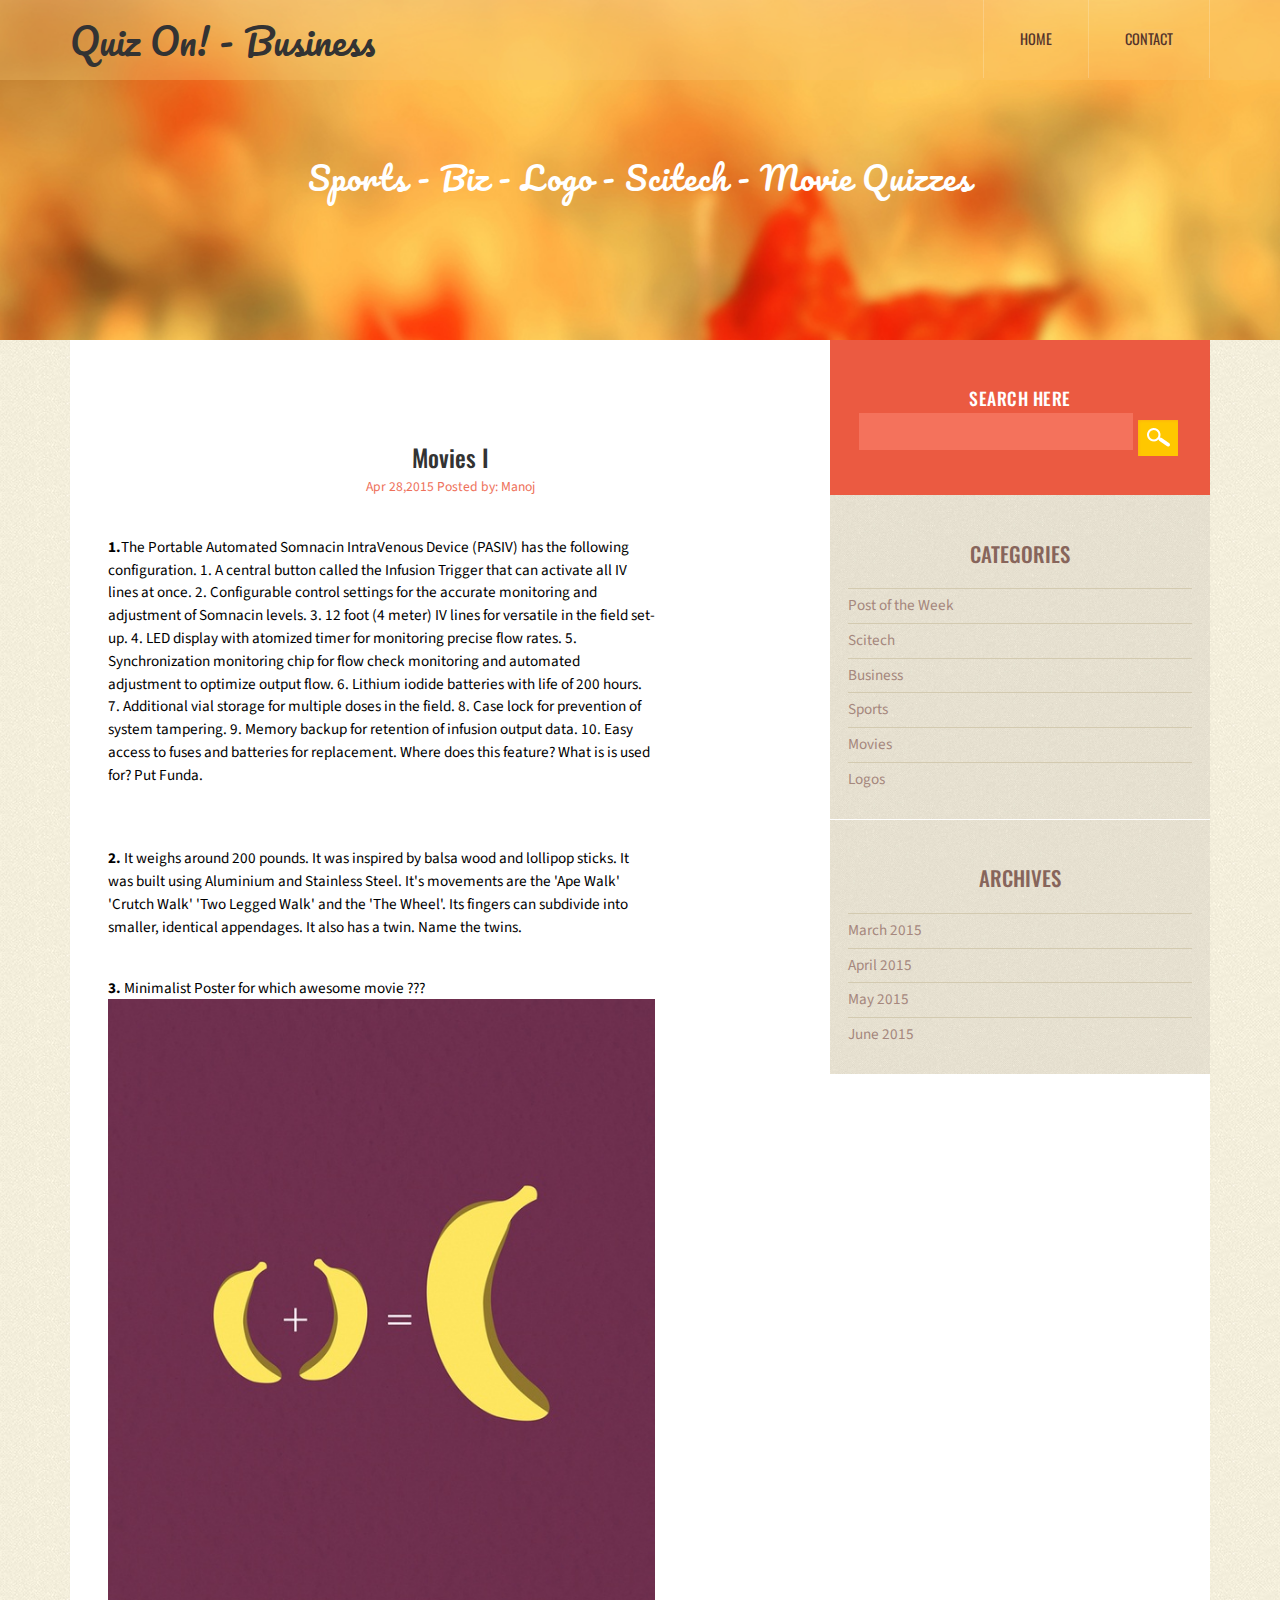
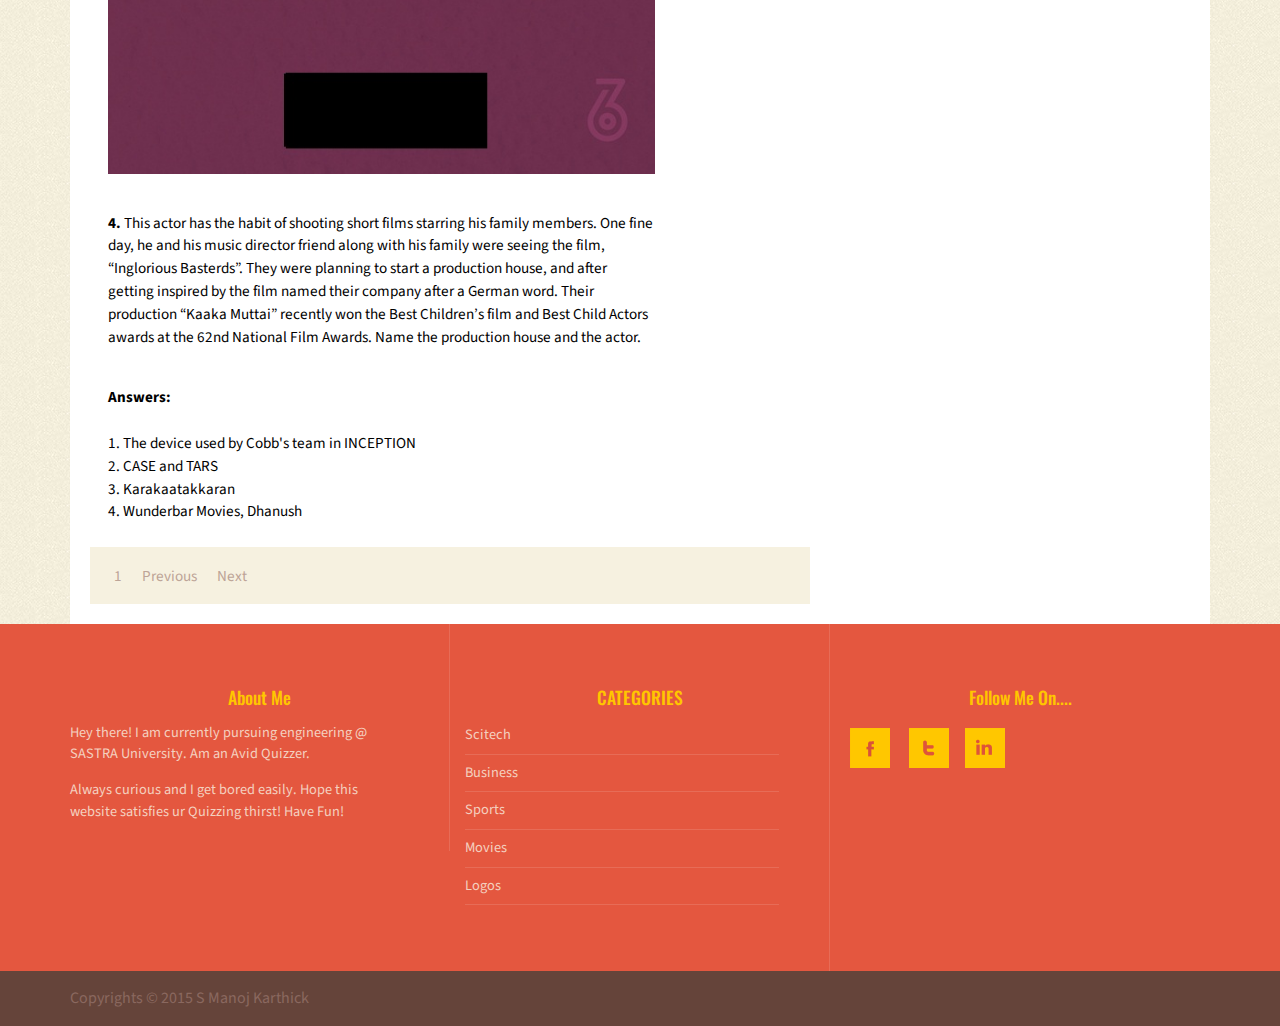
<file: movies.html>
<!DOCTYPE HTML>
<html>
<head>
	<link href='http://fonts.googleapis.com/css?family=Pacifico' rel='stylesheet' type='text/css'>
	<link href='http://fonts.googleapis.com/css?family=Palanquin+Dark' rel='stylesheet' type='text/css'>
	<title>Quiz On! - Movies</title>
	<link href="css/bootstrap.css" rel='stylesheet' type='text/css' />
	<link href="css/style.css" rel='stylesheet' type='text/css' />
	<meta name="viewport" content="width=device-width, initial-scale=1">
	<meta http-equiv="Content-Type" content="text/html; charset=utf-8" />
	<meta name="keywords" content="Quiz,Blog,Scitech,Movies,Sports,Business,Biz,Logos,College,SASTRA,Engineering,2015,April,Apr"/>
	<script type="application/x-javascript"> addEventListener("load", function() { setTimeout(hideURLbar, 0); }, false); function hideURLbar(){ window.scrollTo(0,1); } </script>
	<!----webfonts---->
		<link href='http://fonts.googleapis.com/css?family=Oswald:100,400,300,700' rel='stylesheet' type='text/css'>
		<link href='http://fonts.googleapis.com/css?family=Source+Sans+Pro:200,300,400,600,700,300italic,400italic,600italic' rel='stylesheet' type='text/css'>
		<!----//webfonts---->
		  <script src="http://ajax.googleapis.com/ajax/libs/jquery/2.1.1/jquery.min.js"></script>
		<!--end slider -->
		<!--script-->
<script type="text/javascript" src="js/move-top.js"></script>
<script type="text/javascript" src="js/easing.js"></script>
<!--/script-->
<script type="text/javascript">
			jQuery(document).ready(function($) {
				$(".scroll").click(function(event){		
					event.preventDefault();
					$('html,body').animate({scrollTop:$(this.hash).offset().top},900);
				});
			});
</script>
<!---->

</head>
<body>
<!---strat-banner---->
<div class="banner">				
	 <div class="header">  
		  <div class="container">
			  <div class="logo">
					<h1>Quiz On! - Business</h1>
			 </div>
			 <!---start-top-nav---->
			 <div class="top-menu">
				  <span class="menu"> </span> 
				   <ul>
						<li><a href="index.html">HOME</a></li>						
						<li><a href="contact.html">CONTACT</a></li>						
						<div class="clearfix"> </div>
				 </ul>
			 </div>
			 <div class="clearfix"></div>
					<script>
					$("span.menu").click(function(){
					$(".top-menu ul").slideToggle("slow" , function(){
					});
					});
					</script>
				<!---//End-top-nav---->					
		 </div>
	 </div>
	 <div class="container">
		 <div class="banner-head">
			 <h2>Sports - Biz - Logo - Scitech - Movie Quizzes</h2>
		 </div>
	 </div>
</div>
<!---//End-banner---->
<div class="content">
	 <div class="container">
		 <div class="content-grids">
			 <div class="col-md-8 content-main">
				 <div class="content-grid-sec">
					 <div class="content-sec-info">
						<h3>Movies I</h3>
							 <h4>Apr 28,2015  Posted by: Manoj</h4>
							 <p><br><b>1.</b>The Portable Automated Somnacin IntraVenous Device (PASIV) has the following configuration.
1. A central button called the Infusion Trigger that can activate all IV lines at once.
2. Configurable control settings for the accurate monitoring and adjustment of        Somnacin levels.
3. 12 foot (4 meter) IV lines for versatile in the field set-up.
4. LED display with atomized timer for monitoring precise flow rates.
5. Synchronization monitoring chip for flow check monitoring and automated adjustment to optimize output flow.
6. Lithium iodide batteries with life of 200 hours.
7. Additional vial storage for multiple doses in the field.
8. Case lock for prevention of system tampering.
9. Memory backup for retention of infusion output data.
10. Easy access to fuses and batteries for replacement.
	
		Where does this feature? What is is used for? Put Funda.
 </p><br>
						 	 <p><br><b>2.</b> It weighs around 200 pounds. It was inspired by balsa wood and lollipop sticks.
	
It was built using Aluminium and Stainless Steel.
It's movements are the	 'Ape Walk' 
				 'Crutch Walk'
				 'Two Legged Walk'
				 and the 'The Wheel'.		 
Its fingers can subdivide into smaller, identical appendages. It also has a twin.
	
				Name the twins.
<br></p>
						 	 <p><br><b>3.</b> Minimalist Poster for which awesome movie ???<img src="images/karakk.jpg"/><br></p>
						 	 <p><br><b>4.</b> This actor has the habit of shooting short films starring his family members. One fine day, he and his music director friend along with his family were seeing the film, “Inglorious Basterds”. They  were planning to start a production house, and after getting inspired by the film named their company after a German word. Their production “Kaaka Muttai” recently won the   Best Children’s film and Best Child Actors awards at the 62nd National Film Awards.
							 Name the production house and the actor.</p><br>
						 	 <p><b>Answers:</b><br><br>
						 	1. The device used by Cobb's team in INCEPTION<br>
						 	2. CASE and TARS<br>
						 	3. Karakaatakkaran<br>
						 	4. Wunderbar Movies, Dhanush <br>
						 </p> 
						
					 </div>
				 </div>				 
					 <div class="pages">
					 <ul>
						 <li><a href="#">1</a></li>
						 <li><a href="#">Previous</a></li>
						 <li><a href="#">Next</a></li>
					 </ul>
				 </div>				 
			 </div>
			 
			 <div class="col-md-4 content-main-right">
				 <div class="search">
						 <h3>SEARCH HERE</h3>
						<form>
							<input type="text" value="" onfocus="this.value=''" onblur="this.value=''">
							<input type="submit" value="">
						</form>
				 </div>
				 <div class="categories">
					  <h3>CATEGORIES</h3>
			 <ul>
			 	<li><a href="postoftheweek.html">Post of the Week</a></li>
			 <li><a href="scitech.html">Scitech</a></li>
			 <li><a href="business.html">Business</a></li>
			 <li><a href="sports.html">Sports</a></li>
			 <li><a href="movies.html">Movies</a></li>
			 <li><a href="logos.html">Logos</a></li>
			 </ul>
				 </div>
				 <div class="archives">
					 <h3>ARCHIVES</h3>
					 <li><a href="mar15.html">March 2015</a></li>
					 <li><a href="apr15.html">April 2015</a></li>
					 <li><a href="may15.html">May 2015</a></li>
					 <li><a href="#">June 2015</a></li>
				 </div>
			 </div>
			 <div class="clearfix"></div>
		 </div>
	 </div>
</div>
<!--fotter-->
<div class="fotter">
	 <div class="container">
		 <div class="col-md-4 fotter-info">
			 <h3>About Me</h3>
			 <p>Hey there! I am currently pursuing engineering @ SASTRA University. Am an Avid Quizzer.</p>
			 <p>Always curious and I get bored easily. Hope this website satisfies ur Quizzing thirst! Have Fun!</p>
		 </div>
		 <div class="col-md-4 fotter-list">
			 <h3>CATEGORIES</h3>
			 <ul>
			 <li><a href="scitech.html">Scitech</a></li>
			 <li><a href="business.html">Business</a></li>
			 <li><a href="sports.html">Sports</a></li>
			 <li><a href="movies.html">Movies</a></li>
			 <li><a href="logos.html">Logos</a></li>
			 </ul>		 </div>
		 <div class="col-md-4 fotter-media">
				<h3>Follow Me On....</h3>
				 <div class="social-icons">
				 <a href="https://facebook.com/manojgosling"><span class="fb"> </span></a>
				 <a href="https://twitter.com/manojkarthick"><span class="twt"> </span></a>
				 <a href="https://in.linkedin.com/pub/manoj-karthick/94/867/731"><span class="in"> </span></a>			 			 
			    </div>
		 </div>
		 <div class="clearfix"></div>
	 </div>
</div>
<!---fotter/-->
<div class="copywrite">
	 <div class="container">
	 <p>Copyrights &copy; 2015 S Manoj Karthick</p>
</div>
</div>
<!---->
<script type="text/javascript">
		$(document).ready(function() {
				/*
				var defaults = {
				containerID: 'toTop', // fading element id
				containerHoverID: 'toTopHover', // fading element hover id
				scrollSpeed: 1200,
				easingType: 'linear' 
				};
				*/
		$().UItoTop({ easingType: 'easeOutQuart' });
});
</script>
<a href="#to-top" id="toTop" style="display: block;"> <span id="toTopHover" style="opacity: 1;"> </span></a>


</body>
</html>
</file>
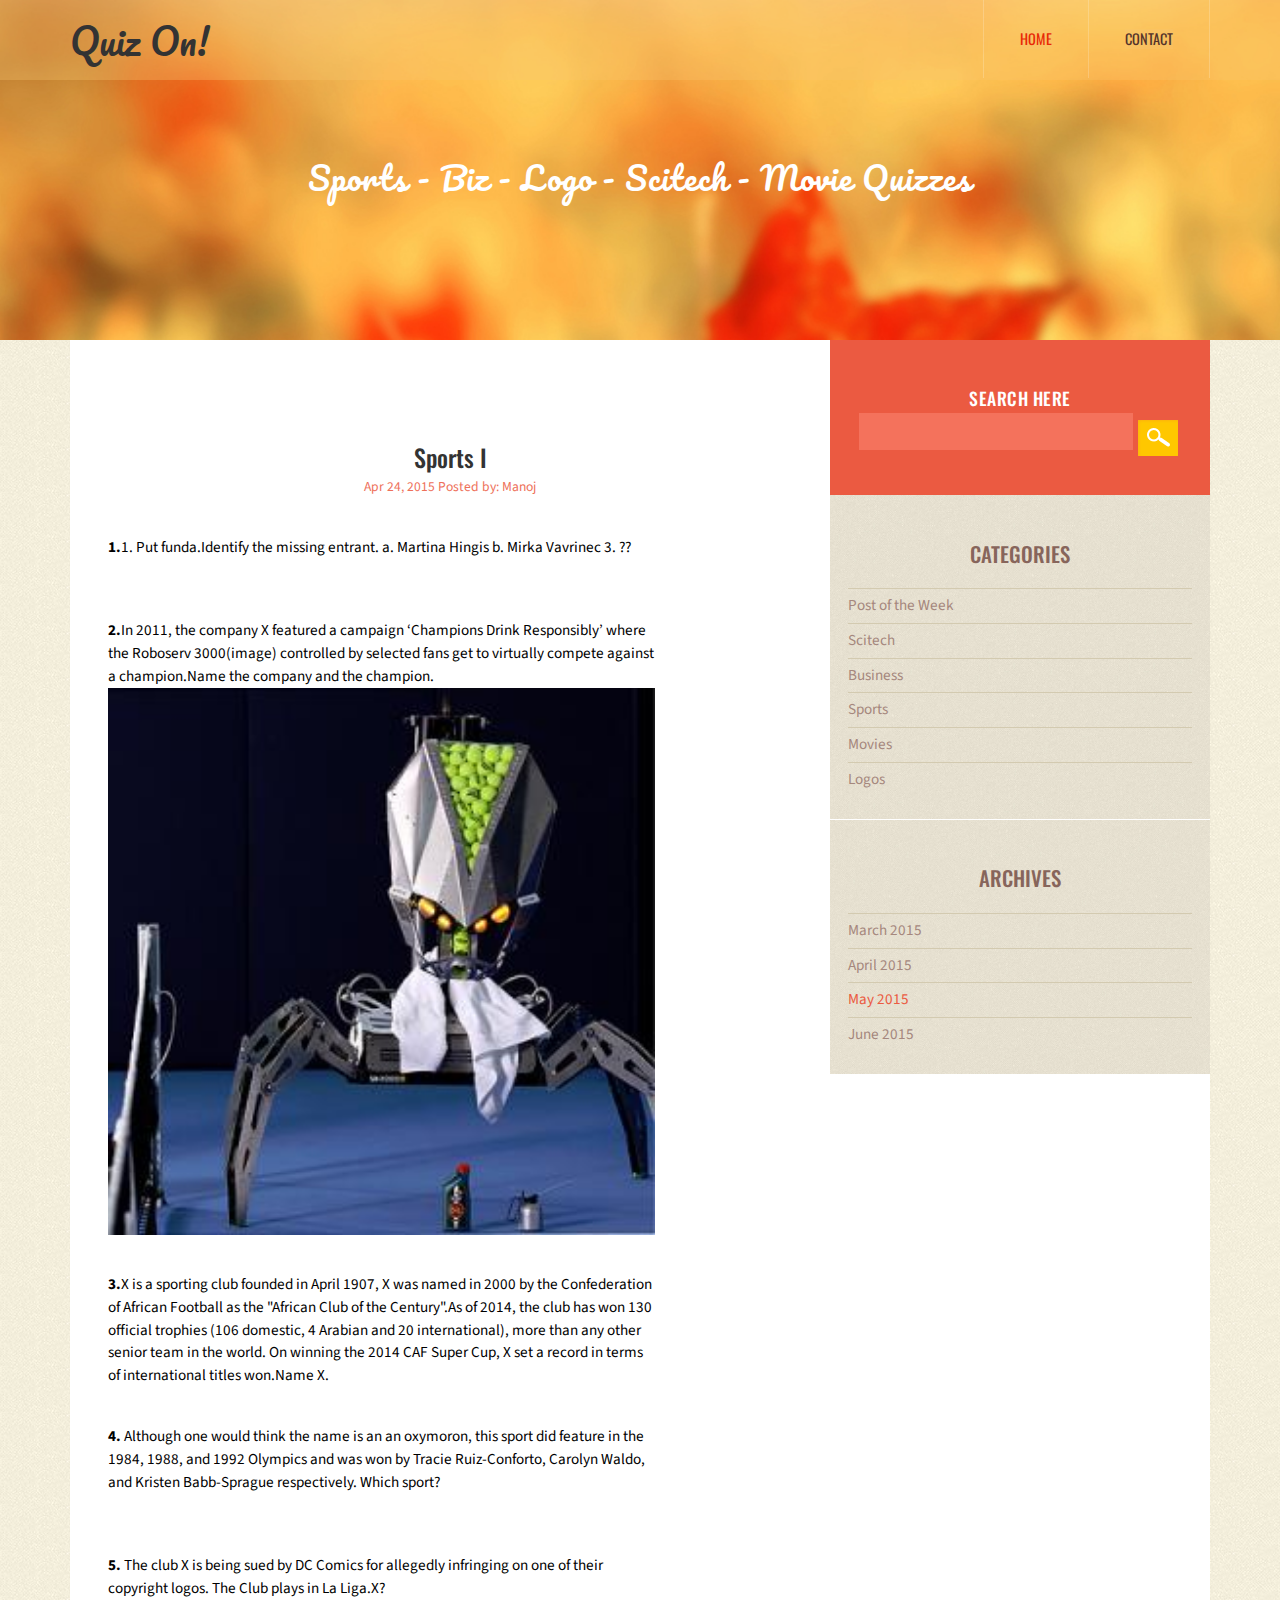
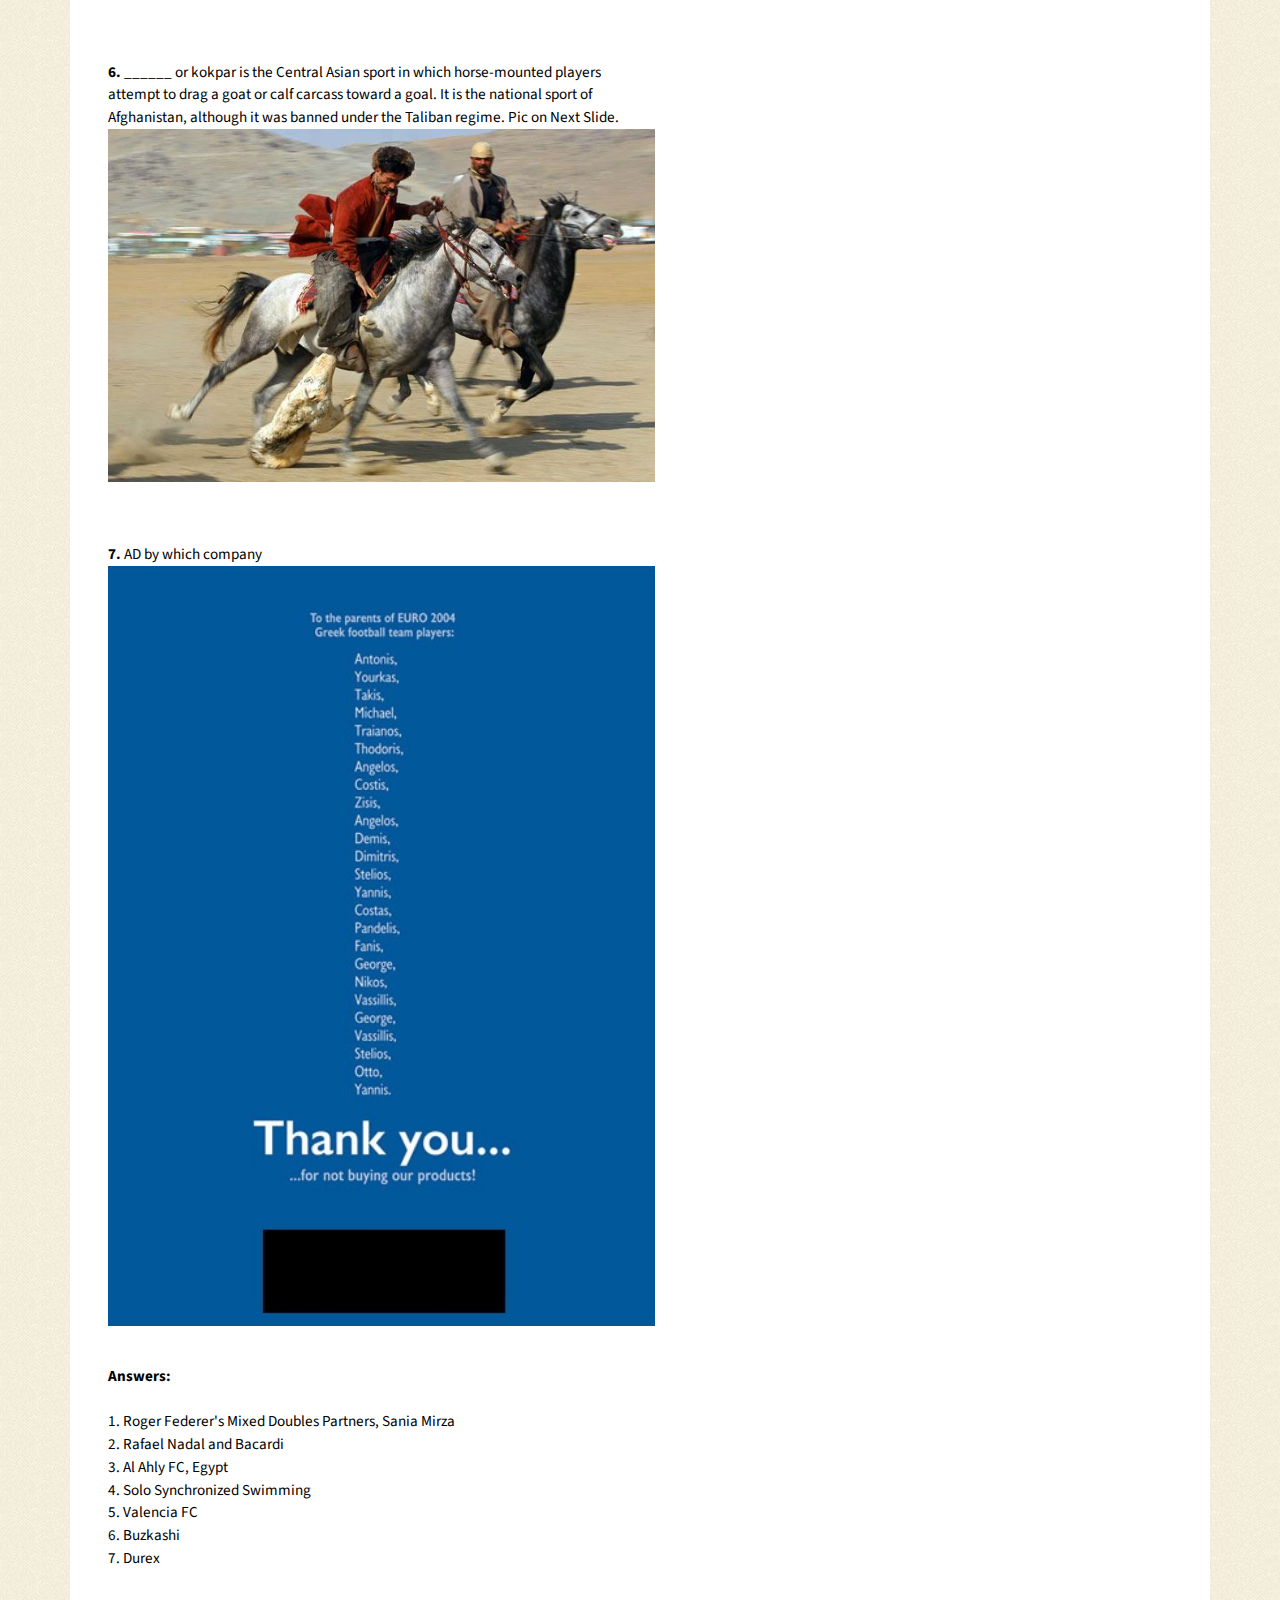
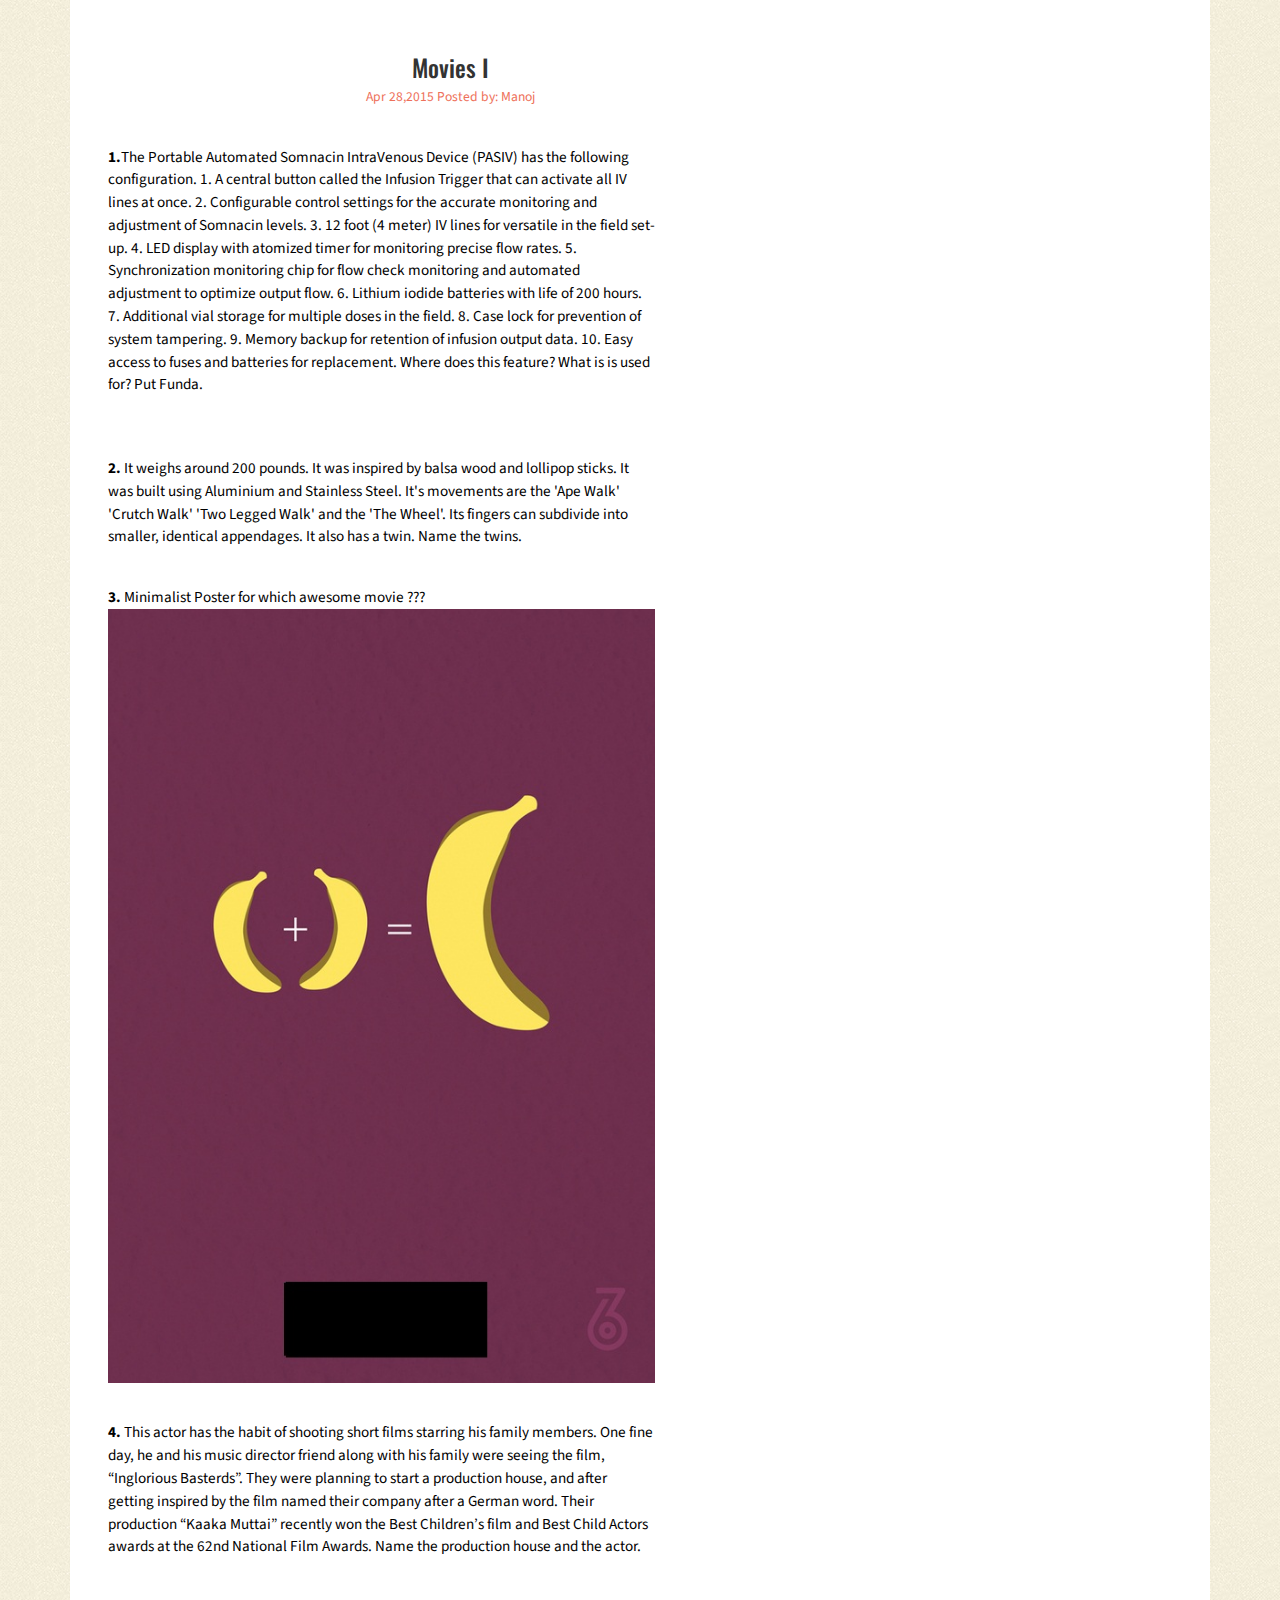
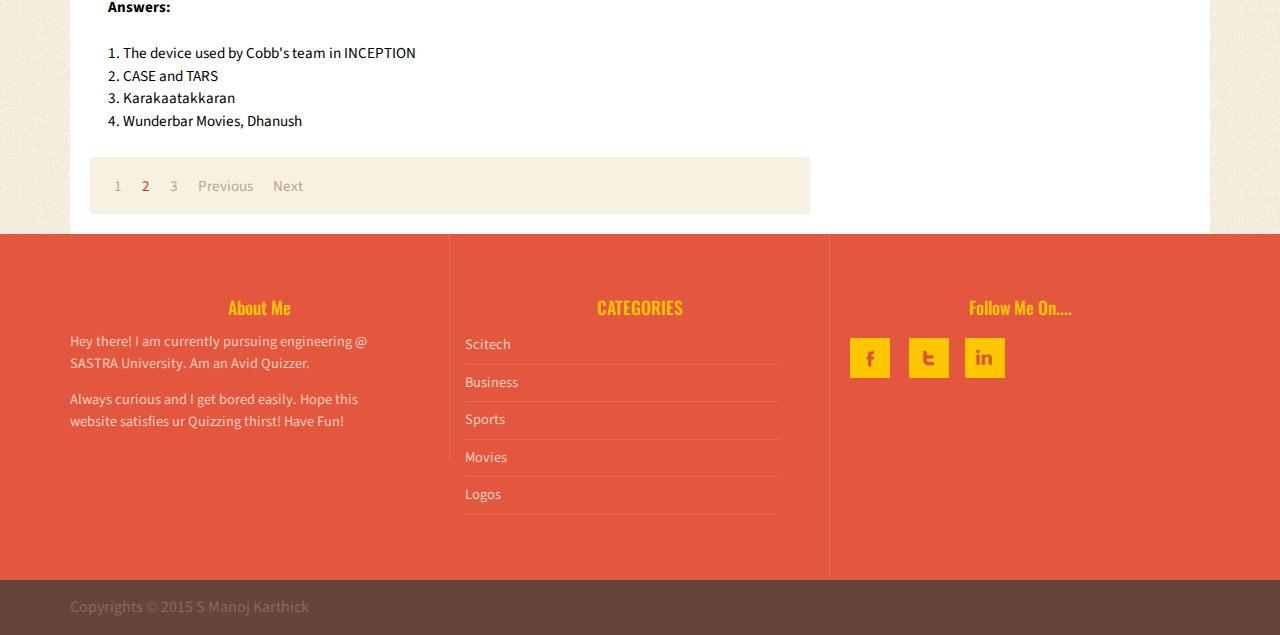
<file: one.html>
<!DOCTYPE HTML>
<html>
<head>
	<link href='http://fonts.googleapis.com/css?family=Pacifico' rel='stylesheet' type='text/css'>
	<link href='http://fonts.googleapis.com/css?family=Palanquin+Dark' rel='stylesheet' type='text/css'>
	<title>Quiz On!</title>
	<link href="css/bootstrap.css" rel='stylesheet' type='text/css' />
	<link href="css/style.css" rel='stylesheet' type='text/css' />
	<meta name="viewport" content="width=device-width, initial-scale=1">
	<meta http-equiv="Content-Type" content="text/html; charset=utf-8" />
	<meta name="keywords" content="Quiz,Blog,Scitech,Movies,Sports,Business,Biz,Logos,College,SASTRA,Engineering"/>
	<script type="application/x-javascript"> addEventListener("load", function() { setTimeout(hideURLbar, 0); }, false); function hideURLbar(){ window.scrollTo(0,1); } </script>
	<!----webfonts---->
		<link href='http://fonts.googleapis.com/css?family=Oswald:100,400,300,700' rel='stylesheet' type='text/css'>
		<link href='http://fonts.googleapis.com/css?family=Source+Sans+Pro:200,300,400,600,700,300italic,400italic,600italic' rel='stylesheet' type='text/css'>
		<!----//webfonts---->
		  <script src="http://ajax.googleapis.com/ajax/libs/jquery/2.1.1/jquery.min.js"></script>
		<!--end slider -->
		<!--script-->
<script type="text/javascript" src="js/move-top.js"></script>
<script type="text/javascript" src="js/easing.js"></script>
<!--/script-->
<script type="text/javascript">
			jQuery(document).ready(function($) {
				$(".scroll").click(function(event){		
					event.preventDefault();
					$('html,body').animate({scrollTop:$(this.hash).offset().top},900);
				});
			});
</script>
<!---->

</head>
<body>
<!---strat-banner---->
<div class="banner">				
	 <div class="header">  
		  <div class="container">
			  <div class="logo">
					<h1>Quiz On!</h1>
			 </div>
			 <!---start-top-nav---->
			 <div class="top-menu">
				  <span class="menu"> </span> 
				   <ul>
						<li class="active"><a href="index.html">HOME</a></li>						
						<li><a href="contact.html">CONTACT</a></li>						
						<div class="clearfix"> </div>
				 </ul>
			 </div>
			 <div class="clearfix"></div>
					<script>
					$("span.menu").click(function(){
					$(".top-menu ul").slideToggle("slow" , function(){
					});
					});
					</script>
				<!---//End-top-nav---->					
		 </div>
	 </div>
	 <div class="container">
		 <div class="banner-head">
			 <h2>Sports - Biz - Logo - Scitech - Movie Quizzes</h2>
		 </div>
	 </div>
</div>
<!---//End-banner---->
<div class="content">
	 <div class="container">
		 <div class="content-grids">
			 <div class="col-md-8 content-main">
				 <div class="content-grid-sec">
					 <div class="content-sec-info">
							 <h3>Sports I</h3>
							 <h4>Apr 24, 2015  Posted by: Manoj</h4>
						 <p><br><b>1.</b>1. Put funda.Identify the missing entrant.
						  a. Martina Hingis 
						  b. Mirka Vavrinec 
						  3. ??</p><br>
						 <p><br><b>2.</b>In 2011, the company X featured a campaign  ‘Champions Drink Responsibly’ where the Roboserv 3000(image) controlled by selected fans get to virtually compete against a champion.Name the company and the champion. <img src="images/nadal.jpg"/><br></p>
						 <p><br><b>3.</b>X is a sporting club founded in April 1907, X was named in 2000 by the Confederation of African Football as the "African Club of the Century".As of 2014, the club has won 130 official trophies (106 domestic, 4 Arabian and 20 international), more than any other senior team in the world. On winning the 2014 CAF Super Cup, X set a record in terms of international titles won.Name X.<br></p>
						 <p><br><b>4.</b> Although one would think the name is an an oxymoron, this sport did feature in the 1984, 1988, and 1992 Olympics and was won by Tracie Ruiz-Conforto, Carolyn Waldo, and Kristen Babb-Sprague respectively. Which sport?</p><br>
						 <p><br><b>5.</b> The club X is being sued by DC Comics for allegedly infringing on one of their copyright logos.
						 The Club plays in La Liga.X? </p><br>
						 <p><br><b>6.</b> ______ or kokpar is the Central Asian sport in which horse-mounted players attempt to drag a goat or calf carcass toward a goal. It is the national sport of Afghanistan, although it was banned under the Taliban regime. Pic on Next Slide.
						 <img src="images/buzkashi.jpg"/> </p><br>
						 <p><br><b>7.</b> AD by which company <br> <img src="images/durex.jpg"></p><br>
						 <p><b>Answers:</b><br><br>
						 	1. Roger Federer's Mixed Doubles Partners, Sania Mirza<br>
						 	2. Rafael Nadal and Bacardi<br>
						 	3. Al Ahly FC, Egypt<br>
						 	4. Solo Synchronized Swimming<br>
						 	5. Valencia FC<br>
						 	6. Buzkashi<br>
							7. Durex<br>					 	
						 </p>
					 </div>
				 </div>
				 <div class="content-grid-sec">
					 <div class="content-sec-info">
							 <h3>Movies I</h3>
							 <h4>Apr 28,2015  Posted by: Manoj</h4>
							 <p><br><b>1.</b>The Portable Automated Somnacin IntraVenous Device (PASIV) has the following configuration.
1. A central button called the Infusion Trigger that can activate all IV lines at once.
2. Configurable control settings for the accurate monitoring and adjustment of        Somnacin levels.
3. 12 foot (4 meter) IV lines for versatile in the field set-up.
4. LED display with atomized timer for monitoring precise flow rates.
5. Synchronization monitoring chip for flow check monitoring and automated adjustment to optimize output flow.
6. Lithium iodide batteries with life of 200 hours.
7. Additional vial storage for multiple doses in the field.
8. Case lock for prevention of system tampering.
9. Memory backup for retention of infusion output data.
10. Easy access to fuses and batteries for replacement.
	
		Where does this feature? What is is used for? Put Funda.
 </p><br>
						 	 <p><br><b>2.</b> It weighs around 200 pounds. It was inspired by balsa wood and lollipop sticks.
	
It was built using Aluminium and Stainless Steel.
It's movements are the	 'Ape Walk' 
				 'Crutch Walk'
				 'Two Legged Walk'
				 and the 'The Wheel'.		 
Its fingers can subdivide into smaller, identical appendages. It also has a twin.
	
				Name the twins.
<br></p>
						 	 <p><br><b>3.</b> Minimalist Poster for which awesome movie ???<img src="images/karakk.jpg"/><br></p>
						 	 <p><br><b>4.</b> This actor has the habit of shooting short films starring his family members. One fine day, he and his music director friend along with his family were seeing the film, “Inglorious Basterds”. They  were planning to start a production house, and after getting inspired by the film named their company after a German word. Their production “Kaaka Muttai” recently won the   Best Children’s film and Best Child Actors awards at the 62nd National Film Awards.
							 Name the production house and the actor.</p><br>
						 	 <p><b>Answers:</b><br><br>
						 	1. The device used by Cobb's team in INCEPTION<br>
						 	2. CASE and TARS<br>
						 	3. Karakaatakkaran<br>
						 	4. Wunderbar Movies, Dhanush <br>
						 </p> 
					 </div>
				 </div>				 
				 <div class="pages">
					 <ul>
						 <li><a href="index.html">1</a></li>
						 <li class="active"><a href="one.html">2</a></li>
						 <li><a href="two.html">3</a></li>
						 <li><a href="index.html">Previous</a></li>
						 <li><a href="two.html">Next</a></li>
					 </ul>
				 </div>				 
			 </div>
			 
			 <div class="col-md-4 content-main-right">
				 <div class="search">
						 <h3>SEARCH HERE</h3>
						<form>
							<input type="text" value="" onfocus="this.value=''" onblur="this.value=''">
							<input type="submit" value="">
						</form>
				 </div>
				 <div class="categories">
					<h3>CATEGORIES</h3>
			 <ul>
			 	<li><a href="postoftheweek.html">Post of the Week</a></li>
			 <li><a href="scitech.html">Scitech</a></li>
			 <li><a href="business.html">Business</a></li>
			 <li><a href="sports.html">Sports</a></li>
			 <li><a href="movies.html">Movies</a></li>
			 <li><a href="logos.html">Logos</a></li>
			 </ul>
				 </div>
				 <div class="archives">
					 <h3>ARCHIVES</h3>
					 <li><a href="#">March 2015</a></li>
					 <li><a href="#">April 2015</a></li>
					 <li class="active"><a href="#">May 2015</a></li>
					 <li><a href="#">June 2015</a></li>
				 </div>
			 </div>
			 <div class="clearfix"></div>
		 </div>
	 </div>
</div>
<!--fotter-->
<div class="fotter">
	 <div class="container">
		 <div class="col-md-4 fotter-info">
			 <h3>About Me</h3>
			 <p>Hey there! I am currently pursuing engineering @ SASTRA University. Am an Avid Quizzer.</p>
			 <p>Always curious and I get bored easily. Hope this website satisfies ur Quizzing thirst! Have Fun!</p>
		 </div>
		 <div class="col-md-4 fotter-list">
			<h3>CATEGORIES</h3>
			 <ul>
			 <li><a href="scitech.html">Scitech</a></li>
			 <li><a href="business.html">Business</a></li>
			 <li><a href="sports.html">Sports</a></li>
			 <li><a href="movies.html">Movies</a></li>
			 <li><a href="logos.html">Logos</a></li>
			 </ul>
		 </div>
		 <div class="col-md-4 fotter-media">
				<h3>Follow Me On....</h3>
				 <div class="social-icons">
				 <a href="https://facebook.com/manojgosling"><span class="fb"> </span></a>
				 <a href="https://twitter.com/manojkarthick"><span class="twt"> </span></a>
				 <a href="https://in.linkedin.com/pub/manoj-karthick/94/867/731"><span class="in"> </span></a>			 			 
			    </div>
		 </div>
		 <div class="clearfix"></div>
	 </div>
</div>
<!---fotter/-->
<div class="copywrite">
	 <div class="container">
	 <p>Copyrights &copy; 2015 S Manoj Karthick</p>
</div>
</div>
<!---->
<script type="text/javascript">
		$(document).ready(function() {
				/*
				var defaults = {
				containerID: 'toTop', // fading element id
				containerHoverID: 'toTopHover', // fading element hover id
				scrollSpeed: 1200,
				easingType: 'linear' 
				};
				*/
		$().UItoTop({ easingType: 'easeOutQuart' });
});
</script>
<a href="#to-top" id="toTop" style="display: block;"> <span id="toTopHover" style="opacity: 1;"> </span></a>


</body>
</html>
</file>
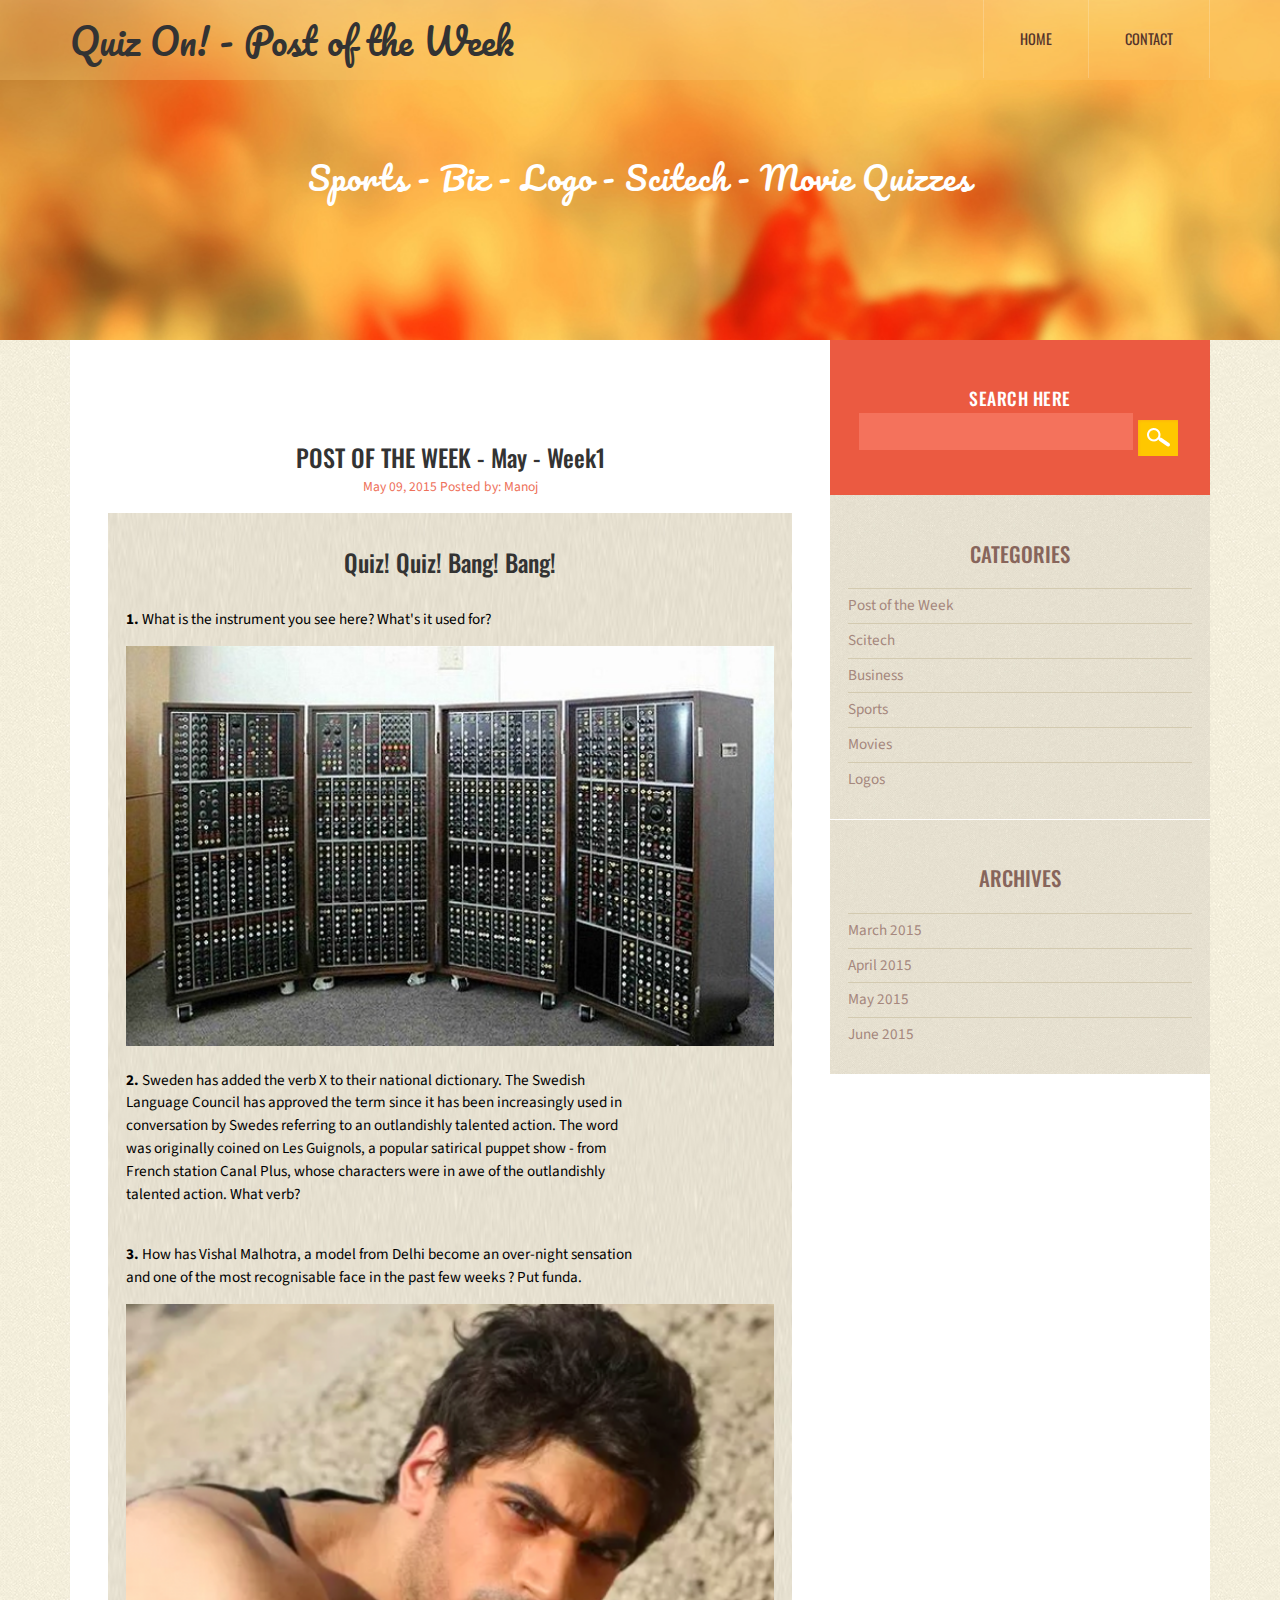
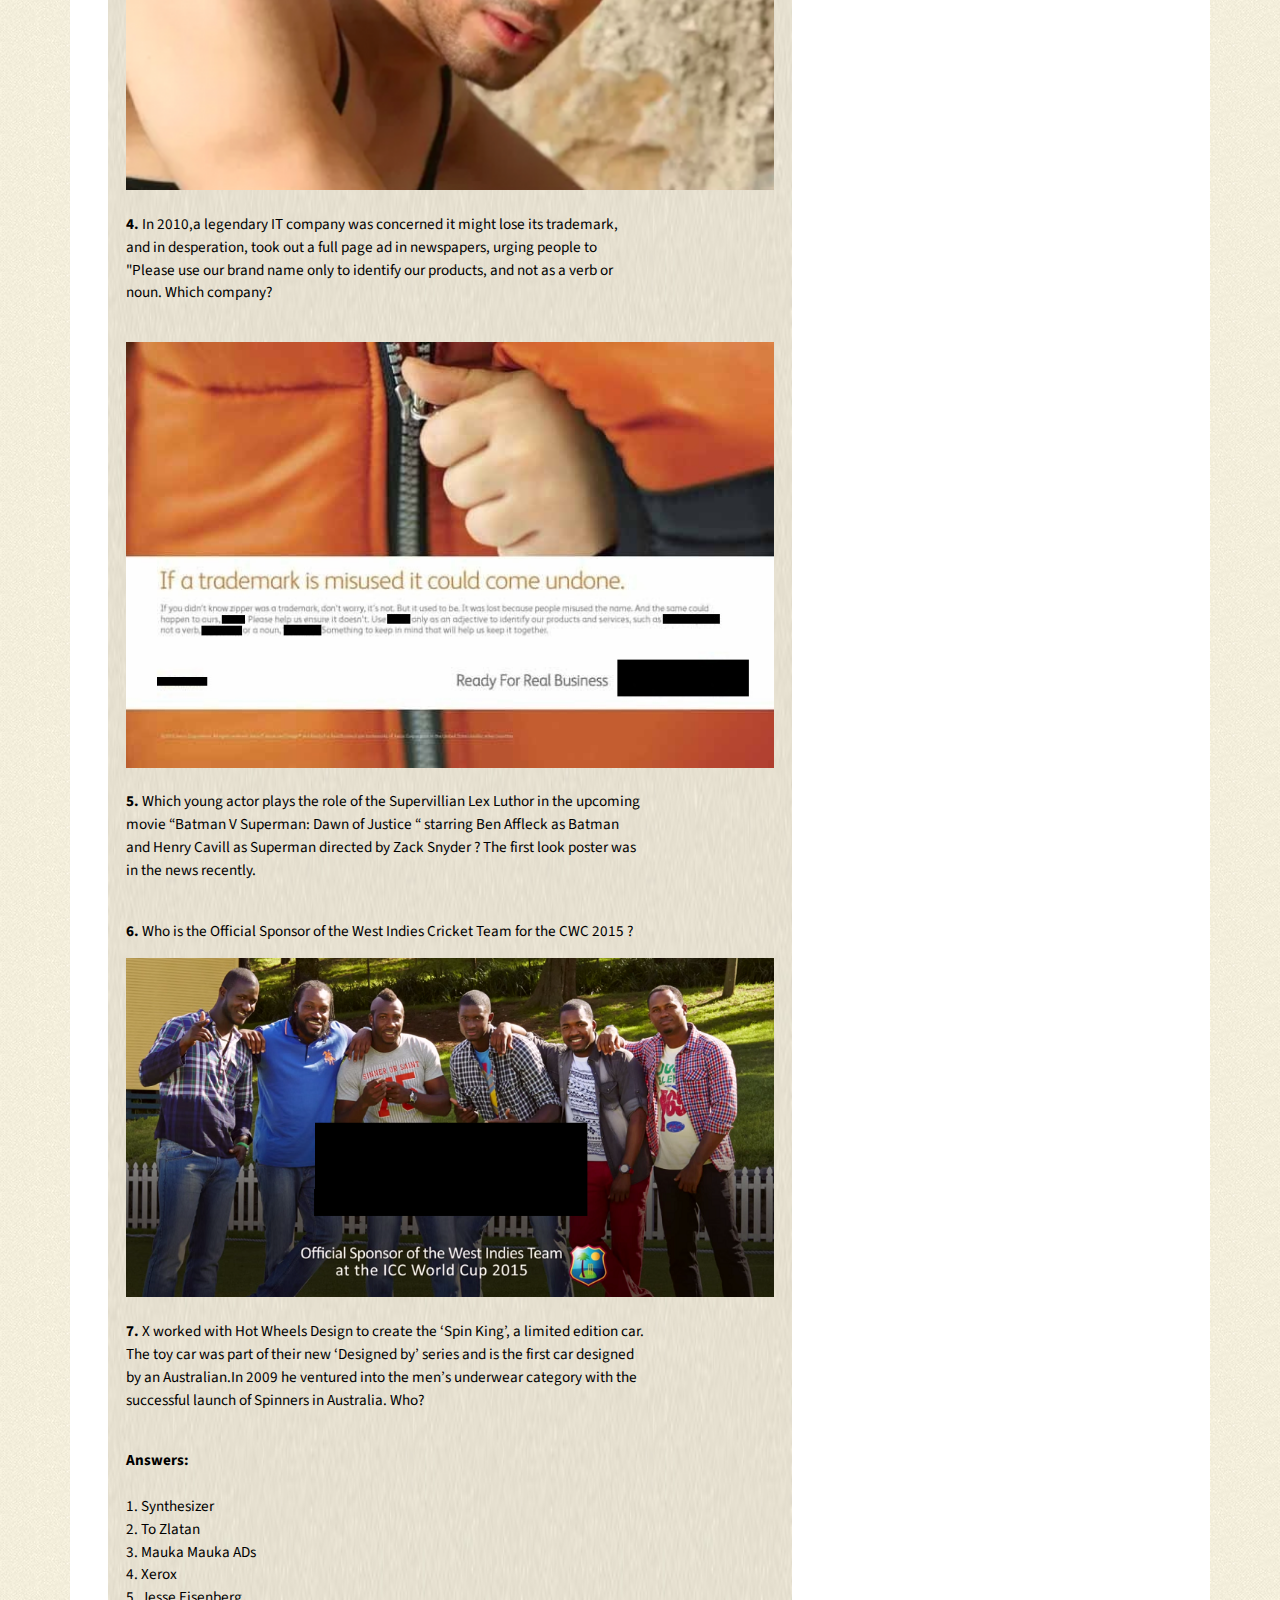
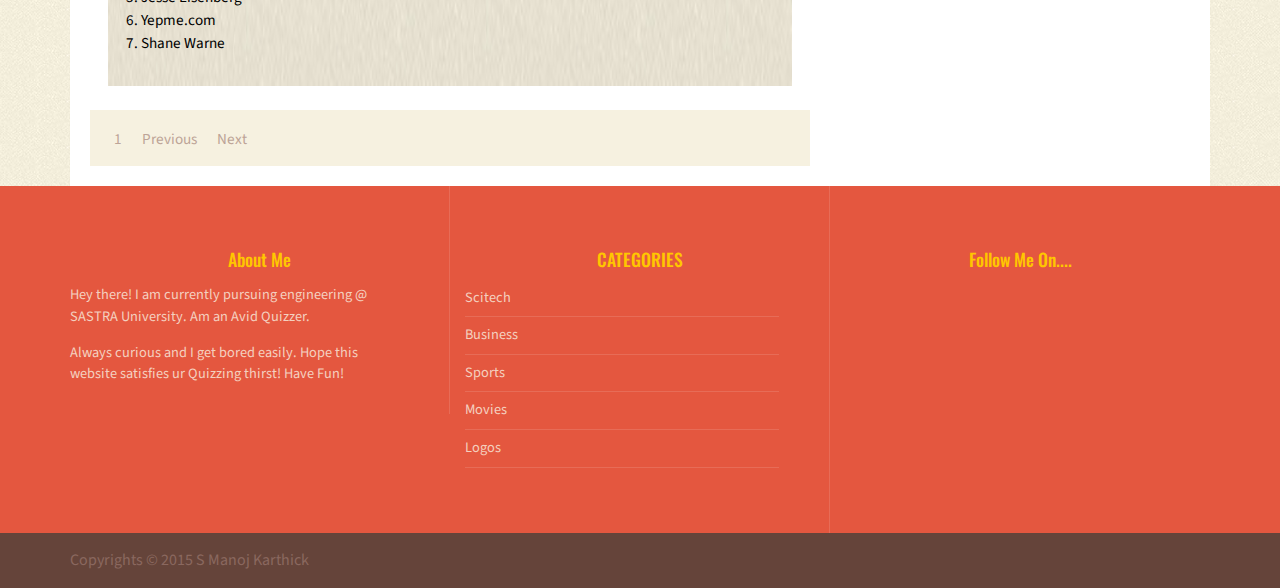
<file: postoftheweek.html>
<!DOCTYPE HTML>
<html>
<head>
	<link href='http://fonts.googleapis.com/css?family=Pacifico' rel='stylesheet' type='text/css'>
	<link href='http://fonts.googleapis.com/css?family=Palanquin+Dark' rel='stylesheet' type='text/css'>
	<title>Quiz On! - Post of the Week</title>
	<link href="css/bootstrap.css" rel='stylesheet' type='text/css' />
	<link href="css/style.css" rel='stylesheet' type='text/css' />
	<meta name="viewport" content="width=device-width, initial-scale=1">
	<meta http-equiv="Content-Type" content="text/html; charset=utf-8" />
	<meta name="keywords" content="Quiz,Blog,Scitech,Movies,Sports,Business,Biz,Logos,College,SASTRA,Engineering,2015,April,Apr"/>
	<script type="application/x-javascript"> addEventListener("load", function() { setTimeout(hideURLbar, 0); }, false); function hideURLbar(){ window.scrollTo(0,1); } </script>
	<!----webfonts---->
		<link href='http://fonts.googleapis.com/css?family=Oswald:100,400,300,700' rel='stylesheet' type='text/css'>
		<link href='http://fonts.googleapis.com/css?family=Source+Sans+Pro:200,300,400,600,700,300italic,400italic,600italic' rel='stylesheet' type='text/css'>
		<!----//webfonts---->
		  <script src="http://ajax.googleapis.com/ajax/libs/jquery/2.1.1/jquery.min.js"></script>
		<!--end slider -->
		<!--script-->
<script type="text/javascript" src="js/move-top.js"></script>
<script type="text/javascript" src="js/easing.js"></script>
<!--/script-->
<script type="text/javascript">
			jQuery(document).ready(function($) {
				$(".scroll").click(function(event){		
					event.preventDefault();
					$('html,body').animate({scrollTop:$(this.hash).offset().top},900);
				});
			});
</script>
<!---->

</head>
<body>
<!---strat-banner---->
<div class="banner">				
	 <div class="header">  
		  <div class="container">
			  <div class="logo">
					<h1>Quiz On! - Post of the Week</h1>
			 </div>
			 <!---start-top-nav---->
			 <div class="top-menu">
				  <span class="menu"> </span> 
				   <ul>
						<li><a href="index.html">HOME</a></li>						
						<li><a href="contact.html">CONTACT</a></li>						
						<div class="clearfix"> </div>
				 </ul>
			 </div>
			 <div class="clearfix"></div>
					<script>
					$("span.menu").click(function(){
					$(".top-menu ul").slideToggle("slow" , function(){
					});
					});
					</script>
				<!---//End-top-nav---->					
		 </div>
	 </div>
	 <div class="container">
		 <div class="banner-head">
			 <h2>Sports - Biz - Logo - Scitech - Movie Quizzes</h2>
		 </div>
	 </div>
</div>
<!---//End-banner---->
<div class="content">
	 <div class="container">
		 <div class="content-grids">
			 <div class="col-md-8 content-main">
				 <div class="content-grid-sec">
					 <div class="content-sec-info">
						 <h3>POST OF THE WEEK - May - Week1</h3>
						 <h4>May 09, 2015  Posted by: Manoj</h4>
						 <div class="clearfix"></div>
					 </div>
					 <div class="content-grid-info">
						 <h3>Quiz! Quiz! Bang! Bang!</h3>
						 <p><br><b>1.</b> What is the instrument you see here? What's it used for?</p>
						 <img src="images/synth.jpg" alt=""/>
						 <p><br><b>2.</b> Sweden has added the verb X to their national dictionary. The Swedish Language Council has approved the term since it has been increasingly used in conversation by Swedes referring to an outlandishly talented action. The word was originally coined on Les Guignols, a popular satirical puppet show - from French station Canal Plus, whose characters were in awe of the outlandishly talented action. What verb?<br></p><p><br><b>3.</b> How has Vishal Malhotra, a model from Delhi become an over-night sensation and one of the most recognisable face in the past few weeks ? Put funda.</p>
						 <img src="images/vishal.png" alt=""/><br>
						 <p><br><b>4.</b> In 2010,a legendary IT company was concerned it might lose its trademark, and in desperation, took out a full page ad in newspapers, urging people to "Please use our brand name only to identify our products, and not as a verb or noun. Which company?</p><br>
						 <img src="images/xerox.jpg" alt=""/><br>
						 <p><br><b>5.</b> Which young actor plays the role of the Supervillian Lex Luthor in the upcoming movie “Batman V Superman: Dawn of Justice “ starring Ben Affleck as Batman and Henry Cavill as Superman directed by Zack Snyder ? The first look poster was in the news recently.</p>
						 <p><br><b>6.</b> Who is the Official Sponsor of the West Indies Cricket Team for the CWC 2015 ?</p>
						 <img src="images/yepme.png" alt=""/><br>
						 <p><br><b>7.</b> X worked with Hot Wheels Design to create the ‘Spin King’, a limited edition car. The toy car was part of their new ‘Designed by’ series and is the first car designed by an Australian.In 2009 he ventured into the men’s underwear category with the successful launch of Spinners in Australia. Who? </p> <br>
						 <p><b>Answers:</b><br><br>
						 	1. Synthesizer<br>
						 	2. To Zlatan<br>
						 	3. Mauka Mauka ADs<br>
						 	4. Xerox<br>
						 	5. Jesse Eisenberg<br>
						 	6. Yepme.com<br>
						 	7. Shane Warne<br>
						 </p> 
					 </div>
				 </div>				 
					 <div class="pages">
					 <ul>
						 <li><a href="#">1</a></li>
						 <li><a href="#">Previous</a></li>
						 <li><a href="#">Next</a></li>
					 </ul>
				 </div>				 
			 </div>
			 
			 <div class="col-md-4 content-main-right">
				 <div class="search">
						 <h3>SEARCH HERE</h3>
						<form>
							<input type="text" value="" onfocus="this.value=''" onblur="this.value=''">
							<input type="submit" value="">
						</form>
				 </div>
				 <div class="categories">
					 <h3>CATEGORIES</h3>
			 <ul>
			 <li><a href="postoftheweek.html">Post of the Week</a></li>
			 <li><a href="scitech.html">Scitech</a></li>
			 <li><a href="business.html">Business</a></li>
			 <li><a href="sports.html">Sports</a></li>
			 <li><a href="movies.html">Movies</a></li>
			 <li><a href="logos.html">Logos</a></li>
			 </ul>
				 </div>
				 <div class="archives">
					 <h3>ARCHIVES</h3>
					 <li><a href="mar15.html">March 2015</a></li>
					 <li ><a href="apr.html">April 2015</a></li>
					 <li><a href="may15.html">May 2015</a></li>
					 <li><a href="#">June 2015</a></li>
				 </div>
			 </div>
			 <div class="clearfix"></div>
		 </div>
	 </div>
</div>
<!--fotter-->
<div class="fotter">
	 <div class="container">
		 <div class="col-md-4 fotter-info">
			 <h3>About Me</h3>
			 <p>Hey there! I am currently pursuing engineering @ SASTRA University. Am an Avid Quizzer.</p>
			 <p>Always curious and I get bored easily. Hope this website satisfies ur Quizzing thirst! Have Fun!</p>
		 </div>
		 <div class="col-md-4 fotter-list">
			 <h3>CATEGORIES</h3>
			 <ul>
			 <li><a href="scitech.html">Scitech</a></li>
			 <li><a href="business.html">Business</a></li>
			 <li><a href="sports.html">Sports</a></li>
			 <li><a href="movies.html">Movies</a></li>
			 <li><a href="logos.html">Logos</a></li>
			 </ul>
		 </div>
		 <div class="col-md-4 fotter-media">
				<h3>Follow Me On....</h3>
				<a href="https://facebook.com/manojgosling"><span class="fb"> </span></a>
				 <a href="https://twitter.com/manojkarthick"><span class="twt"> </span></a>
				 <a href="https://in.linkedin.com/pub/manoj-karthick/94/867/731"><span class="in"> </span></a>			 			 
			    </div>
		 </div>
		 <div class="clearfix"></div>
	 </div>
</div>
<!---fotter/-->
<div class="copywrite">
	 <div class="container">
	 <p>Copyrights &copy; 2015 S Manoj Karthick</p>
</div>
</div>
<!---->
<script type="text/javascript">
		$(document).ready(function() {
				/*
				var defaults = {
				containerID: 'toTop', // fading element id
				containerHoverID: 'toTopHover', // fading element hover id
				scrollSpeed: 1200,
				easingType: 'linear' 
				};
				*/
		$().UItoTop({ easingType: 'easeOutQuart' });
});
</script>
<a href="#to-top" id="toTop" style="display: block;"> <span id="toTopHover" style="opacity: 1;"> </span></a>


</body>
</html>
</file>
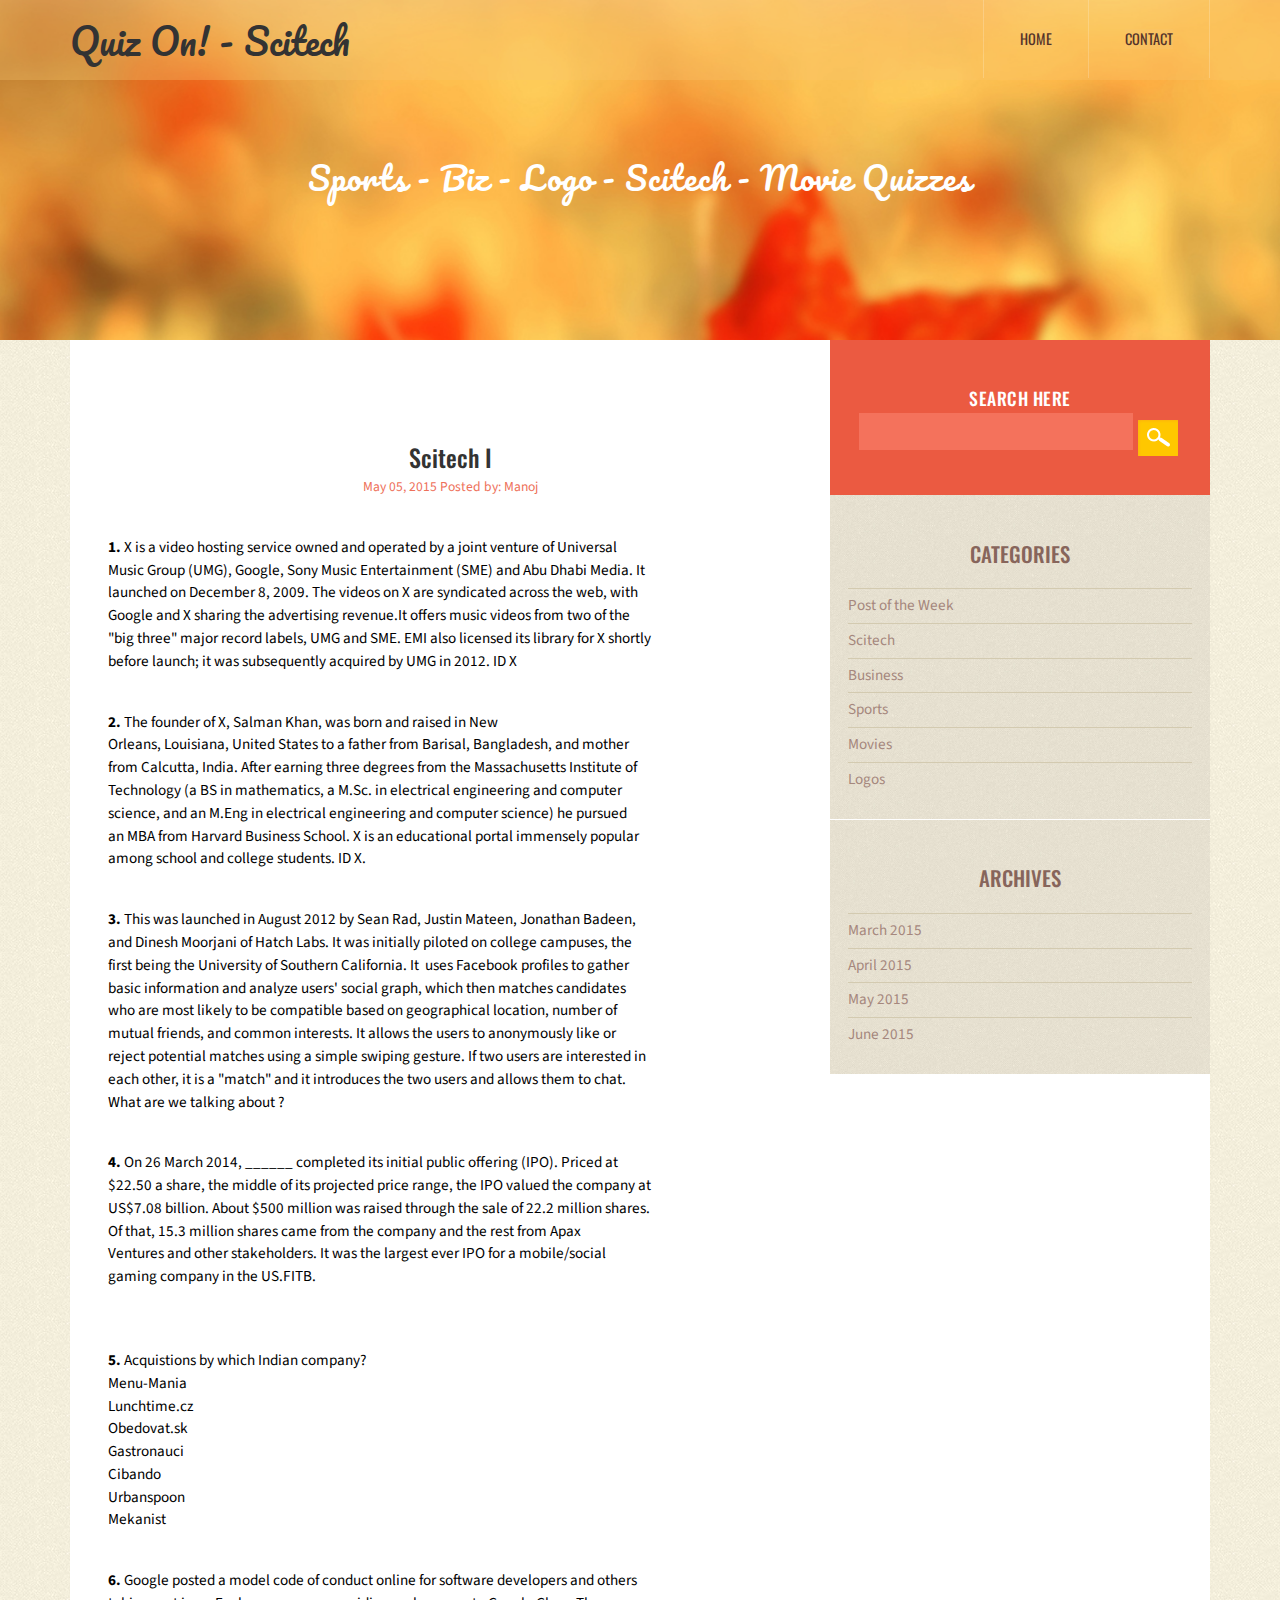
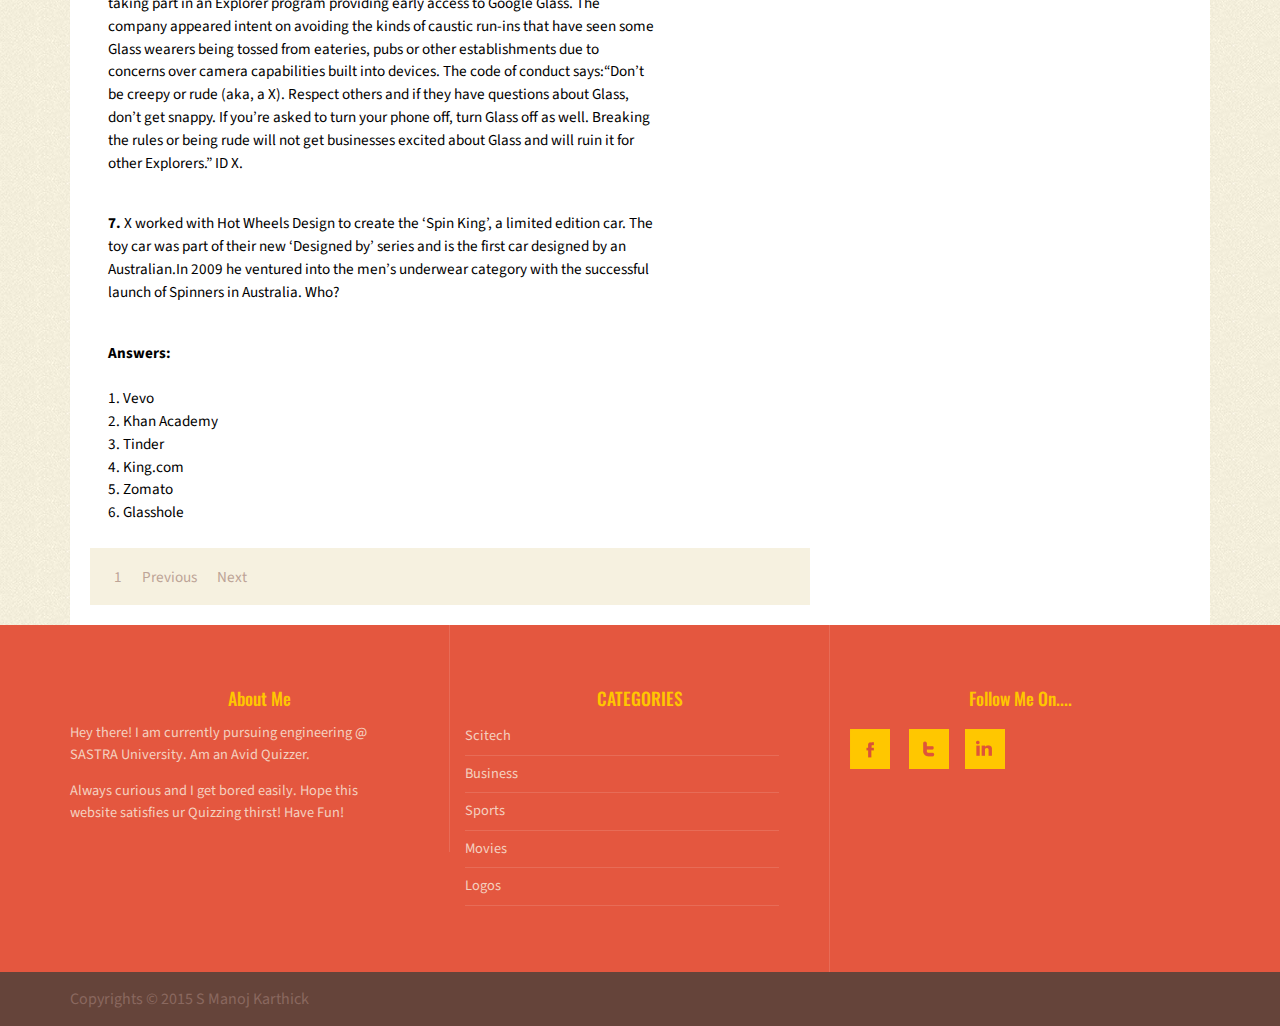
<file: scitech.html>
<!DOCTYPE HTML>
<html>
<head>
	<link href='http://fonts.googleapis.com/css?family=Pacifico' rel='stylesheet' type='text/css'>
	<link href='http://fonts.googleapis.com/css?family=Palanquin+Dark' rel='stylesheet' type='text/css'>
	<title>Quiz On! - Scitech</title>
	<link href="css/bootstrap.css" rel='stylesheet' type='text/css' />
	<link href="css/style.css" rel='stylesheet' type='text/css' />
	<meta name="viewport" content="width=device-width, initial-scale=1">
	<meta http-equiv="Content-Type" content="text/html; charset=utf-8" />
	<meta name="keywords" content="Quiz,Blog,Scitech,Movies,Sports,Business,Biz,Logos,College,SASTRA,Engineering,2015,April,Apr"/>
	<script type="application/x-javascript"> addEventListener("load", function() { setTimeout(hideURLbar, 0); }, false); function hideURLbar(){ window.scrollTo(0,1); } </script>
	<!----webfonts---->
		<link href='http://fonts.googleapis.com/css?family=Oswald:100,400,300,700' rel='stylesheet' type='text/css'>
		<link href='http://fonts.googleapis.com/css?family=Source+Sans+Pro:200,300,400,600,700,300italic,400italic,600italic' rel='stylesheet' type='text/css'>
		<!----//webfonts---->
		  <script src="http://ajax.googleapis.com/ajax/libs/jquery/2.1.1/jquery.min.js"></script>
		<!--end slider -->
		<!--script-->
<script type="text/javascript" src="js/move-top.js"></script>
<script type="text/javascript" src="js/easing.js"></script>
<!--/script-->
<script type="text/javascript">
			jQuery(document).ready(function($) {
				$(".scroll").click(function(event){		
					event.preventDefault();
					$('html,body').animate({scrollTop:$(this.hash).offset().top},900);
				});
			});
</script>
<!---->

</head>
<body>
<!---strat-banner---->
<div class="banner">				
	 <div class="header">  
		  <div class="container">
			  <div class="logo">
					<h1>Quiz On! - Scitech</h1>
			 </div>
			 <!---start-top-nav---->
			 <div class="top-menu">
				  <span class="menu"> </span> 
				   <ul>
						<li><a href="index.html">HOME</a></li>						
						<li><a href="contact.html">CONTACT</a></li>						
						<div class="clearfix"> </div>
				 </ul>
			 </div>
			 <div class="clearfix"></div>
					<script>
					$("span.menu").click(function(){
					$(".top-menu ul").slideToggle("slow" , function(){
					});
					});
					</script>
				<!---//End-top-nav---->					
		 </div>
	 </div>
	 <div class="container">
		 <div class="banner-head">
			 <h2>Sports - Biz - Logo - Scitech - Movie Quizzes</h2>
		 </div>
	 </div>
</div>
<!---//End-banner---->
<div class="content">
	 <div class="container">
		 <div class="content-grids">
			 <div class="col-md-8 content-main">
				 <div class="content-grid-sec">
					 <div class="content-sec-info">
						 <h3>Scitech I</h3>
							 <h4>May 05, 2015  Posted by: Manoj</h4>
						 <p><br><b>1.</b> X is a video hosting service owned and operated by a joint venture of Universal Music Group (UMG), Google, Sony Music Entertainment (SME) and Abu Dhabi Media. It launched on December 8, 2009. The videos on X are syndicated across the web, with Google and X sharing the advertising revenue.It offers music videos from two of the "big three" major record labels, UMG and SME. EMI also licensed its library for X shortly before launch; it was subsequently acquired by UMG in 2012. ID X</p>
						 <p><br><b>2.</b> The founder of X, Salman Khan, was born and raised in New Orleans, Louisiana, United States to  a father from Barisal, Bangladesh, and mother from Calcutta, India. After earning three degrees from the Massachusetts Institute of Technology (a BS in mathematics, a M.Sc. in electrical engineering and computer science, and an M.Eng in electrical engineering and computer science) he pursued an MBA from Harvard Business School. X is an educational portal immensely popular among school and college students. ID X.<br></p><p><br><b>3.</b> This was launched in August 2012 by Sean Rad, Justin Mateen, Jonathan Badeen, and Dinesh Moorjani of Hatch Labs. It was initially piloted on college campuses, the first being the University of Southern California. It  uses Facebook profiles to gather basic information and analyze users' social graph, which then matches candidates who are most likely to be compatible based on geographical location, number of mutual friends, and common interests. It allows the users to anonymously like or reject potential matches using a simple swiping gesture. If two users are interested in each other, it is a "match" and it introduces the two users and allows them to chat. What are we talking about ?</p>
						 <p><br><b>4.</b> On 26 March 2014, ______ completed its initial public offering (IPO). Priced at $22.50 a share, the middle of its projected price range, the IPO valued the company at US$7.08 billion. About $500 million was raised through the sale of 22.2 million shares. Of that, 15.3 million shares came from the company and the rest from Apax Ventures and other stakeholders. It was the largest ever IPO for a mobile/social gaming company in the US.FITB.</p><br>
						 <p><br><b>5.</b> Acquistions by which Indian company?<br>
						Menu-Mania<br>
						Lunchtime.cz<br>
						Obedovat.sk<br>
						Gastronauci<br>
						Cibando<br>
						Urbanspoon<br>
						Mekanist<br></p>
						 <p><br><b>6.</b> Google posted a model code of conduct online for software developers and others taking part in an Explorer program providing early access to Google Glass. The company appeared intent on avoiding the kinds of caustic run-ins that have seen some Glass wearers being tossed from eateries, pubs or other establishments due to concerns over camera capabilities built into devices. The code of conduct says:“Don’t be creepy or rude (aka, a X). Respect others and if they have questions about Glass, don’t get snappy. If you’re asked to turn your phone off, turn Glass off as well. Breaking the rules or being rude will not get businesses excited about Glass and will ruin it for other Explorers.” ID X. </p>
						 <p><br><b>7.</b> X worked with Hot Wheels Design to create the ‘Spin King’, a limited edition car. The toy car was part of their new ‘Designed by’ series and is the first car designed by an Australian.In 2009 he ventured into the men’s underwear category with the successful launch of Spinners in Australia. Who? </p> <br>
						 <p><b>Answers:</b><br><br>
						 	1. Vevo<br>
						 	2. Khan Academy<br>
						 	3. Tinder<br>
						 	4. King.com<br>
						 	5. Zomato<br>
						 	6. Glasshole<br>
						 </p>
					 </div>
				 </div>				 
					 <div class="pages">
					 <ul>
						 <li><a href="#">1</a></li>
						 <li><a href="#">Previous</a></li>
						 <li><a href="#">Next</a></li>
					 </ul>
				 </div>				 
			 </div>
			 
			 <div class="col-md-4 content-main-right">
				 <div class="search">
						 <h3>SEARCH HERE</h3>
						<form>
							<input type="text" value="" onfocus="this.value=''" onblur="this.value=''">
							<input type="submit" value="">
						</form>
				 </div>
				 <div class="categories">
					  <h3>CATEGORIES</h3>
			 <ul>
			 	<li><a href="postoftheweek.html">Post of the Week</a></li>
			 <li><a href="scitech.html">Scitech</a></li>
			 <li><a href="business.html">Business</a></li>
			 <li><a href="sports.html">Sports</a></li>
			 <li><a href="movies.html">Movies</a></li>
			 <li><a href="logos.html">Logos</a></li>
			 </ul>
				 </div>
				 <div class="archives">
					 <h3>ARCHIVES</h3>
					 <li><a href="mar15.html">March 2015</a></li>
					 <li><a href="apr15.html">April 2015</a></li>
					 <li><a href="may15.html">May 2015</a></li>
					 <li><a href="#">June 2015</a></li>
				 </div>
			 </div>
			 <div class="clearfix"></div>
		 </div>
	 </div>
</div>
<!--fotter-->
<div class="fotter">
	 <div class="container">
		 <div class="col-md-4 fotter-info">
			 <h3>About Me</h3>
			 <p>Hey there! I am currently pursuing engineering @ SASTRA University. Am an Avid Quizzer.</p>
			 <p>Always curious and I get bored easily. Hope this website satisfies ur Quizzing thirst! Have Fun!</p>
		 </div>
		 <div class="col-md-4 fotter-list">
			 <h3>CATEGORIES</h3>
			 <ul>
			 <li><a href="scitech.html">Scitech</a></li>
			 <li><a href="business.html">Business</a></li>
			 <li><a href="sports.html">Sports</a></li>
			 <li><a href="movies.html">Movies</a></li>
			 <li><a href="logos.html">Logos</a></li>
			 </ul>
		 </div>
		 <div class="col-md-4 fotter-media">
				<h3>Follow Me On....</h3>
				 <div class="social-icons">
				<a href="https://facebook.com/manojgosling"><span class="fb"> </span></a>
				 <a href="https://twitter.com/manojkarthick"><span class="twt"> </span></a>
				 <a href="https://in.linkedin.com/pub/manoj-karthick/94/867/731"><span class="in"> </span></a>			 			 
			    </div>
		 </div>
		 <div class="clearfix"></div>
	 </div>
</div>
<!---fotter/-->
<div class="copywrite">
	 <div class="container">
	 <p>Copyrights &copy; 2015 S Manoj Karthick</p>
</div>
</div>
<!---->
<script type="text/javascript">
		$(document).ready(function() {
				/*
				var defaults = {
				containerID: 'toTop', // fading element id
				containerHoverID: 'toTopHover', // fading element hover id
				scrollSpeed: 1200,
				easingType: 'linear' 
				};
				*/
		$().UItoTop({ easingType: 'easeOutQuart' });
});
</script>
<a href="#to-top" id="toTop" style="display: block;"> <span id="toTopHover" style="opacity: 1;"> </span></a>


</body>
</html>
</file>
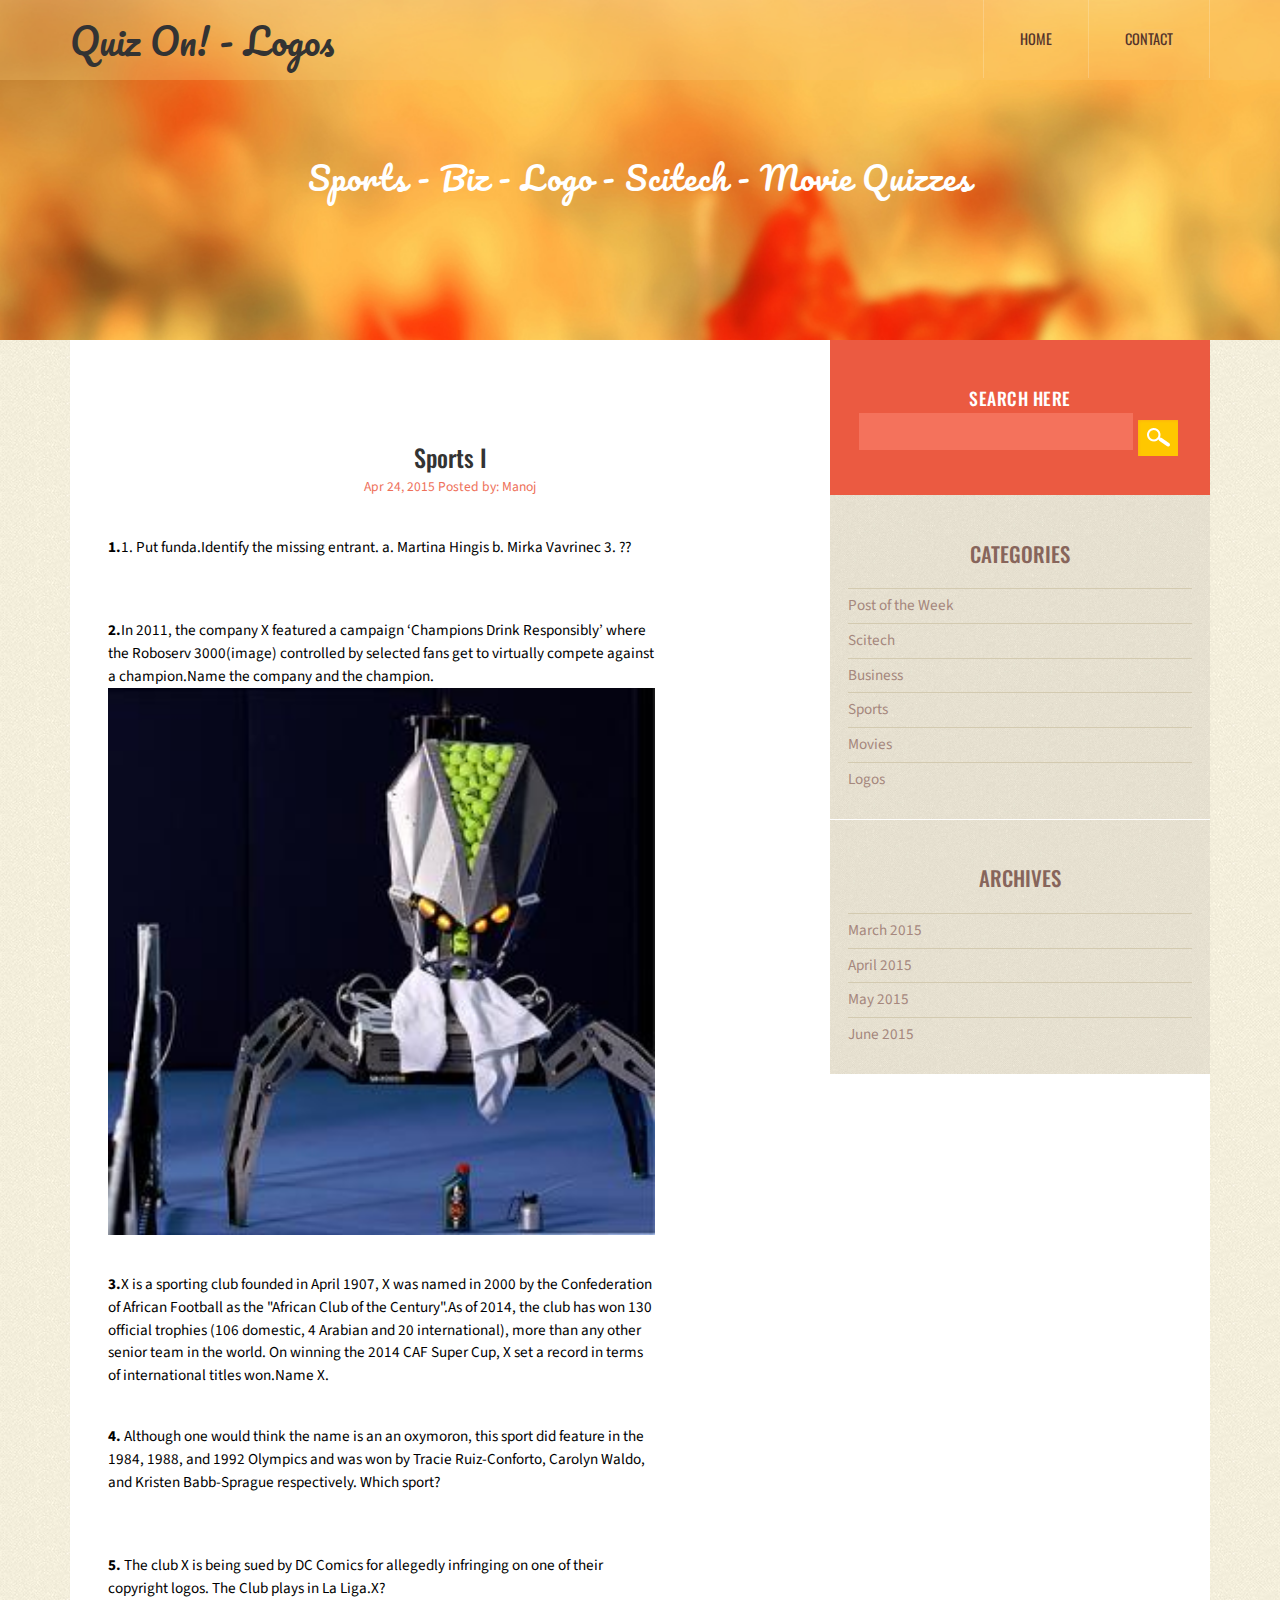
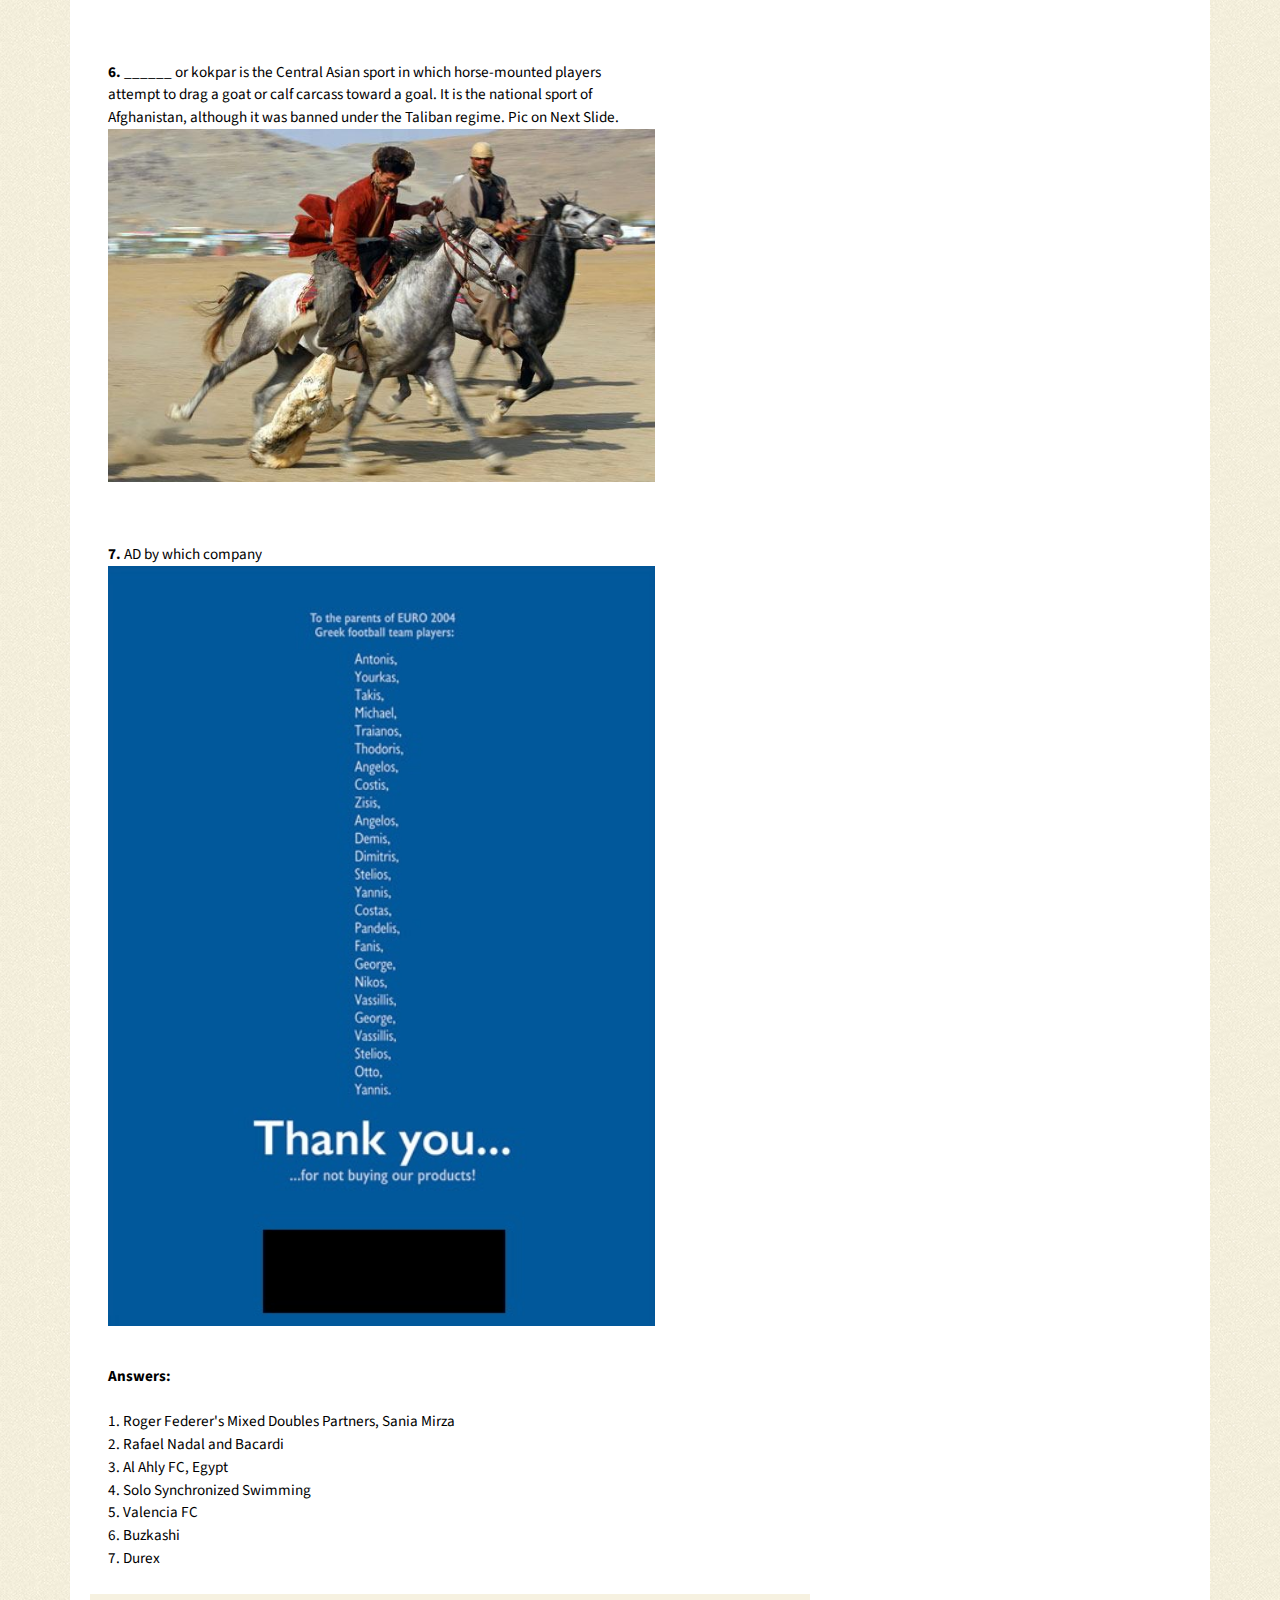
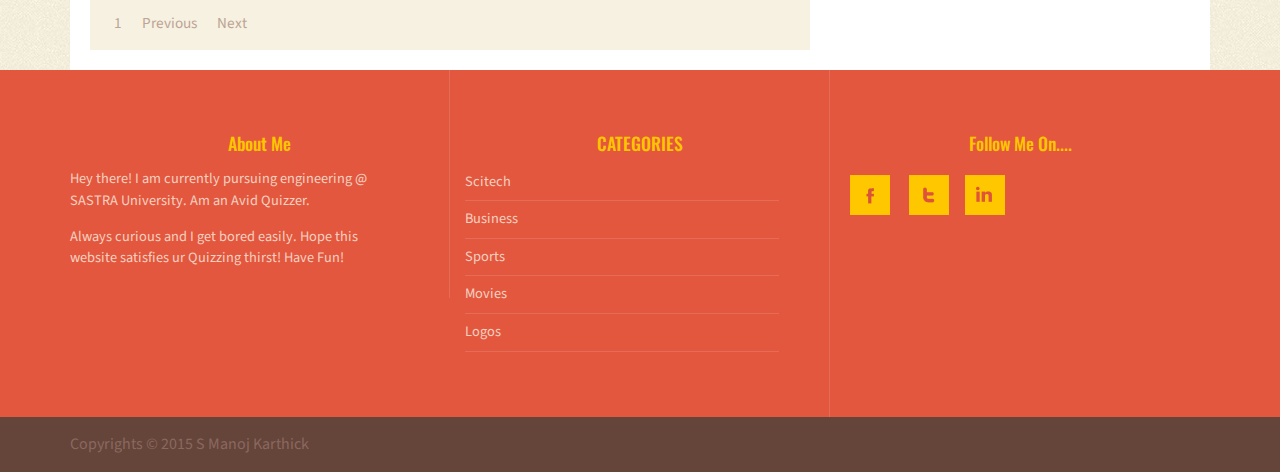
<file: sports.html>
<!DOCTYPE HTML>
<html>
<head>
	<link href='http://fonts.googleapis.com/css?family=Pacifico' rel='stylesheet' type='text/css'>
	<link href='http://fonts.googleapis.com/css?family=Palanquin+Dark' rel='stylesheet' type='text/css'>
	<title>Quiz On! - Sports</title>
	<link href="css/bootstrap.css" rel='stylesheet' type='text/css' />
	<link href="css/style.css" rel='stylesheet' type='text/css' />
	<meta name="viewport" content="width=device-width, initial-scale=1">
	<meta http-equiv="Content-Type" content="text/html; charset=utf-8" />
	<meta name="keywords" content="Quiz,Blog,Scitech,Movies,Sports,Business,Biz,Logos,College,SASTRA,Engineering,2015,April,Apr"/>
	<script type="application/x-javascript"> addEventListener("load", function() { setTimeout(hideURLbar, 0); }, false); function hideURLbar(){ window.scrollTo(0,1); } </script>
	<!----webfonts---->
		<link href='http://fonts.googleapis.com/css?family=Oswald:100,400,300,700' rel='stylesheet' type='text/css'>
		<link href='http://fonts.googleapis.com/css?family=Source+Sans+Pro:200,300,400,600,700,300italic,400italic,600italic' rel='stylesheet' type='text/css'>
		<!----//webfonts---->
		  <script src="http://ajax.googleapis.com/ajax/libs/jquery/2.1.1/jquery.min.js"></script>
		<!--end slider -->
		<!--script-->
<script type="text/javascript" src="js/move-top.js"></script>
<script type="text/javascript" src="js/easing.js"></script>
<!--/script-->
<script type="text/javascript">
			jQuery(document).ready(function($) {
				$(".scroll").click(function(event){		
					event.preventDefault();
					$('html,body').animate({scrollTop:$(this.hash).offset().top},900);
				});
			});
</script>
<!---->

</head>
<body>
<!---strat-banner---->
<div class="banner">				
	 <div class="header">  
		  <div class="container">
			  <div class="logo">
					<h1>Quiz On! - Logos</h1>
			 </div>
			 <!---start-top-nav---->
			 <div class="top-menu">
				  <span class="menu"> </span> 
				   <ul>
						<li><a href="index.html">HOME</a></li>						
						<li><a href="contact.html">CONTACT</a></li>						
						<div class="clearfix"> </div>
				 </ul>
			 </div>
			 <div class="clearfix"></div>
					<script>
					$("span.menu").click(function(){
					$(".top-menu ul").slideToggle("slow" , function(){
					});
					});
					</script>
				<!---//End-top-nav---->					
		 </div>
	 </div>
	 <div class="container">
		 <div class="banner-head">
			 <h2>Sports - Biz - Logo - Scitech - Movie Quizzes</h2>
		 </div>
	 </div>
</div>
<!---//End-banner---->
<div class="content">
	 <div class="container">
		 <div class="content-grids">
			 <div class="col-md-8 content-main">
				 <div class="content-grid-sec">
					 <div class="content-sec-info">
						 		 <h3>Sports I</h3>
							 <h4>Apr 24, 2015  Posted by: Manoj</h4>
						 <p><br><b>1.</b>1. Put funda.Identify the missing entrant.
						  a. Martina Hingis 
						  b. Mirka Vavrinec 
						  3. ??</p><br>
						 <p><br><b>2.</b>In 2011, the company X featured a campaign  ‘Champions Drink Responsibly’ where the Roboserv 3000(image) controlled by selected fans get to virtually compete against a champion.Name the company and the champion. <img src="images/nadal.jpg"/><br></p>
						 <p><br><b>3.</b>X is a sporting club founded in April 1907, X was named in 2000 by the Confederation of African Football as the "African Club of the Century".As of 2014, the club has won 130 official trophies (106 domestic, 4 Arabian and 20 international), more than any other senior team in the world. On winning the 2014 CAF Super Cup, X set a record in terms of international titles won.Name X.<br></p>
						 <p><br><b>4.</b> Although one would think the name is an an oxymoron, this sport did feature in the 1984, 1988, and 1992 Olympics and was won by Tracie Ruiz-Conforto, Carolyn Waldo, and Kristen Babb-Sprague respectively. Which sport?</p><br>
						 <p><br><b>5.</b> The club X is being sued by DC Comics for allegedly infringing on one of their copyright logos.
						 The Club plays in La Liga.X? </p><br>
						 <p><br><b>6.</b> ______ or kokpar is the Central Asian sport in which horse-mounted players attempt to drag a goat or calf carcass toward a goal. It is the national sport of Afghanistan, although it was banned under the Taliban regime. Pic on Next Slide.
						 <img src="images/buzkashi.jpg"/> </p><br>
						 <p><br><b>7.</b> AD by which company <br> <img src="images/durex.jpg"></p><br>
						 <p><b>Answers:</b><br><br>
						 	1. Roger Federer's Mixed Doubles Partners, Sania Mirza<br>
						 	2. Rafael Nadal and Bacardi<br>
						 	3. Al Ahly FC, Egypt<br>
						 	4. Solo Synchronized Swimming<br>
						 	5. Valencia FC<br>
						 	6. Buzkashi<br>
							7. Durex<br>					 	
						 </p>

					 </div>
				 </div>				 
					 <div class="pages">
					 <ul>
						 <li><a href="#">1</a></li>
						 <li><a href="#">Previous</a></li>
						 <li><a href="#">Next</a></li>
					 </ul>
				 </div>				 
			 </div>
			 
			 <div class="col-md-4 content-main-right">
				 <div class="search">
						 <h3>SEARCH HERE</h3>
						<form>
							<input type="text" value="" onfocus="this.value=''" onblur="this.value=''">
							<input type="submit" value="">
						</form>
				 </div>
				 <div class="categories">
					  <h3>CATEGORIES</h3>
			 <ul>
			 	<li><a href="postoftheweek.html">Post of the Week</a></li>
			 <li><a href="scitech.html">Scitech</a></li>
			 <li><a href="business.html">Business</a></li>
			 <li><a href="sports.html">Sports</a></li>
			 <li><a href="movies.html">Movies</a></li>
			 <li><a href="logos.html">Logos</a></li>
			 </ul>
				 </div>
				 <div class="archives">
					 <h3>ARCHIVES</h3>
					 <li><a href="mar15.html">March 2015</a></li>
					 <li><a href="apr15.html">April 2015</a></li>
					 <li><a href="may15.html">May 2015</a></li>
					 <li><a href="#">June 2015</a></li>
				 </div>
			 </div>
			 <div class="clearfix"></div>
		 </div>
	 </div>
</div>
<!--fotter-->
<div class="fotter">
	 <div class="container">
		 <div class="col-md-4 fotter-info">
			 <h3>About Me</h3>
			 <p>Hey there! I am currently pursuing engineering @ SASTRA University. Am an Avid Quizzer.</p>
			 <p>Always curious and I get bored easily. Hope this website satisfies ur Quizzing thirst! Have Fun!</p>
		 </div>
		 <div class="col-md-4 fotter-list">
			 <h3>CATEGORIES</h3>
			 <ul>
			 <li><a href="scitech.html">Scitech</a></li>
			 <li><a href="business.html">Business</a></li>
			 <li><a href="sports.html">Sports</a></li>
			 <li><a href="movies.html">Movies</a></li>
			 <li><a href="logos.html">Logos</a></li>
			 </ul>
		 </div>
		 <div class="col-md-4 fotter-media">
				<h3>Follow Me On....</h3>
				 <div class="social-icons">
				 <a href="https://facebook.com/manojgosling"><span class="fb"> </span></a>
				 <a href="https://twitter.com/manojkarthick"><span class="twt"> </span></a>
				 <a href="https://in.linkedin.com/pub/manoj-karthick/94/867/731"><span class="in"> </span></a>				 			 
			    </div>
		 </div>
		 <div class="clearfix"></div>
	 </div>
</div>
<!---fotter/-->
<div class="copywrite">
	 <div class="container">
	 <p>Copyrights &copy; 2015 S Manoj Karthick</p>
</div>
</div>
<!---->
<script type="text/javascript">
		$(document).ready(function() {
				/*
				var defaults = {
				containerID: 'toTop', // fading element id
				containerHoverID: 'toTopHover', // fading element hover id
				scrollSpeed: 1200,
				easingType: 'linear' 
				};
				*/
		$().UItoTop({ easingType: 'easeOutQuart' });
});
</script>
<a href="#to-top" id="toTop" style="display: block;"> <span id="toTopHover" style="opacity: 1;"> </span></a>


</body>
</html>
</file>
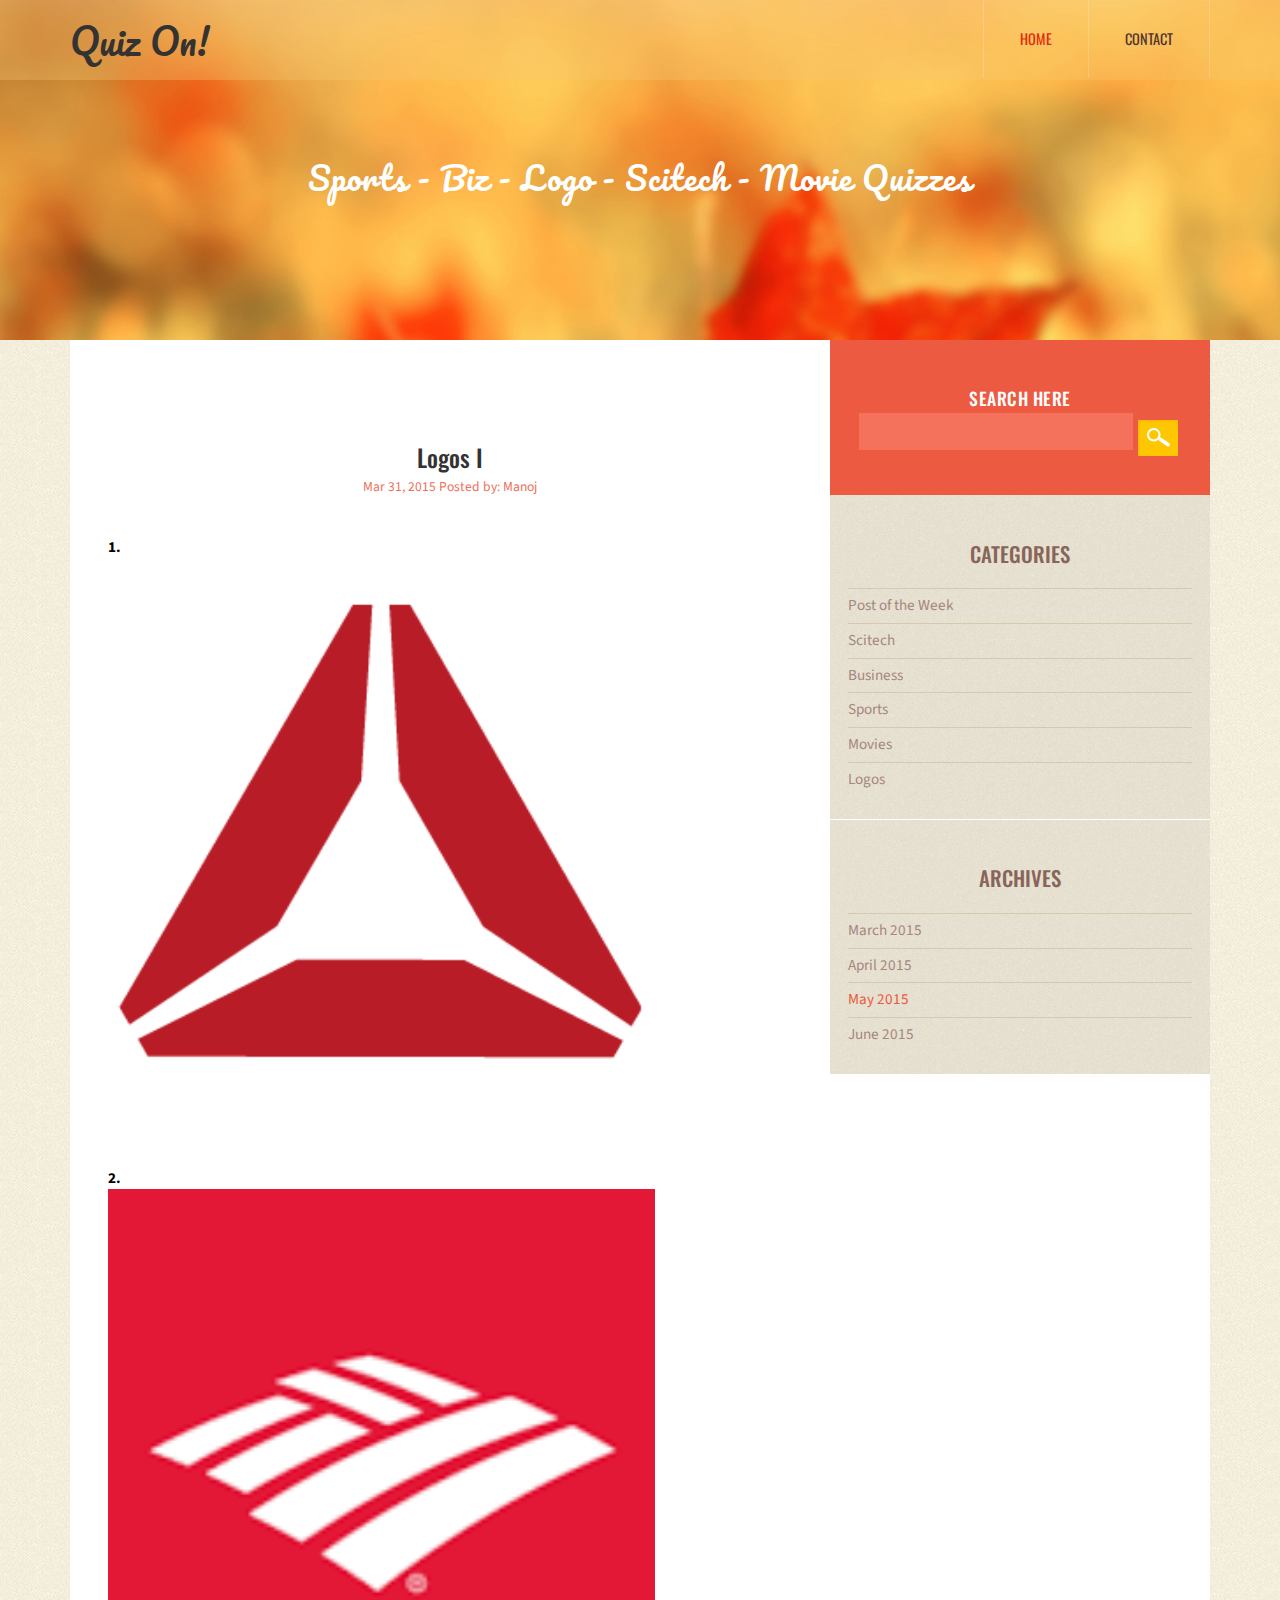
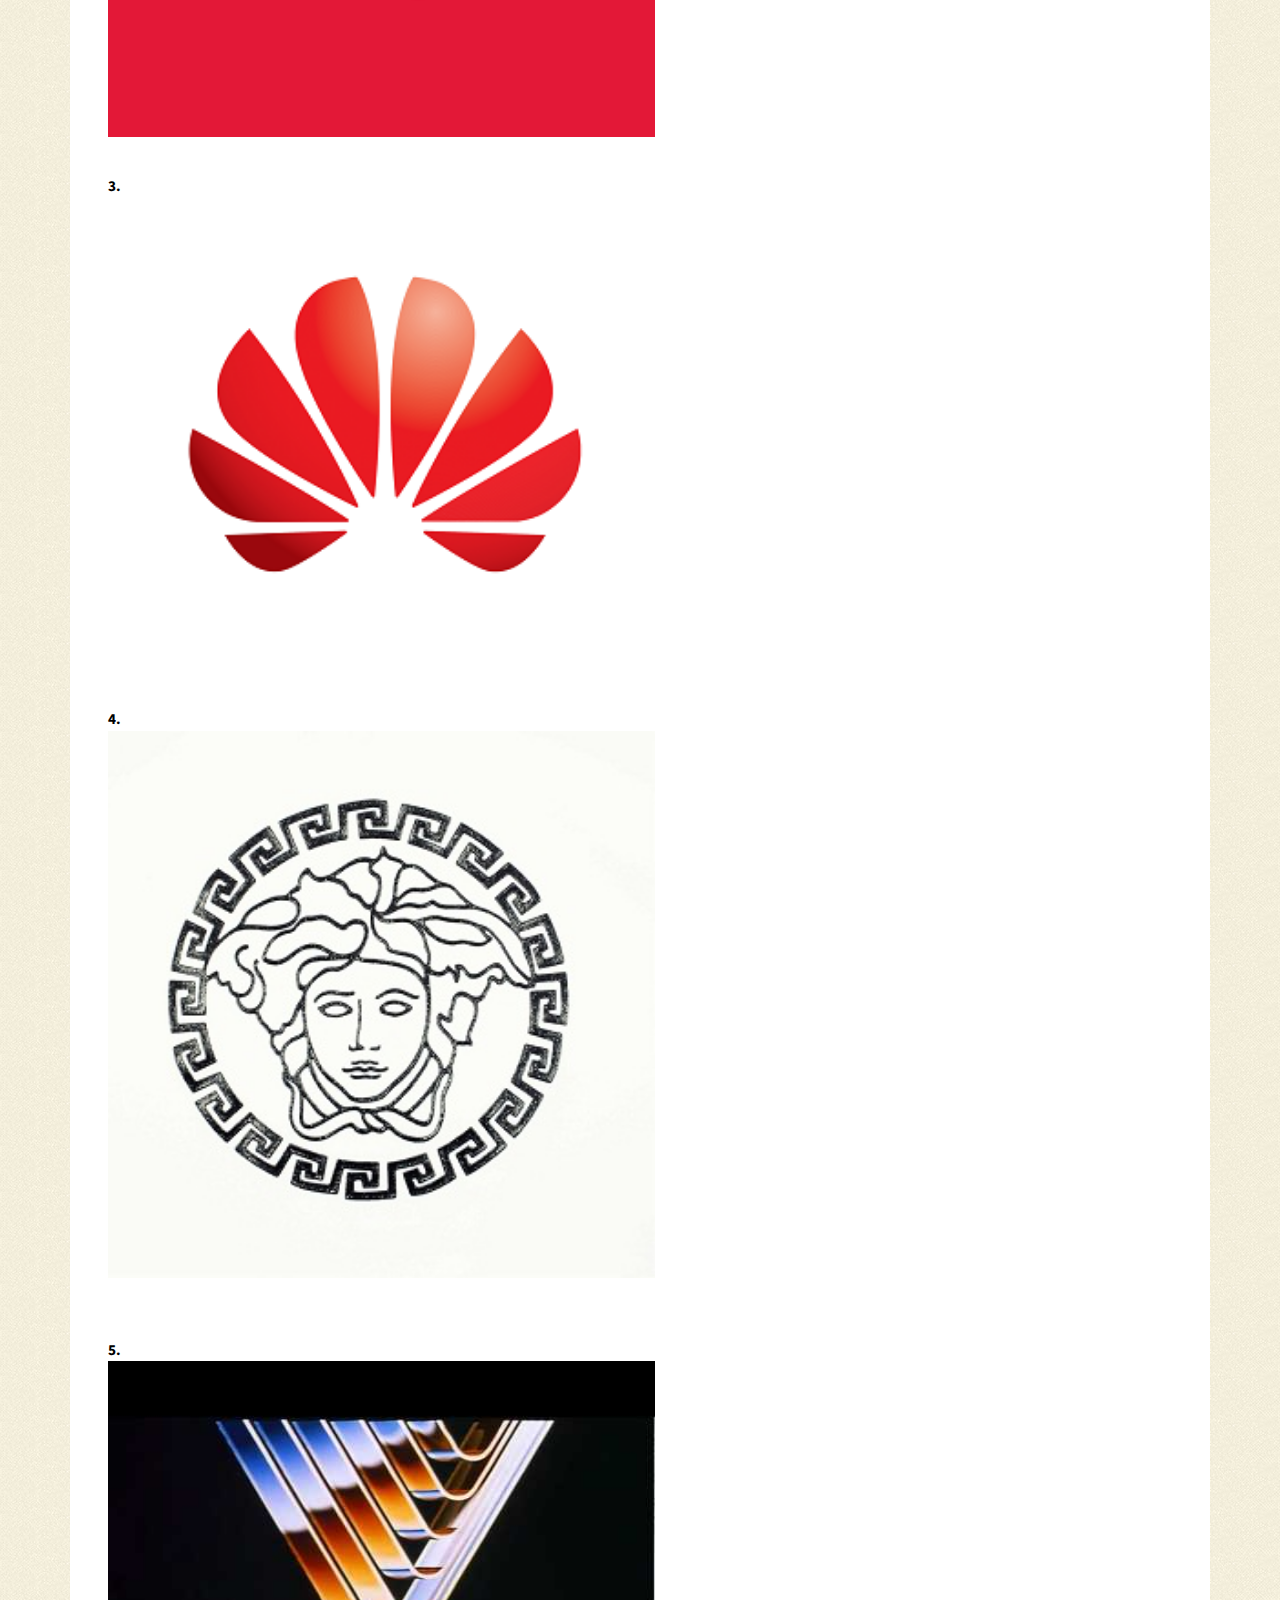
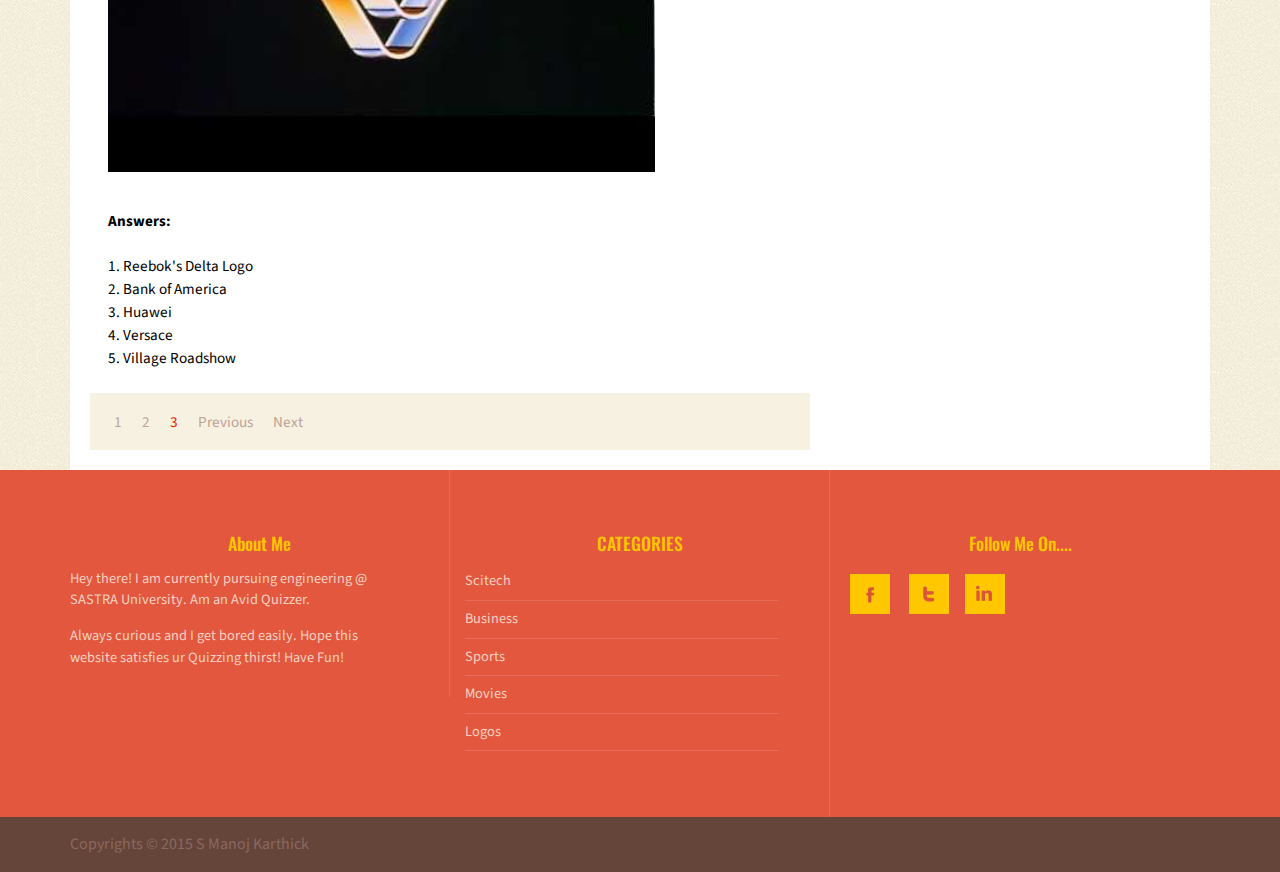
<file: two.html>
<!DOCTYPE HTML>
<html>
<head>
	<link href='http://fonts.googleapis.com/css?family=Pacifico' rel='stylesheet' type='text/css'>
	<link href='http://fonts.googleapis.com/css?family=Palanquin+Dark' rel='stylesheet' type='text/css'>
	<title>Quiz On!</title>
	<link href="css/bootstrap.css" rel='stylesheet' type='text/css' />
	<link href="css/style.css" rel='stylesheet' type='text/css' />
	<meta name="viewport" content="width=device-width, initial-scale=1">
	<meta http-equiv="Content-Type" content="text/html; charset=utf-8" />
	<meta name="keywords" content="Quiz,Blog,Scitech,Movies,Sports,Business,Biz,Logos,College,SASTRA,Engineering"/>
	<script type="application/x-javascript"> addEventListener("load", function() { setTimeout(hideURLbar, 0); }, false); function hideURLbar(){ window.scrollTo(0,1); } </script>
	<!----webfonts---->
		<link href='http://fonts.googleapis.com/css?family=Oswald:100,400,300,700' rel='stylesheet' type='text/css'>
		<link href='http://fonts.googleapis.com/css?family=Source+Sans+Pro:200,300,400,600,700,300italic,400italic,600italic' rel='stylesheet' type='text/css'>
		<!----//webfonts---->
		  <script src="http://ajax.googleapis.com/ajax/libs/jquery/2.1.1/jquery.min.js"></script>
		<!--end slider -->
		<!--script-->
<script type="text/javascript" src="js/move-top.js"></script>
<script type="text/javascript" src="js/easing.js"></script>
<!--/script-->
<script type="text/javascript">
			jQuery(document).ready(function($) {
				$(".scroll").click(function(event){		
					event.preventDefault();
					$('html,body').animate({scrollTop:$(this.hash).offset().top},900);
				});
			});
</script>
<!---->

</head>
<body>
<!---strat-banner---->
<div class="banner">				
	 <div class="header">  
		  <div class="container">
			  <div class="logo">
					<h1>Quiz On!</h1>
			 </div>
			 <!---start-top-nav---->
			 <div class="top-menu">
				  <span class="menu"> </span> 
				   <ul>
						<li class="active"><a href="index.html">HOME</a></li>						
						<li><a href="contact.html">CONTACT</a></li>						
						<div class="clearfix"> </div>
				 </ul>
			 </div>
			 <div class="clearfix"></div>
					<script>
					$("span.menu").click(function(){
					$(".top-menu ul").slideToggle("slow" , function(){
					});
					});
					</script>
				<!---//End-top-nav---->					
		 </div>
	 </div>
	 <div class="container">
		 <div class="banner-head">
			 <h2>Sports - Biz - Logo - Scitech - Movie Quizzes</h2>
		 </div>
	 </div>
</div>
<!---//End-banner---->
<div class="content">
	 <div class="container">
		 <div class="content-grids">
			 <div class="col-md-8 content-main">
				 <div class="content-grid-sec">
					 <div class="content-sec-info">
							 <h3>Logos I</h3>
							 <h4>Mar 31, 2015  Posted by: Manoj</h4>
							 <p><br><b>1.</b><img src="images/logos1/reebok.png"/></p><br>
						 	<p><br><b>2.</b><img src="images/logos1/boa.png"/> <br></p>
						 	<p><br><b>3.</b><img src="images/logos1/huawei.png"/> <br></p>
						 	<p><br><b>4.</b><img src="images/logos1/versace.jpg"/> </p><br>
						 	<p><br><b>5.</b><img src="images/logos1/villageroadshow.jpg"/> </p><br>
						 	<p><b>Answers:</b><br><br>
						 	1. Reebok's Delta Logo<br>
						 	2. Bank of America<br>
						 	3. Huawei<br>
						 	4. Versace<br>
						 	5. Village Roadshow<br>					 	
						 </p>
					 </div>
				 </div>
				 <div class="pages">
					 <ul>
						 <li><a href="index.html">1</a></li>
						 <li><a href="one.html">2</a></li>
						 <li class="active"><a href="#">3</a></li>
						 <li><a href="one.html">Previous</a></li>
						 <li><a href="#">Next</a></li>
					 </ul>
				 </div>				 
			 </div>
			 
			 <div class="col-md-4 content-main-right">
				 <div class="search">
						 <h3>SEARCH HERE</h3>
						<form>
							<input type="text" value="" onfocus="this.value=''" onblur="this.value=''">
							<input type="submit" value="">
						</form>
				 </div>
				 <div class="categories">
					 <h3>CATEGORIES</h3>
			 <ul>
			 	<li><a href="postoftheweek.html">Post of the Week</a></li>
			 <li><a href="scitech.html">Scitech</a></li>
			 <li><a href="business.html">Business</a></li>
			 <li><a href="sports.html">Sports</a></li>
			 <li><a href="movies.html">Movies</a></li>
			 <li><a href="logos.html">Logos</a></li>
			 </ul>
				 </div>
				 <div class="archives">
					 <h3>ARCHIVES</h3>
					 <li><a href="#">March 2015</a></li>
					 <li><a href="#">April 2015</a></li>
					 <li class="active"><a href="#">May 2015</a></li>
					 <li><a href="#">June 2015</a></li>
				 </div>
			 </div>
			 <div class="clearfix"></div>
		 </div>
	 </div>
</div>
<!--fotter-->
<div class="fotter">
	 <div class="container">
		 <div class="col-md-4 fotter-info">
			 <h3>About Me</h3>
			 <p>Hey there! I am currently pursuing engineering @ SASTRA University. Am an Avid Quizzer.</p>
			 <p>Always curious and I get bored easily. Hope this website satisfies ur Quizzing thirst! Have Fun!</p>
		 </div>
		 <div class="col-md-4 fotter-list">
			 <h3>CATEGORIES</h3>
			 <ul>
			 <li><a href="scitech.html">Scitech</a></li>
			 <li><a href="business.html">Business</a></li>
			 <li><a href="sports.html">Sports</a></li>
			 <li><a href="movies.html">Movies</a></li>
			 <li><a href="logos.html">Logos</a></li>
			 </ul>
		 </div>
		 <div class="col-md-4 fotter-media">
				<h3>Follow Me On....</h3>
				 <div class="social-icons">
				 <a href="https://facebook.com/manojgosling"><span class="fb"> </span></a>
				 <a href="https://twitter.com/manojkarthick"><span class="twt"> </span></a>
				 <a href="https://in.linkedin.com/pub/manoj-karthick/94/867/731"><span class="in"> </span></a>				 			 
			    </div>
		 </div>
		 <div class="clearfix"></div>
	 </div>
</div>
<!---fotter/-->
<div class="copywrite">
	 <div class="container">
	 <p>Copyrights &copy; 2015 S Manoj Karthick</p>
</div>
</div>
<!---->
<script type="text/javascript">
		$(document).ready(function() {
				/*
				var defaults = {
				containerID: 'toTop', // fading element id
				containerHoverID: 'toTopHover', // fading element hover id
				scrollSpeed: 1200,
				easingType: 'linear' 
				};
				*/
		$().UItoTop({ easingType: 'easeOutQuart' });
});
</script>
<a href="#to-top" id="toTop" style="display: block;"> <span id="toTopHover" style="opacity: 1;"> </span></a>


</body>
</html>
</file>
<file: css/style.css>
/*--
Author: W3layouts
Author URL: http://w3layouts.com
License: Creative Commons Attribution 3.0 Unported
License URL: http://creativecommons.org/licenses/by/3.0/
--*/
html, body{
    font-size: 100%;
	background:#fff;
	font-family: 'Oswald', sans-serif;	
}
body a{
transition: 0.5s all ease;
-webkit-transition: 0.5s all ease;
-moz-transition: 0.5s all ease;
-o-transition: 0.5s all ease;
-ms-transition: 0.5s all ease;
}
h1,h2{
	margin:0;	
	font-family: 'Pacifico', cursive;	   
}
h3,h4{
	text-align: center;
}
h5,h6{
	margin:0;		   
}
p{
	margin:0;
	color: rgb(255,255,255);
}
ul,label{
	margin:0;
	padding:0;
}
/*----start-container---*/
.banner{
	background:url(../images/banner.jpg) no-repeat 0px 0px;
	background-size: 100%;
	min-height:340px;
}
/*----start-header----*/
.header{
background:rgba(246, 197, 112, 0.34);
height:80px;
}
.logo{
	float: left;
	margin-top: 1.3em;
}
.top-menu{
	float:right;
}
.top-menu ul li{
	float:left;
	display: inline-block;
	border-right: 1px solid rgba(255, 255, 255, 0.2);
}
.top-menu ul li:nth-child(1){
border-left: 1px solid rgba(255, 255, 255, 0.2);
}
.top-menu ul li a{
	background:rgba(246, 197, 112, 0.34);
	margin: 2em 2.5em;
	display: block;
	color: #54332A;
	font-weight:400;
	font-size:0.9em;
	text-decoration:none;
	transition: 0.5s all;
	-webkit-transition: 0.5s all;
	-moz-transition: 0.5s all;
	-o-transition: 0.5s all;	
}
.top-menu ul li a:hover,.top-menu ul li.active a{
color:#E82806;
}
.banner-head{
text-align:center;
margin:5em 0;
display:block;
}
.banner-head h1{
font-size:2.3em;
color:#fff;
text-transform:uppercase;
font-weight:400;
margin-bottom:10px;
}
.banner-head h2{
color:#fff;
font-size:2em;
font-weight:100;
letter-spacing:1px;
}
.banner-links ul{
background:#FFC600;
}
.banner-links ul li{
float:left;
display:inline-block;
border-right:1px solid rgba(255, 255, 255, 0.39);
}
.banner-links ul li.active a,.banner-links ul li a:hover{
background:#EB5A41;
color:#fff;
}
.banner-links ul li a{
display:block;
color:#E9330C;
padding:1.2em 2em;
font-size:1em;
text-decoration:none;
}
/*--banner-ends*/
.content{
background:url(../images/main-bg.jpg);
}
.content-grids {
background: #fff;
}
.content-main{
padding:20px;
}
.content-grid-head{
background:#F9F4E2;
padding:0.8em 1em;
}
.content-grid-head h3{
float:left;
color:#E9330C;
font-size:1.1em;
}
.content-grid-head h4{
float:right;
color:#C3AEA3;
font-size:0.85em;
text-decoration:none;
font-family: 'Source Sans Pro', sans-serif;
}
.content-grid-head h4 a{
color:#EB5A41;
text-decoration:none;
}
.content-grid-head h4 a:hover{
color:#C3AEA3;
}
.content-grid-info,.content-grid-single{
background:url(../images/cntnt-bg.jpg) repeat 0px 0px;
background-size:100% 100%;
padding:1em 18px;
}
.content-grid-info h3,.content-sec-info h3{
font-size:1.5em;
}
.content-grid-info h3 a,.content-sec-info h3 a{
color:#87655B;
margin-bottom:0.5em;
text-decoration:none;
display:block;
font-family: 'Oswald', sans-serif;
}
.content-grid-info h3 a:hover,.content-sec-info h3 a:hover{
color:#EB5A41;
}
.content-grid-info p,.content-sec-info p{
color:rgb(0,0,0);
line-height:1.5em;
width:80%;
font-size:0.95em;
font-family: 'Source Sans Pro', sans-serif;
margin-bottom:1em;
}
.content-grid-info img,.content-sec-info img{
width:100%;
}
a.bttn{
color:#fff;
background:#EB5A41;
padding:0.7em 0.9em;
text-decoration:none;
font-size:1em;
display:inline-block;
margin-top:1em;
}
a.bttn:hover{
color:#EB5A41;
background:#FFC600;
}
.content-grid-sec{
padding: 1em 18px 0 18px;
margin-top:3em;
}
.content-sec-info h3{
margin-bottom:8px;
}
.content-sec-info h4{
color:#EE705A;
font-weight:400;
font-size:0.85em;
text-decoration:none;
font-family: 'Source Sans Pro', sans-serif;
margin-bottom:1.3em;
display:block;
}
.content-sec-info h4 a{
color:#785F5D;
text-decoration:none;
}
.content-sec-info h4 a:hover{
color:#FFC600;
}
/*----*/
.pages{
background:#F6F1E0;
padding:1em;
margin-top:1.5em;
}
.pages ul li{
display:inline-block;
}
.pages ul li a{
margin:0 8px;
font-size:0.95em;
color:#BDA497;
font-family: 'Source Sans Pro', sans-serif;
}
.pages ul li.active a,.pages ul li a:hover{
color:#E82806;
}
/*----*/
.content-main-right{
padding:0;
}
.search {
background:#EB5A41;
padding: 1.8em;
}
.search h3{
color:#fff;
font-size:1.1em;
margin-bottom:5px;
letter-spacing:0.5px;
}
.search input[type="text"] {
padding:7px 8px;
font-weight: 300;
color: #fff;
border: none;
outline: none;
width: 85%;
font-weight:400;
font-size:1em;
background:#F4725C;
font-family: 'Source Sans Pro', sans-serif;
}
.search input[type="submit"] {
background: url(../images/splits.png) no-repeat -202px -6px;
border: none;
padding: 0px 0 23px 0;
outline: none;
width: 43px;
height: 51px;
}
.categories,.archives{
background: url(../images/cntnt-bg.jpg) repeat 0px 0px;
background-size: cover;
padding: 1.7em 18px 1.4em 18px;
}
.categories{
border-bottom:1px solid #fff;
}
.categories h3,.archives h3{
color: #87655B;
font-size: 1.3em;
font-family: 'Oswald', sans-serif;
margin-bottom:1.1em;
}
.categories li,.archives li{
display:block;
border-top:1px solid #D3CAB0;
}
.categories li:nth-child(3){
border-bottom:0px solid #D3CAB0;
}
.categories li a,.archives li a{
color:#A5877D;
font-family: 'Source Sans Pro', sans-serif;
font-size:0.95em;
text-decoration:none;
padding: 6px 0;
display:block;
font-weight:400;
}
.archives li.active a,.categories li.active a,.categories li a:hover,.archives li a:hover{
color:#EB5A41;
}
/*----*/
.fotter{
background:#E4573F;
}
.fotter-info{
border-right:1px solid rgba(255, 255, 255, 0.13);
padding:0;
padding-bottom:1.8em;
}
.fotter-info h3,.fotter-list h3,.fotter-media h3{
color:#FFC600;
font-size:1.1em;
padding-top:2.5em;
}
.fotter-info p{
color:#F4D0BF;
line-height:1.5em;
margin-top:1em;
font-size:0.9em;
font-family: 'Source Sans Pro', sans-serif;
width:80%;
}
.fotter-list{
border-right: 1px solid rgba(255, 255, 255, 0.13);
padding-bottom: 4.1em;
}
.fotter-list ul li{
display:block;
border-bottom:1px solid rgba(255, 255, 255, 0.13);
width:90%;
}
.fotter-list ul li a{
padding:8px 0;
color:#F4D0BF;
text-decoration:none;
font-family: 'Source Sans Pro', sans-serif;
font-size:0.9em;
display:block;
}
.fotter-list ul li a:hover{
color:#FFC600;
}
.fotter-list ul li:nth-child(1){
margin-top:5px;
padding-top:0;
}
.social-icons{
margin-top:1.3em;
}
.social-icons a span {
width: 43px;
height: 40px;
background: url('../images/splits.png') no-repeat 0px 0px;
display: inline-block;
margin: 0 5px;
}
.social-icons a span.fb{
background-position: -9px -10px;
}
.social-icons a span.fb:hover{
background-position:-9px -67px;
transition: 0.5s all;
	-webkit-transition: 0.5s all;
	-moz-transition: 0.5s all;
	-o-transition: 0.5s all;	
}
.social-icons a span.twt{
background-position: -67px -10px;
}
.social-icons a span.twt:hover{
background-position: -67px -67px;
transition: 0.5s all;
	-webkit-transition: 0.5s all;
	-moz-transition: 0.5s all;
	-o-transition: 0.5s all;	
}
.social-icons a span.in{
background-position: -128px -10px;
}
.social-icons a span.in:hover{
background-position: -128px -67px;
transition: 0.5s all;
	-webkit-transition: 0.5s all;
	-moz-transition: 0.5s all;
	-o-transition: 0.5s all;	
}
.copywrite {
background: #65443A;
text-align: left;
padding: 1em 0;
}
.copywrite p {
color: #8A685F;
font-size: 1em;
font-family: 'Source Sans Pro', sans-serif;
}
.copywrite p a{
color:#FFC600;
font-family: 'Source Sans Pro', sans-serif;
}
.copywrite p a:hover{
color:#DF553E;
}
/*--contact--*/
.contact,.terms{
background: url(../images/main-bg.jpg);
padding:2em 0;
}
.contact-left{
padding-left:0;
}
.contact-head{
border-bottom:3px solid #fff;
padding-bottom:2em;
}
.contact-head h3,.terms h3{
color: #87655B;
font-size: 2em;
margin-bottom: 1em;
font-family: 'Oswald', sans-serif;
}
.contact form input[type="text"],.contact-right textarea {
width: 100%;
padding: 10px 12px;
border: 1px solid #87655B;
font-size: 1.2em;
margin-bottom: 1.5em;
color: #87655B;
background:#EFEAD8;
font-family: 'Source Sans Pro', sans-serif;
outline: none;
font-weight: 400;
transition: 0.5s all ease;
-webkit-transition: 0.5s all ease;
-moz-transition: 0.5s all ease;
-o-transition: 0.5s all ease;
-ms-transition: 0.5s all ease;
}
.contact-right textarea{
resize:none;
height: 205px;
}
.contact form input[type="text"]:hover,.contact-right textarea:hover{
border:1px solid #EB5A41;
}
.contact form input[type="submit"] {
font-weight: 400;
color: #87655B;
outline: none;
border: 1px solid #87655B;
font-size: 1.2em;
padding: 0.6em 3em;
background:#EFEAD8;
font-family: 'Source Sans Pro', sans-serif;
transition: 0.5s all;
-webkit-transition: 0.5s all;
-moz-transition: 0.5s all;
-o-transition: 0.5s all;
-ms-transition: 0.5s all;
}
.contact form input[type="submit"]:hover{
background:#87655B;
border: 1px solid #87655B;
color:#fff;
}
.address{
padding:2em 0;
}
.address h3{
text-align:center;
color: #EB5A41;
font-size:1.5em;
}
.locations{
padding-left:0;
margin-top:3em;
}
.locations ul{
margin-bottom:2em;
}
.locations ul li{
display:inline-block;
}
.locations ul li span {
background: url(../images/find.png) no-repeat 0px 0px;
vertical-align: super;
width: 48px;
height: 48px;
display: inline-block;
margin-right: 0.5em;
padding-bottom: 7em;
}
.address-info  p{
color: #A5877D;
font-family: 'Source Sans Pro', sans-serif;
font-size: 1em;
text-decoration: none;
padding-bottom:1px;
display: block;
font-weight: 400;
}
.address-info p a{
color: #EB5A41;
font-family: 'Source Sans Pro', sans-serif;
}
.address-info h4 {
color: #87655B;
margin-bottom:8px;
font-size:1em;
}
.address-info h5 a{
color: #87655B;
margin:5px 0;
font-size:0.9em;
display:block;
}
/*--terms--*/
.terms-sec-head{
padding-bottom:1em;
}
.terms-sec-head p{
color: #A5877D;
font-family: 'Source Sans Pro', sans-serif;
font-size: 1em;
line-height:1.5em;
font-weight: 400;
}
.term{
background:#fff;
padding:1.2em 1.5em;
margin-bottom:2em;
}
.term h4{
color: #EB5A41;
font-size: 1.1em;
}
.term p{
color: #87655B;
font-size: 1em;
font-family: 'Source Sans Pro', sans-serif;
line-height:1.6em;
margin-top:0.8em;
}
.term li{
color: #87655B;
font-size:1em;
font-family: 'Source Sans Pro', sans-serif;
padding:5px 2em;
}
li.list{
margin-top:1em;
}
p.agree{
display:inline-block;
color: #A5877D;
font-family: 'Source Sans Pro', sans-serif;
font-size: 1em;
font-weight: 400;
margin-left: 0.5em;
}
.terms input[type="button"]{
display:block;
font-weight: 400;
color: #87655B;
outline: none;
border: 1px solid #87655B;
font-size: 1em;
margin-top:1em;
padding: 0.5em 2em;
background: #EFEAD8;
font-family: 'Source Sans Pro', sans-serif;
transition: 0.5s all;
-webkit-transition: 0.5s all;
-moz-transition: 0.5s all;
-o-transition: 0.5s all;
-ms-transition: 0.5s all;
}
.terms input[type="button"]:hover{
background: #87655B;
border: 1px solid #87655B;
color: #fff;
}
#toTop {
	display: none;
	text-decoration: none;
	position: fixed;
	bottom: 14px;
	right: 3%;
	overflow: hidden;
	width: 40px;
	height: 40px;
	border: none;
	text-indent: 100%;
	z-index:999;
	background: url(../images/to-top1.png) no-repeat 5px 10px #db5941;
-webkit-border-radius: 50%;
-moz-border-radius: 50%;
-o-border-radius: 50%;
-ms-border-radius: 50%;
}
#toTopHover {
	width: 40px;
	height: 40px;
	display: block;
	overflow: hidden;
	float: right;
	opacity: 0;
	-moz-opacity: 0;
	filter: alpha(opacity=0);
}
.content-grid-single h3{ 
color: #87655B;
margin-bottom: 0.5em;
text-decoration: none;
display: block;
font-family: 'Oswald', sans-serif;
}
.content-grid-single span{
color: #BBA198;
line-height: 1.5em;
font-size: 0.95em;
font-family: 'Source Sans Pro', sans-serif;
margin-bottom: 1em;
display:block;
}
.content-grid-single p{
color: #BBA198;
line-height: 1.8em;
font-size: 0.95em;
font-family: 'Source Sans Pro', sans-serif;
margin-top: 1em;
}
.content-form{
margin-top:2em;
}
.content-form h3,.comments h3{ 
color: #87655B;
margin-bottom: 1em;
text-decoration: none;
display: block;
font-family: 'Oswald', sans-serif;
}
.content-form form input[type="text"],.content-form form textarea{
padding: 10px 15px;
width: 80%;
color: #333;
font-size: 1em;
border: 1px solid #F6F1DE;
font-family: 'Source Sans Pro', sans-serif;
background: #F6F1DE;
outline: none;
display: block;
margin:10px 0;
}
.content-form form textarea{
height:100px;
resize:none;
}
.content-form form input[type="submit"] {
color: #fff;
background: #EB5A41;
padding: 0.4em 1.5em;
text-decoration: none;
font-size: 0.9em;
display: inline-block;
margin-top: 1em;
border:none;
outline:none;
border: 1px solid #EB5A41;
transition: 0.5s all ease;
-webkit-transition: 0.5s all ease;
-moz-transition: 0.5s all ease;
-o-transition: 0.5s all ease;
-ms-transition: 0.5s all ease;
}
.content-form form input[type="submit"]:hover{
background:transparent;
color:#EB5A41;
border: 1px solid #EB5A41;
}
.comments{
margin-top:2em;
}
.comments img{
float:left;
width:15%;
border:1px solid #87655B;
}
.comment-info{
float:left;
width:77%;
margin-left:3%;
}
.comment-info h4 {
font-size: 1em;
color:#EB5A41;
margin: 0px;
font-weight: 600;
font-family: 'Source Sans Pro', sans-serif;
margin-bottom:0.5em;
}
.comment-info p {
color: #BBA198;
line-height: 1.5em;
font-size: 0.95em;
font-family: 'Source Sans Pro', sans-serif;
margin:0 0 0.5em 0;
}
.comment-info h5{
color:#EB5A41;
font-size:0.85em;
display:block;
margin-bottom:1em;
font-family: 'Source Sans Pro', sans-serif;
}
.comment-info a{
color:#87655B;
background:transparent;
padding: 0.5em 1.5em;
text-decoration: none;
font-size: 0.85em;
display: inline-block;
font-family: 'Source Sans Pro', sans-serif;
border: 1px solid #87655B;
}
.comment-info a:hover{
color: #fff;
background: #EB5A41;
border: 1px solid #EB5A41;
}
.comment-grid{
margin-bottom:2.5em;
}
img.single-pic{
width:100%;
}
/*--responsive--*/
@media (max-width: 1024px){
.top-menu ul li a {
margin:2em;
}
.banner-head h1 {
font-size: 2.2em;
}
.banner-head h2 {
font-size: 1.7em;
}
.banner-links ul li a {
padding: 1em 1.5em;
font-size: 0.9em;
}
.content-grid-head h3 {
font-size: 1em;
}
.content-main {
padding: 16px;
}
.content-grid-head h4 {
font-size: 0.83em;
}
.content-grid-info h3, .content-sec-info h3 {
font-size: 1.3em;
margin-bottom: 0.4em;
}
.content-grid-info p, .content-sec-info p {
width: 95%;
font-size: 0.9em;
}
a.bttn {
padding: 0.55em 0.9em;
}
.content-grid-sec {
margin-top: 2em;
}
.content-sec-info h4 {
margin-bottom: 1em
}
.fotter-info p {
width: 93%;
}
.search {
padding: 1.5em;
}
.search input[type="text"] {
width: 81%;
}
.categories h3, .archives h3 {
font-size: 1.2em;
margin-bottom: 1em;
}
.contact-head h3, .terms h3 {
font-size: 1.6em;
margin-bottom: 1em;
}
.contact form input[type="text"], .contact-right textarea {
padding: 8px 12px;
font-size: 1em;
margin-bottom: 1em;
}
.contact-right textarea {
height: 153px;
}
.contact form input[type="submit"] {
font-size: 1em;
padding: 0.5em 2em;
}
}
@media (max-width: 768px){
.logo{
width:18%;
margin-top: 0.9em;
}
.logo img{
width:100%;
}
.header {
height: 64px;
}
.top-menu ul li a {
margin: 1.5em;
}
.banner-head {
margin: 3.46em 0;
}
.banner-head h1 {
font-size: 2em;
margin-bottom: 5px;
}
.banner {
min-height: 294px;
}
.content-grid-info img, .content-sec-info img {
width: 100%;
height: 350px;
}
.pages {
padding: 0.6em;
margin-top: 1em;
}
.search input[type="submit"] {
padding: 0px 0 16px 0;
width: 43px;
height: 44px;
}
.search input[type="text"] {
width: 93%;
}
.categories, .archives {
padding: 1.3em 18px 1em 18px;
}
.fotter-info h3, .fotter-list h3, .fotter-media h3 {
font-size: 1.1em;
padding-top: 1.6em;
letter-spacing:1px;
}
.fotter-info {
padding-bottom: 2em;
width: 33%;
float: left;
}
.fotter-list,.fotter-media{
width: 33%;
float: left;
}
.fotter-info p {
overflow: hidden;
height: 63px;
}
.fotter-list ul li {
width: 97%;
}
.fotter-list {
padding-bottom: 4.3em;
}
.contact-left,.contact-right {
width: 50%;
float: left;
}
.locations {
width: 50%;
float: left;
}
img.single-pic{
height: 350px;
}
.content-form form input[type="text"], .content-form form textarea {
width: 100%;
}
.content-form form textarea {
height: 150px;
}
.content-grid-single p {
overflow: hidden;
height: 135px;
}
.comment-info p{
height: 68px;
}
}
@media (max-width: 640px){
.header {
height: 58px;
}
.top-menu ul li a {
margin: 1.3em;
}
.banner-head h1 {
font-size: 1.7em;
margin-bottom: 3px;
}
.banner-head h2 {
font-size: 1.5em;
}
.banner-head {
margin: 2.57em 0;
}
.banner-links ul li a {
padding: 0.85em 1.2em;
}
.banner {
min-height: 244px;
}
.content-main {
padding: 15px;
}
.content-sec-info h3 {
font-size: 1.1em;
}
.content-grid-head h3 {
font-size: 0.95em;
}
.content-grid-info p, .content-sec-info p {
font-size: 0.85em;
line-height:1.3em;
}
.content-grid-info img, .content-sec-info img {
height: 285px;
}
a.bttn {
padding: 0.55em 1em;
font-size: 0.9em;
}
.content-grid-sec {
margin-top: 1.5em;
}
.pages ul li a {
font-size: 0.85em;
}
.search input[type="text"] {
width: 90%;
}
.categories li a, .archives li a {
font-size: 0.9em;
}
.categories h3, .archives h3 {
font-size: 1.1em;
margin-bottom: 0.6em;
}
.fotter-info p {
font-size: 0.85em;
}
.fotter-list ul li a {
font-size: 0.85em;
}
.fotter-list {
padding-bottom: 2em;
}
.contact-left, .contact-right {
width: 100%;
float: left;
padding:0;
}
.address-info p {
font-size: 0.9em;
}
.address {
padding-bottom:0;
}
.locations ul{
margin-bottom: 1em;
}
.contact-head h3, .terms h3 {
font-size: 1.4em;
margin-bottom: 0.5em;
}
.terms p {
font-size: 0.9em;
}
.term h4 {
font-size: 1em;
}
.term {
margin-bottom: 1em;
}
.terms input[type="button"] {
font-size: 0.9em;
}
.term li {
font-size: 0.9em;
padding: 3px 2em;
}
.content-grid-single h3 {
font-size: 1.3em;
}
img.single-pic {
height: 285px;
}
.content-grid-single span {
line-height: 1.3em;
font-size: 0.9em;
}
}
@media (max-width: 480px){
.header {
height: 48px;
}
.logo {
width: 21%;
margin-top: 0.8em;
}
.top-menu ul li a {
margin: 1.1em;
font-size: 0.83em;
}
.banner-head {
margin: 1.69em 0;
}
.banner-head h1 {
font-size: 1.2em;
margin-bottom: 2px;
}
.banner-head h2 {
font-size: 1em;
}
.banner-links ul li a {
padding: 0.8em 1em;
font-size: 0.8em;
}
.banner {
min-height: 180px;
}
.content-grid-head {
padding: 0.5em 1em;
}
.content-main {
padding: 13px;
}
.content-grid-head h3 {
font-size: 0.9em;
}
.content-grid-head h4 {
font-size: 0.78em;
}
.content-grid-info h3, .content-sec-info h3 {
font-size: 1.1em;
}
.content-grid-info p, .content-sec-info p {
font-size: 0.82em;
overflow: hidden;
height: 37px;
margin-bottom: 0.5em;
}
.content-grid-info img, .content-sec-info img {
height: 220px;
}
a.bttn {
padding: 0.5em 1em;
font-size: 0.8em;
}
.pages {
padding: 0.4em;
}
.search h3 {
font-size: 1em;
}
.categories h3, .archives h3 {
font-size: 1.05em;
margin-bottom: 0.6em;
}
.categories li a, .archives li a {
font-size: 0.85em;
}
.categories,.archives {
padding: 1.3em 18px 0.5em 18px;
}
.search input[type="text"] {
width: 87%;
}
.fotter-info,.fotter-list, .fotter-media {
width: 100%;
border-right:none;
padding: 0;
}
.fotter-info {
padding-bottom: 0em;
}
.fotter-info p {
height: 41px;
}
.social-icons {
margin:1em 0 1.5em 0;
}
.copywrite p {
font-size: 0.85em;
}
.contact form input[type="text"], .contact-right textarea {
font-size: 0.9em;
}
.contact, .terms {
padding: 1.5em 0;
}
.contact-right textarea {
height: 130px;
}
.contact form input[type="submit"] {
font-size: 0.85em;
}
.locations {
margin-top: 2em;
}
.address h3 {
font-size: 1.4em;
}
.locations {
width: 100%;
}
.locations ul {
margin-bottom: 2em;
}
.locations:nth-child(2){
display:none;
}
.address {
padding:1em 0 0 0;
}
.locations ul:nth-child(2){
margin-bottom:0;
}
.terms p ,.term li{
font-size: 0.85em;
}
.term:nth-child(7){
display:none;
}
img.single-pic {
height: 220px;
}
.content-grid-single h3 {
font-size: 1.3em;
}
.content-form {
margin-top: 1em;
}
.content-grid-single h3 {
font-size: 1.15em;
}
.content-form form input[type="text"], .content-form form textarea {
font-size: 0.9em;
padding: 8px 11px;
}
.content-form form textarea {
height: 121px;
}
.comment-info h4 {
font-size: 0.9em;
}
.comment-info p {
height: 59px;
font-size: 0.85em;
}
.comment-grid {
margin-bottom: 2em;
}
.content-grid-single span {
font-size: 0.8em;
}
.content-grid-single p {
height: 122px;
line-height: 1.5em;
font-size: 0.85em;
}
.comment-info p{
overflow:hidden;
height:60px;
}
.comment-info a {
padding: 0.4em 1.3em;
font-size: 0.8em;
}
.comments {
margin-top: 1.5em;
}
}
@media (max-width: 320px){
.top-menu ul li a {
margin: 0.9em 0.8em;
font-size: 0.8em;
}
.header {
height: 41px;
}
.logo {
width: 25%;
margin-top: 0.5em;
}
.banner-head h1 {
font-size: 1em;
margin-bottom: 1px;
}
.banner-head {
margin: 1.05em 0;
}
.banner-links ul li:nth-child(2) {
display: none;
}
.banner {
min-height: 120px;
}
.banner-links ul li a {
padding: 0.5em 0.6em;
font-size: 0.7em;
}
.banner-head h2{
display:none;
}
.content-main {
padding: 10px;
}
.content-grid-head {
padding: 0.5em;
}
.content-grid-head h3 {
font-size: 0.8em;
}
.content-grid-head h4 {
font-size: 0.8em;
float: left;
margin-top: 5px;
}
.content-grid-info {
padding: 0.7em 12px;
}
.content-grid-info h3, .content-sec-info h3 {
font-size: 1em;
margin-bottom:5px;
}
.content-grid-info p, .content-sec-info p {
font-size: 0.8em;
height: 32px;
margin-bottom: 5px;
line-height: 1.2em;
}
.content-grid-info img, .content-sec-info img {
height: 130px;
}
.content-grid-sec {
margin-top: 1em;
}
.content-sec-info h4 {
margin-bottom: 0.65em;
font-size: 0.8em;
}
a.bttn {
padding: 0.4em 0.58em;
font-size: 0.75em;
}
.content-grid-sec {
padding: 0.5em 12px 0 12px;
}
.pages ul li a {
margin: 0 4px;
font-size:0.8em;
}
.search input[type="text"] {
width: 79%;
padding: 5px 8px;
}
.search input[type="submit"] {
padding: 0px 0 10px 0;
width: 37px;
height: 32px;
background: url(../images/splits.png) no-repeat -204px -11px;
}
.search {
padding: 1em;
}
.search h3 {
font-size: 0.95em;
}
.categories, .archives {
padding: 1em 15px 0.5em 15px;
}
.categories h3, .archives h3 {
font-size: 1em;
margin-bottom: 0.6em;
}
.categories li a, .archives li a {
font-size: 0.8em;
padding: 5px 0;
}
.fotter-info h3, .fotter-list h3, .fotter-media h3 {
font-size: 1em;
padding-top: 1.2em;
}
.fotter-info p {
height: 34px;
font-size: 0.8em;
line-height: 1.3em;
margin-top: 0.5em;
}
.fotter-list ul li:nth-child(1) {
margin-top: 0px;
}
.fotter-list ul li a {
font-size: 0.8em;
padding: 5px 0;
}
.copywrite {
padding: 0.5em 0;
}
.contact, .terms {
padding: 1em 0;
}
.contact-head h3, .terms h3 {
font-size: 1.2em;
}
.contact form input[type="text"], .contact-right textarea {
font-size: 0.85em;
padding: 6px 7px;
}
.contact-right textarea {
height: 110px;
}
.contact form input[type="submit"] {
font-size: 0.8em;
padding: 0.4em 1.5em;
}
.contact-head {
padding-bottom: 1em;
}
.address h3 {
font-size: 1.2em;
}
.locations {
margin-top: 1.5em;
}
.address-info h4 {
margin-bottom: 5px;
font-size: 0.9em;
}
.address-info p {
font-size: 0.8em;
}
.locations ul {
margin-bottom: 1.3em;
}
.terms p, .term li {
font-size: 0.8em;
}
.terms-sec-head p{
overflow:hidden;
height:38px;
}
.term {
padding:0.5em 8px;
}
.term h4{
font-size:0.85em;
}
.terms-sec-head {
padding-bottom: 0.5em;
}
.terms p {
overflow: hidden;
height: 42px;
}
.terms input[type="checkbox"]{
float:left;
width:5%;
}
p.agree{
float:left;
width:92%;
}
.terms input[type="button"] {
font-size: 0.8em;
padding: 0.4em 1.5em;
}
img.single-pic {
height: 130px;
}
.content-grid-single h3 {
font-size: 1em;
}
.content-grid-single span {
overflow: hidden;
height: 31px;
}
.content-grid-single p {
height: 61px;
font-size: 0.8em;
}
.content-form form input[type="text"], .content-form form textarea {
font-size: 0.85em;
padding: 6px 11px;
}
.content-form form textarea {
height: 106px;
}
.content-form form input[type="submit"] {
padding: 0.3em 1.3em;
font-size: 0.8em;
}
.content-grid-single{
padding:0.7em 12px;
}
.comment-info {
width: 82%;
}
.comments h3 {
margin-bottom: 10px;
}
.comment-info h4 {
font-size: 0.8em;
margin-bottom:5px;
}
.comment-info h5 {
font-size: 0.75em;
}
.comment-info p {
height: 38px;
font-size: 0.8em;
}
.comment-info a {
padding: 0.3em 1em;
font-size: 0.8em;
}
}
</file>
